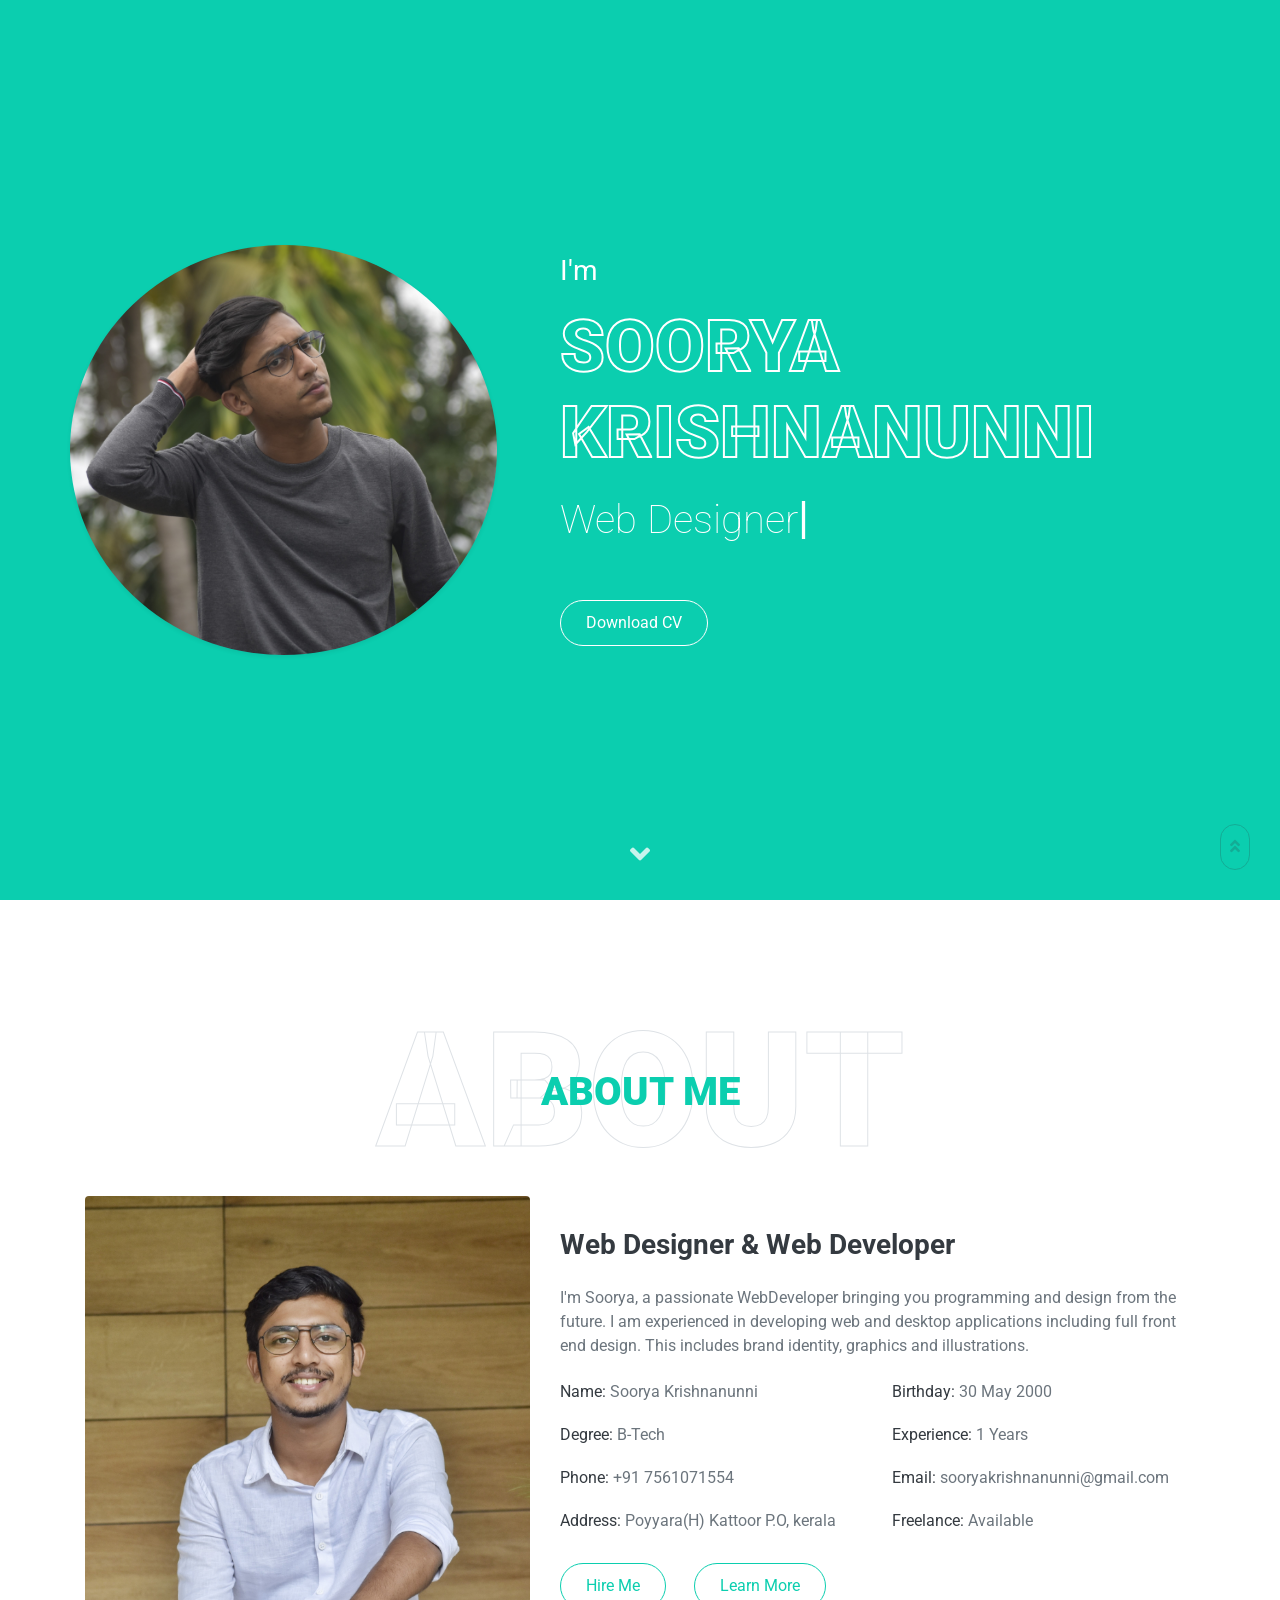
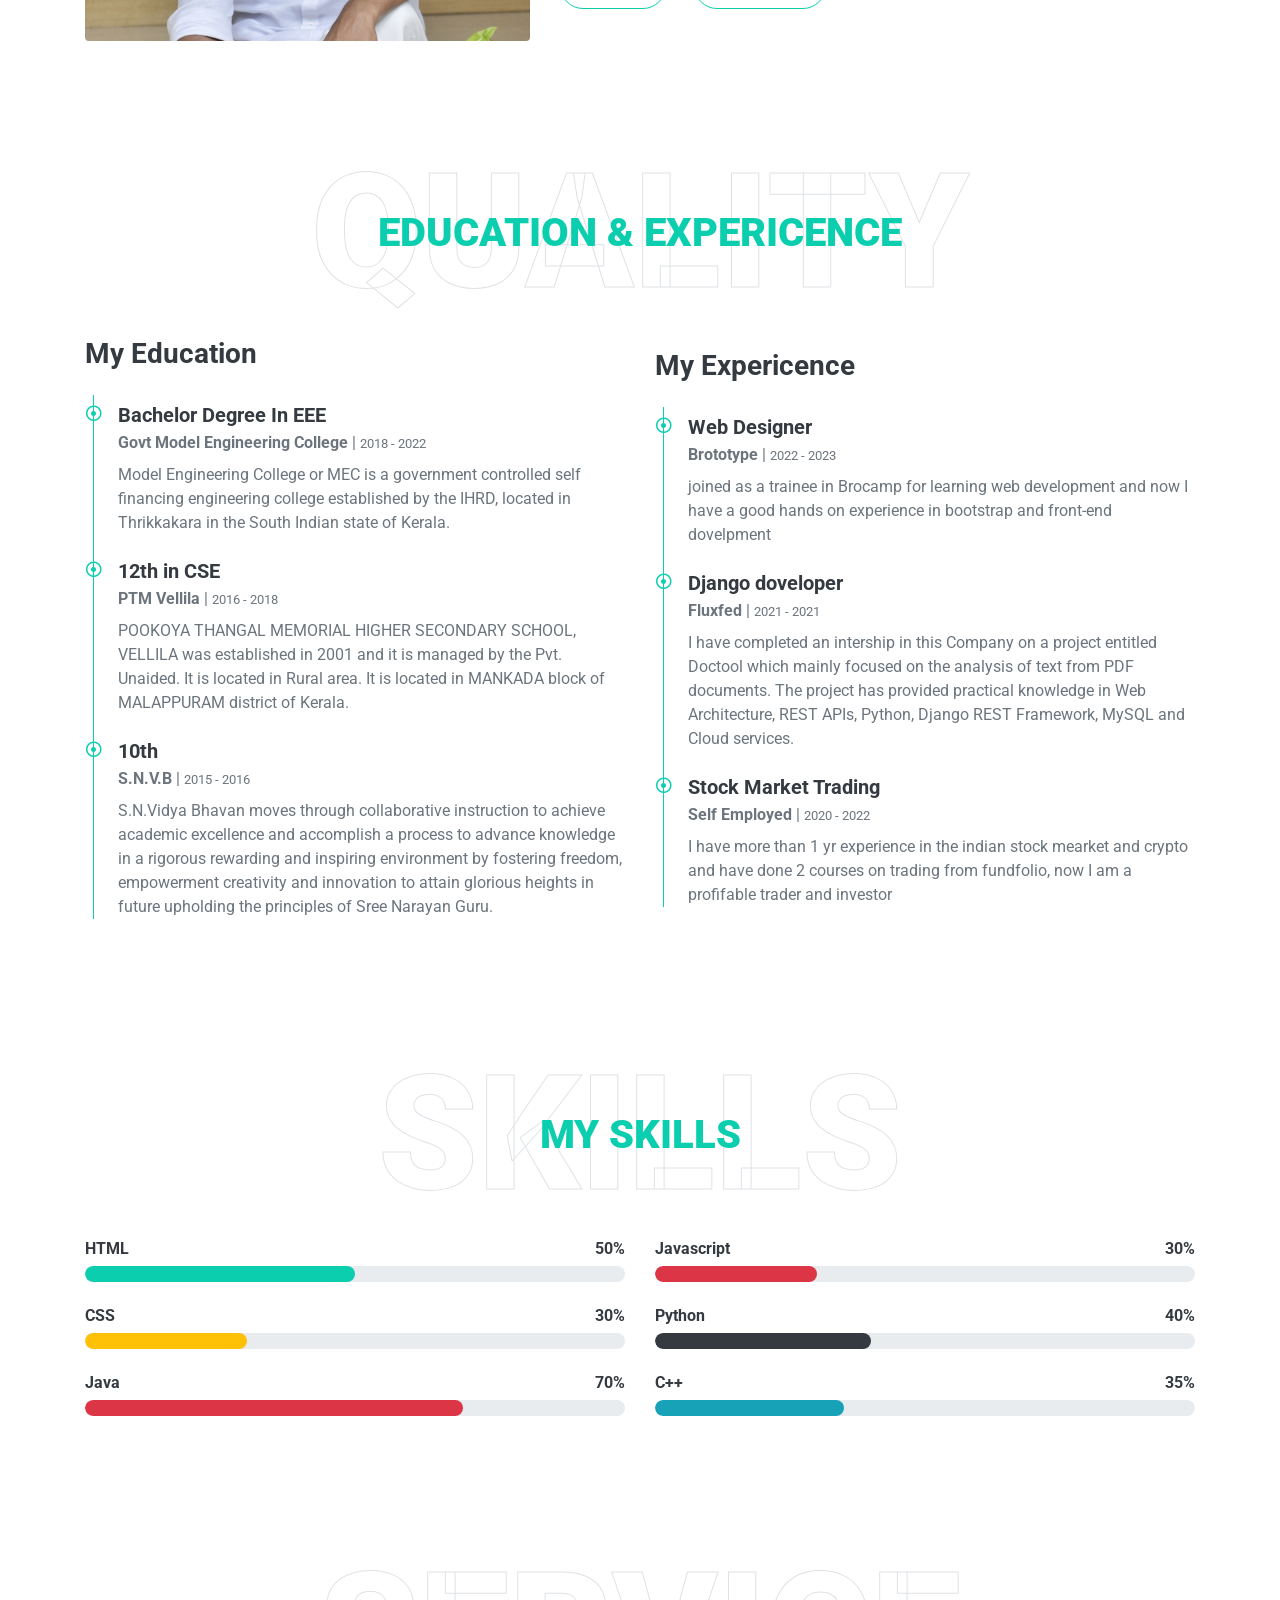
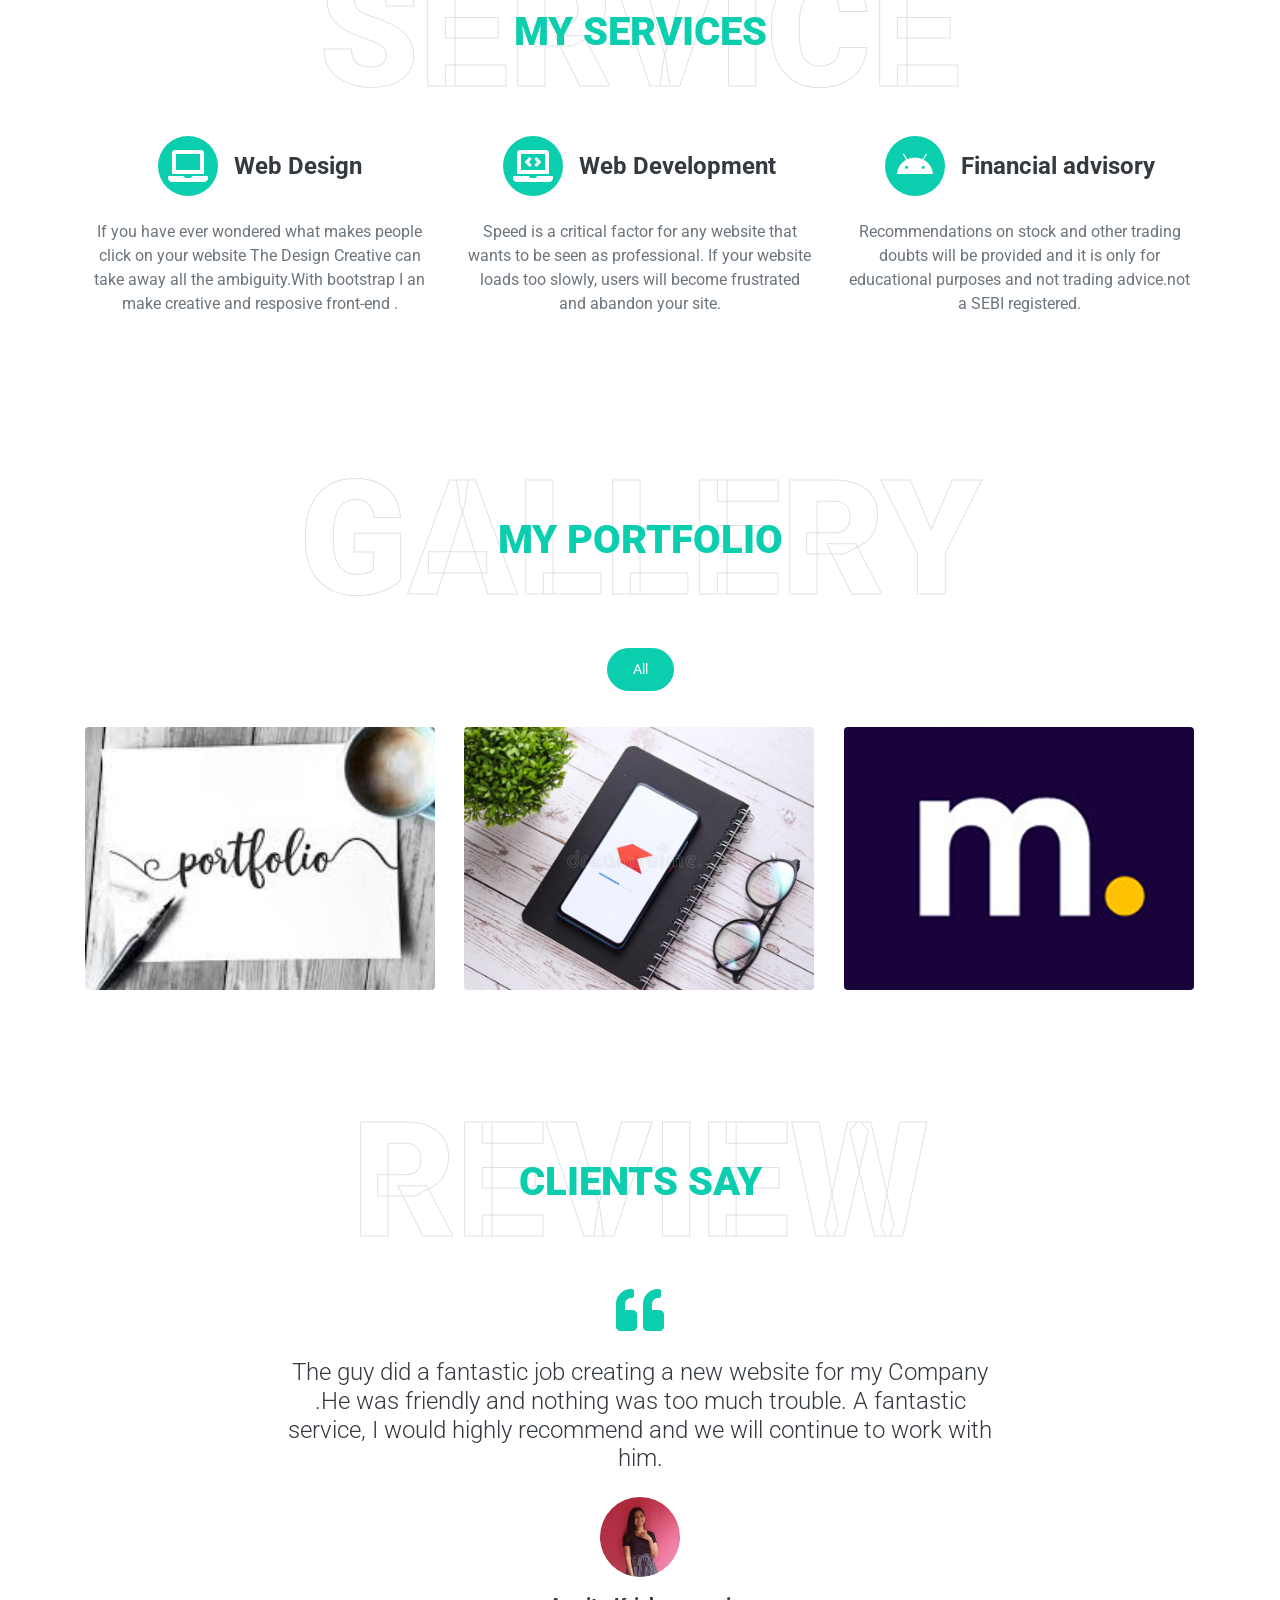
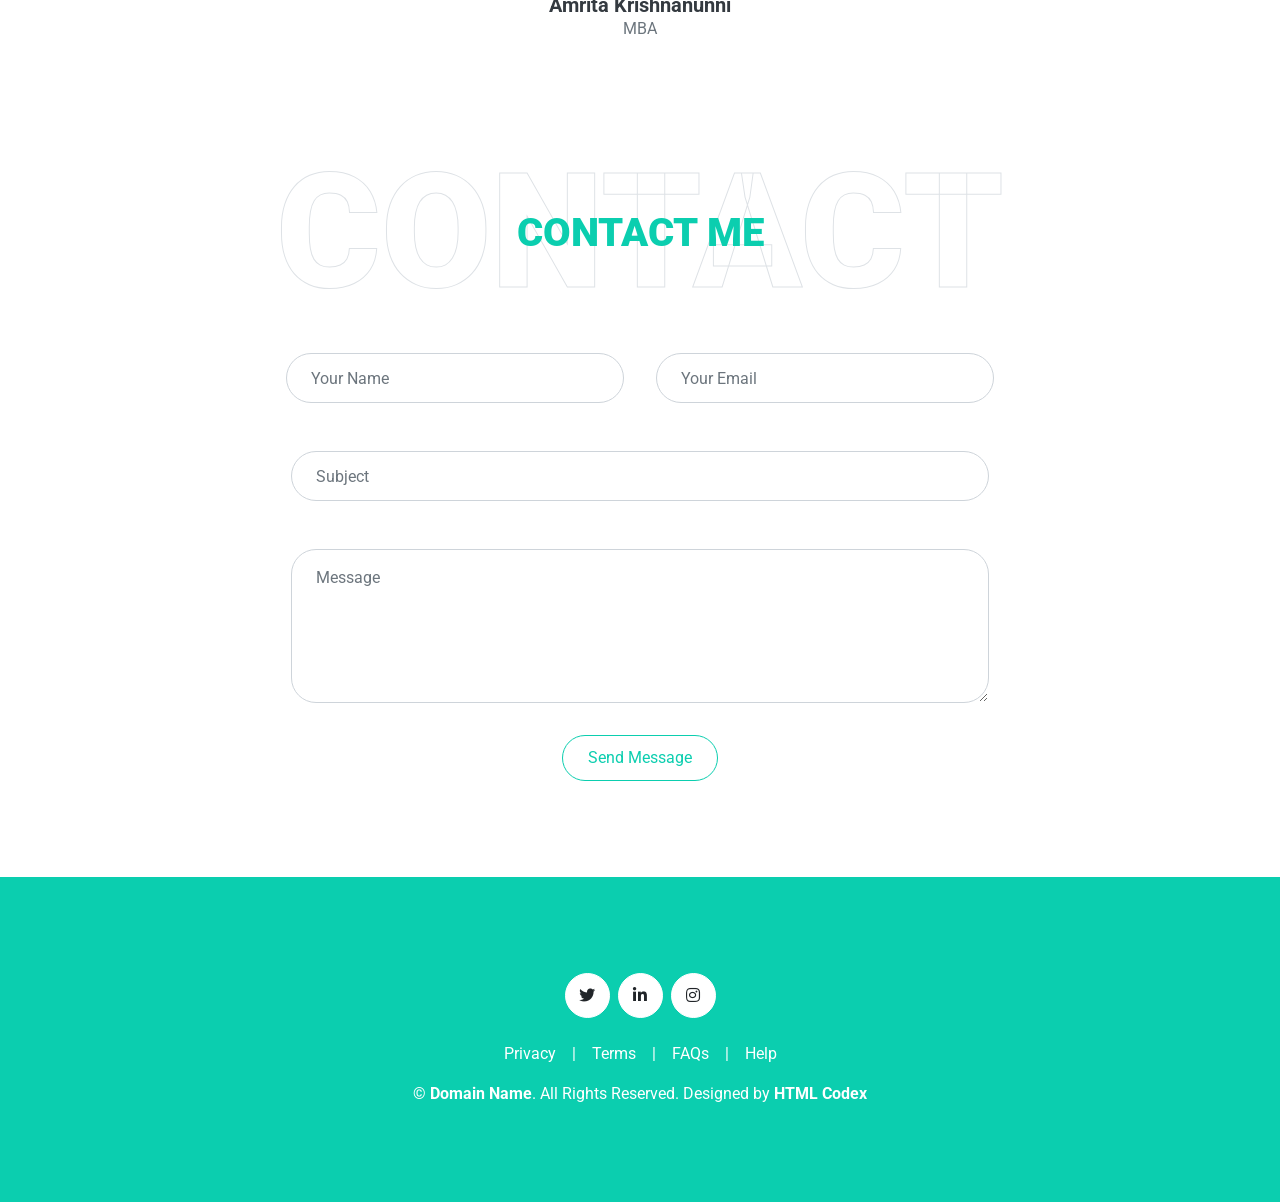
<file: index.html>
<!DOCTYPE html>
<html lang="en">

<head>
    <meta charset="utf-8">
    <title>SooryaDev</title>
    <meta content="width=device-width, initial-scale=1.0" name="viewport">
    <meta content="Free HTML Templates" name="keywords">
    <meta content="Free HTML Templates" name="description">
    <meta name="keywords" content="soorya,Krishnanunni,sooryakrishnanunni,portfolio,webdesigner">

    <!-- Favicon -->
    <link href="img/edited1.png" alt="favicon" rel="icon">

    <!-- Google Web Fonts -->
    <link rel="preconnect" href="https://fonts.gstatic.com">
    <link href="https://fonts.googleapis.com/css2?family=Roboto:wght@300;400;500;700;900&display=swap" rel="stylesheet">

    <!-- Font Awesome -->
    <link href="https://cdnjs.cloudflare.com/ajax/libs/font-awesome/5.10.0/css/all.min.css" rel="stylesheet">

    <!-- Libraries Stylesheet -->
    <link href="lib/owlcarousel/assets/owl.carousel.min.css" rel="stylesheet">
    <link href="lib/lightbox/css/lightbox.min.css" rel="stylesheet">

    <!-- Customized Bootstrap Stylesheet -->
    <link href="css/style.css" rel="stylesheet">
</head>

<body data-spy="scroll" data-target=".navbar" data-offset="51">
    <!-- Navbar Start -->
    <nav class="navbar fixed-top shadow-sm navbar-expand-lg bg-light navbar-light py-3 py-lg-0 px-lg-5">
        <a href="index.html" class="navbar-brand ml-lg-3">
            <h1 class="m-0 display-5"><span class="text-primary">SOO</span>RYA :)</h1>
        </a>
        <button type="button" class="navbar-toggler" data-toggle="collapse" data-target="#navbarCollapse">
            <span class="navbar-toggler-icon"></span>
        </button>
        <div class="collapse navbar-collapse px-lg-3" id="navbarCollapse">
            <div class="navbar-nav m-auto py-0">
                <a href="#home" class="nav-item nav-link active">Home</a>
                <a href="#about" class="nav-item nav-link">About</a>
                <a href="#qualification" class="nav-item nav-link">Quality</a>
                <a href="#skill" class="nav-item nav-link">Skill</a>
                <a href="#service" class="nav-item nav-link">Service</a>
                <a href="#portfolio" class="nav-item nav-link">Portfolio</a>
                <a href="#testimonial" class="nav-item nav-link">Review</a>
                <!-- <a href="#blog" class="nav-item nav-link">Blogs</a> -->
                <a href="#contact" class="nav-item nav-link">Contact</a>
            </div>
            <a href="mailto: sooryakrishnanunni@gmail.com" class="btn btn-outline-primary d-none d-lg-block">Hire Me</a>
        </div>
    </nav>
    <!-- Navbar End -->


    <!-- Video Modal Start -->
    <div class="modal fade" id="videoModal" tabindex="-1" role="dialog" aria-labelledby="exampleModalLabel"
        aria-hidden="true">
        <div class="modal-dialog" role="document">
            <div class="modal-content">
                <div class="modal-body">
                    <button type="button" class="close" data-dismiss="modal" aria-label="Close">
                        <span aria-hidden="true">&times;</span>
                    </button>
                    <!-- 16:9 aspect ratio -->
                    <div class="embed-responsive embed-responsive-16by9">
                        <iframe class="embed-responsive-item" src="" id="video" allowscriptaccess="always"
                            allow="autoplay"></iframe>
                    </div>
                </div>
            </div>
        </div>
    </div>
    <!-- Video Modal End -->


    <!-- Header Start -->
    <div class="container-fluid bg-primary d-flex align-items-center mb-5 py-5" id="home" style="min-height: 100vh;">
        <div class="container">
            <div class="row align-items-center">
                <div class="col-lg-5 px-5 pl-lg-0 pb-5 pb-lg-0">
                    <img class="img-fluid w-100 rounded-circle shadow-sm" src="img/soorya1.JPG" loading="eager" alt="circle">
                </div>
                <div class="col-lg-7 text-center text-lg-left">
                    <h3 class="text-white font-weight-normal mb-3">I'm</h3>
                    <h1 class="display-3 text-uppercase text-primary mb-2" style="-webkit-text-stroke: 2px #ffffff;">
                        Soorya Krishnanunni</h1>
                    <h1 class="typed-text-output d-inline font-weight-lighter text-white"></h1>
                    <div class="typed-text d-none">Web Designer, Front End Developer, Crypto Trader</div>
                    <div class="d-flex align-items-center justify-content-center justify-content-lg-start pt-5">
                        <a href="https://drive.google.com/file/d/1exJxfmnPm7lg7tX9aGxD-AEwdYjph_81/view?usp=sharing"  class="btn btn-outline-light  " target="_blank">Download CV</a>
                        <!-- <button  type="button" class="btn-play" data-toggle="modal"
                            data-src="https://youtu.be/W-lJtG7hSDo" data-target="#videoModal">
                            <span></span>
                        </button> -->
                        <!-- <h5 class="font-weight-normal text-white m-0 ml-4 d-none d-sm-block">Play Video</h5> -->
                    </div>
                </div>
            </div>
        </div>
    </div>
    <!-- Header End -->


    <!-- About Start -->
    <div class="container-fluid py-5" id="about">
        <div class="container">
            <div class="position-relative d-flex align-items-center justify-content-center">
                <h1 class="display-1 text-uppercase text-white" style="-webkit-text-stroke: 1px #dee2e6;">About</h1>
                <h1 class="position-absolute text-uppercase text-primary">About Me</h1>
            </div>
            <div class="row align-items-center">
                <div class="col-lg-5 pb-4 pb-lg-0">
                    <img class="img-fluid rounded w-100" src="img/soorya3.jpeg" alt="fds" >
                </div>
                <div class="col-lg-7">
                    <h3 class="mb-4">Web Designer & Web Developer</h3>
                    <p>I'm Soorya, a passionate WebDeveloper bringing you programming and design from the future. I am experienced in developing web and desktop applications including full front end design. This includes brand identity, graphics and illustrations.</p>
                    <div class="row mb-3">
                        <div class="col-sm-6 py-2">
                            <h6>Name:<span class="text-secondary"> Soorya Krishnanunni</span></h6>
                        </div>
                        <div class="col-sm-6 py-2">
                            <h6>Birthday: <span class="text-secondary"> 30 May 2000</span></h6>
                        </div>
                        <div class="col-sm-6 py-2">
                            <h6>Degree: <span class="text-secondary">B-Tech</span></h6>
                        </div>
                        <div class="col-sm-6 py-2">
                            <h6>Experience: <span class="text-secondary">1 Years</span></h6>
                        </div>
                        <div class="col-sm-6 py-2">
                            <h6>Phone: <span class="text-secondary">+91 7561071554</span></h6>
                        </div>
                        <div class="col-sm-6 py-2">
                            <h6>Email: <span class="text-secondary">sooryakrishnanunni@gmail.com</span></h6>
                        </div>
                        <div class="col-sm-6 py-2">
                            <h6>Address: <span class="text-secondary">Poyyara(H) Kattoor P.O, kerala</span></h6>
                        </div>
                        <div class="col-sm-6 py-2">
                            <h6>Freelance: <span class="text-secondary">Available</span></h6>
                        </div>
                    </div>
                    <a href="mailto: sooryakrishnanunni@gmail.com" class="btn btn-outline-primary mr-4">Hire Me</a>
                    <a href="#footer" class="btn btn-outline-primary">Learn More</a>
                </div>
            </div>
        </div>
    </div>
    <!-- About End -->


    <!-- Qualification Start -->
    <div class="container-fluid py-5" id="qualification">
        <div class="container">
            <div class="position-relative d-flex align-items-center justify-content-center">
                <h1 class="display-1 text-uppercase text-white" style="-webkit-text-stroke: 1px #dee2e6;">Quality</h1>
                <h1 class="position-absolute text-uppercase text-primary">Education & Expericence</h1>
            </div>
            <div class="row align-items-center">
                <div class="col-lg-6">
                    <h3 class="mb-4">My Education</h3>
                    <div class="border-left border-primary pt-2 pl-4 ml-2">
                        <div class="position-relative mb-4">
                            <i class="far fa-dot-circle text-primary position-absolute"
                                style="top: 2px; left: -32px;"></i>
                            <h5 class="font-weight-bold mb-1">Bachelor Degree In EEE</h5>
                            <p class="mb-2"><strong>Govt Model Engineering College</strong> | <small>2018 - 2022</small>
                            </p>
                            <p>Model Engineering College or MEC is a government controlled self financing engineering college established by the IHRD, located in Thrikkakara in the South Indian state of Kerala. </p>
                        </div>
                        <div class="position-relative mb-4">
                            <i class="far fa-dot-circle text-primary position-absolute"
                                style="top: 2px; left: -32px;"></i>
                            <h5 class="font-weight-bold mb-1">12th in CSE</h5>
                            <p class="mb-2"><strong>PTM Vellila</strong> | <small>2016 - 2018</small></p>
                            <p>POOKOYA THANGAL MEMORIAL HIGHER SECONDARY SCHOOL, VELLILA was established in 2001 and it is managed by the Pvt. Unaided. It is located in Rural area. It is located in MANKADA block of MALAPPURAM district of Kerala. </p>
                        </div>
                        <div class="position-relative mb-4">
                            <i class="far fa-dot-circle text-primary position-absolute"
                                style="top: 2px; left: -32px;"></i>
                            <h5 class="font-weight-bold mb-1">10th </h5>
                            <p class="mb-2"><strong>S.N.V.B</strong> | <small>2015 - 2016</small></p>
                            <p>S.N.Vidya Bhavan moves through collaborative instruction to achieve academic excellence and accomplish a process to advance knowledge in a rigorous rewarding and inspiring environment by fostering freedom, empowerment creativity and innovation to attain glorious heights in future upholding the principles of Sree Narayan Guru.</p>
                        </div>
                    </div>
                </div>
                <div class="col-lg-6">
                    <h3 class="mb-4">My Expericence</h3>
                    <div class="border-left border-primary pt-2 pl-4 ml-2">
                        <div class="position-relative mb-4">
                            <i class="far fa-dot-circle text-primary position-absolute"
                                style="top: 2px; left: -32px;"></i>
                            <h5 class="font-weight-bold mb-1">Web Designer</h5>
                            <p class="mb-2"><strong>Brototype</strong> | <small>2022 - 2023</small></p>
                            <p> joined as a trainee in Brocamp for learning web development and now I have a good hands on experience in bootstrap and front-end dovelpment</p>
                        </div>
                        <div class="position-relative mb-4">
                            <i class="far fa-dot-circle text-primary position-absolute"
                                style="top: 2px; left: -32px;"></i>
                            <h5 class="font-weight-bold mb-1">Django doveloper</h5>
                            <p class="mb-2"><strong>Fluxfed</strong> | <small>2021 - 2021</small></p>
                            <p>I have completed an intership in this Company on a project entitled Doctool which mainly focused on the analysis of text
                                from PDF documents. The project has provided practical knowledge in Web Architecture,
                                REST APIs, Python, Django REST Framework, MySQL and Cloud services.</p>
                        </div>
                        <div class="position-relative mb-4">
                            <i class="far fa-dot-circle text-primary position-absolute"
                                style="top: 2px; left: -32px;"></i>
                            <h5 class="font-weight-bold mb-1">Stock Market Trading</h5>
                            <p class="mb-2"><strong>Self Employed</strong> | <small>2020 - 2022</small></p>
                            <p>I have more than 1 yr experience in the indian stock mearket and crypto and have done 2 courses on trading from fundfolio, now I am a profifable trader and investor</p>
                        </div>
                    </div>
                </div>
            </div>
        </div>
    </div>
    <!-- Qualification End -->


    <!-- Skill Start -->
    <div class="container-fluid py-5" id="skill">
        <div class="container">
            <div class="position-relative d-flex align-items-center justify-content-center">
                <h1 class="display-1 text-uppercase text-white" style="-webkit-text-stroke: 1px #dee2e6;">Skills</h1>
                <h1 class="position-absolute text-uppercase text-primary">My Skills</h1>
            </div>
            <div class="row align-items-center">
                <div class="col-md-6">
                    <div class="skill mb-4">
                        <div class="d-flex justify-content-between">
                            <h6 class="font-weight-bold">HTML</h6>
                            <h6 class="font-weight-bold">50%</h6>
                        </div>
                        <div class="progress">
                            <div class="progress-bar bg-primary" role="progressbar" aria-valuenow="50" aria-valuemin="0"
                                aria-valuemax="100"></div>
                        </div>
                    </div>
                    <div class="skill mb-4">
                        <div class="d-flex justify-content-between">
                            <h6 class="font-weight-bold">CSS</h6>
                            <h6 class="font-weight-bold">30%</h6>
                        </div>
                        <div class="progress">
                            <div class="progress-bar bg-warning" role="progressbar" aria-valuenow="30" aria-valuemin="0"
                                aria-valuemax="100"></div>
                        </div>
                    </div>
                    <div class="skill mb-4">
                        <div class="d-flex justify-content-between">
                            <h6 class="font-weight-bold">Java</h6>
                            <h6 class="font-weight-bold">70%</h6>
                        </div>
                        <div class="progress">
                            <div class="progress-bar bg-danger" role="progressbar" aria-valuenow="70" aria-valuemin="0"
                                aria-valuemax="100"></div>
                        </div>
                    </div>
                </div>
                <div class="col-md-6">
                    <div class="skill mb-4">
                        <div class="d-flex justify-content-between">
                            <h6 class="font-weight-bold">Javascript</h6>
                            <h6 class="font-weight-bold">30%</h6>
                        </div>
                        <div class="progress">
                            <div class="progress-bar bg-danger" role="progressbar" aria-valuenow="30" aria-valuemin="0"
                                aria-valuemax="100"></div>
                        </div>
                    </div>
                    <div class="skill mb-4">
                        <div class="d-flex justify-content-between">
                            <h6 class="font-weight-bold">Python</h6>
                            <h6 class="font-weight-bold">40%</h6>
                        </div>
                        <div class="progress">
                            <div class="progress-bar bg-dark" role="progressbar" aria-valuenow="40" aria-valuemin="0"
                                aria-valuemax="100"></div>
                        </div>
                    </div>
                    <div class="skill mb-4">
                        <div class="d-flex justify-content-between">
                            <h6 class="font-weight-bold">C++</h6>
                            <h6 class="font-weight-bold">35%</h6>
                        </div>
                        <div class="progress">
                            <div class="progress-bar bg-info" role="progressbar" aria-valuenow="35" aria-valuemin="0"
                                aria-valuemax="100"></div>
                        </div>
                    </div>
                </div>
            </div>
        </div>
    </div>
    <!-- Skill End -->


    <!-- Services Start -->
    <div class="container-fluid pt-5" id="service">
        <div class="container">
            <div class="position-relative d-flex align-items-center justify-content-center">
                <h1 class="display-1 text-uppercase text-white" style="-webkit-text-stroke: 1px #dee2e6;">Service</h1>
                <h1 class="position-absolute text-uppercase text-primary">My Services</h1>
            </div>
            <div class="row pb-3">
                <div class="col-lg-4 col-md-6 text-center mb-5">
                    <div class="d-flex align-items-center justify-content-center mb-4">
                        <i class="fa fa-2x fa-laptop service-icon bg-primary text-white mr-3"></i>
                        <h4 class="font-weight-bold m-0">Web Design</h4>
                    </div>
                    <p>If you have ever wondered what makes people click on your website The Design Creative can take away all the ambiguity.With bootstrap I an make creative and resposive front-end .</p>
                    <a class="border-bottom border-primary text-decoration-none" href=""></a>
                </div>
                <div class="col-lg-4 col-md-6 text-center mb-5">
                    <div class="d-flex align-items-center justify-content-center mb-4">
                        <i class="fa fa-2x fa-laptop-code service-icon bg-primary text-white mr-3"></i>
                        <h4 class="font-weight-bold m-0">Web Development</h4>
                    </div>
                    <p>Speed is a critical factor for any website that wants to be seen as professional. If your website loads too slowly, users will become frustrated and abandon your site.</p>
                    <a class="border-bottom border-primary text-decoration-none" href=""></a>
                </div>
                <div class="col-lg-4 col-md-6 text-center mb-5">
                    <div class="d-flex align-items-center justify-content-center mb-4">
                        <i class="fab fa-2x fa-android service-icon bg-primary text-white mr-3"></i>
                        <h4 class="font-weight-bold m-0">Financial advisory</h4>
                    </div>
                    <p> Recommendations on stock and other trading doubts will be provided  and it is only for  educational purposes and not trading advice.not a SEBI registered. </p>
                    <a class="border-bottom border-primary text-decoration-none" href=""></a>
                </div>
                <!-- <div class="col-lg-4 col-md-6 text-center mb-5">
                    <div class="d-flex align-items-center justify-content-center mb-4">
                        <i class="fab fa-2x fa-apple service-icon bg-primary text-white mr-3"></i>
                        <h4 class="font-weight-bold m-0">Apps Development</h4>
                    </div>
                    <p>Justo sit justo eos amet tempor amet clita amet ipsum eos elitr. Amet lorem lorem lorem est amet
                        labore eirmod erat clita</p>
                    <a class="border-bottom border-primary text-decoration-none" href=""></a>
                </div>
                <div class="col-lg-4 col-md-6 text-center mb-5">
                    <div class="d-flex align-items-center justify-content-center mb-4">
                        <i class="fa fa-2x fa-search service-icon bg-primary text-white mr-3"></i>
                        <h4 class="font-weight-bold m-0">SEO</h4>
                    </div>
                    <p>Justo sit justo eos amet tempor amet clita amet ipsum eos elitr. Amet lorem lorem lorem est amet
                        labore eirmod erat clita</p>
                    <a class="border-bottom border-primary text-decoration-none" href=""></a>
                </div>
                <div class="col-lg-4 col-md-6 text-center mb-5">
                    <div class="d-flex align-items-center justify-content-center mb-4">
                        <i class="fa fa-2x fa-edit service-icon bg-primary text-white mr-3"></i>
                        <h4 class="font-weight-bold m-0">Content Creating</h4>
                    </div>
                    <p>Justo sit justo eos amet tempor amet clita amet ipsum eos elitr. Amet lorem lorem lorem est amet
                        labore eirmod erat clita</p>
                    <a class="border-bottom border-primary text-decoration-none" href=""></a>
                </div> -->
            </div>
        </div>
    </div>
    <!-- Services End -->


    <!-- Portfolio Start -->
    <div class="container-fluid pt-5 pb-3" id="portfolio">
        <div class="container">
            <div class="position-relative d-flex align-items-center justify-content-center">
                <h1 class="display-1 text-uppercase text-white" style="-webkit-text-stroke: 1px #dee2e6;">Gallery</h1>
                <h1 class="position-absolute text-uppercase text-primary">My Portfolio</h1>
            </div>
            <div class="row">
                <div class="col-12 text-center mb-2">
                    <ul class="list-inline mb-4" id="portfolio-flters">
                        <li class="btn btn-sm btn-outline-primary m-1 active" data-filter="*">All</li>
                        <!-- <li class="btn btn-sm btn-outline-primary m-1" data-filter=".first">Design</li> -->
                        <!-- <li class="btn btn-sm btn-outline-primary m-1" data-filter=".second">Development</li> -->
                        <!-- <li class="btn btn-sm btn-outline-primary m-1" data-filter=".third">Marketing</li> -->
                    </ul>
                </div>
            </div>
            <div class="row portfolio-container">
                <div class="col-lg-4 col-md-6 mb-4 portfolio-item first">
                    <div class="position-relative overflow-hidden mb-2 ">
                        <a href="https://soorya2020.github.io/soorya-portfolio/" target="_blank"> <img class="img-fluid rounded w-100" src="img/images (1).jpg" alt="site1"></a>
                        <!-- <div class="portfolio-btn bg-primary d-flex align-items-center justify-content-center">
                            <a href="img/portfolio-1.jpg" data-lightbox="portfolio">
                                <i class="fa fa-plus text-white" style="font-size: 60px;"></i>
                            </a>
                        </div> -->
                    </div>
                </div>
                <div class="col-lg-4 col-md-6 mb-4 portfolio-item second">
                    <div class="position-relative overflow-hidden mb-2">
                        <a href="https://soorya2020.github.io/zerodha-responsive/" target="_blank"><img class="img-fluid rounded w-100" src="img/zerodha thunpnail.jpg" alt="fds"></a>
                        <!-- <div class="portfolio-btn bg-primary d-flex align-items-center justify-content-center">
                            <a href="img/portfolio-2.jpg" data-lightbox="portfolio">
                                <i class="fa fa-plus text-white" style="font-size: 60px;"></i>
                            </a>
                        </div> -->
                    </div>
                </div>
                <div class="col-lg-4 col-md-6 mb-4 portfolio-item third">
                    <div class="position-relative overflow-hidden mb-2">
                       <a href="https://soorya2020.github.io/marketfeed/" target="_blank"> <img class="img-fluid rounded w-100" src="img/marketfeed (1).jpg" alt="dsf"></a>
                        <!-- <div class="portfolio-btn bg-primary d-flex align-items-center justify-content-center">
                            <a href="img/portfolio-3.jpg" data-lightbox="portfolio">
                                <i class="fa fa-plus text-white" style="font-size: 60px;"></i>
                            </a>
                        </div> -->
                    </div>
                </div>
                <!-- <div class="col-lg-4 col-md-6 mb-4 portfolio-item first">
                    <div class="position-relative overflow-hidden mb-2">
                        <img class="img-fluid rounded w-100" src="img/portfolio-4.jpg" alt="fs">
                        <div class="portfolio-btn bg-primary d-flex align-items-center justify-content-center">
                            <a href="img/portfolio-4.jpg" data-lightbox="portfolio">
                                <i class="fa fa-plus text-white" style="font-size: 60px;"></i>
                            </a>
                        </div>
                    </div>
                </div>
                <div class="col-lg-4 col-md-6 mb-4 portfolio-item second">
                    <div class="position-relative overflow-hidden mb-2">
                        <img class="img-fluid rounded w-100" src="img/portfolio-5.jpg" alt="">
                        <div class="portfolio-btn bg-primary d-flex align-items-center justify-content-center">
                            <a href="img/portfolio-5.jpg" data-lightbox="portfolio">
                                <i class="fa fa-plus text-white" style="font-size: 60px;"></i>
                            </a>
                        </div>
                    </div>
                </div>
                <div class="col-lg-4 col-md-6 mb-4 portfolio-item third">
                    <div class="position-relative overflow-hidden mb-2">
                        <img class="img-fluid rounded w-100" src="img/portfolio-6.jpg" alt="">
                        <div class="portfolio-btn bg-primary d-flex align-items-center justify-content-center">
                            <a href="img/portfolio-6.jpg" data-lightbox="portfolio">
                                <i class="fa fa-plus text-white" style="font-size: 60px;"></i>
                            </a>
                        </div>
                    </div>
                </div> -->
            </div>
        </div>
    </div>
    <!-- Portfolio End -->


    <!-- Testimonial Start -->
    <div class="container-fluid py-5" id="testimonial">
        <div class="container">
            <div class="position-relative d-flex align-items-center justify-content-center">
                <h1 class="display-1 text-uppercase text-white" style="-webkit-text-stroke: 1px #dee2e6;">Review</h1>
                <h1 class="position-absolute text-uppercase text-primary">Clients Say</h1>
            </div>
            <div class="row justify-content-center">
                <div class="col-lg-8">
                    <div class="owl-carousel testimonial-carousel">
                        <div class="text-center">
                            <i class="fa fa-3x fa-quote-left text-primary mb-4"></i>
                            <h4 class="font-weight-light mb-4">The guy did a fantastic job creating a new website for my Company .He was friendly and nothing was too much trouble. A fantastic service, I would highly recommend and we will continue to work with him.</h4>
                            <img class="img-fluid rounded-circle mx-auto mb-3" src="img/amrita.jpeg"
                                style="width: 80px; height: 80px;">
                            <h5 class="font-weight-bold m-0">Amrita Krishnanunni</h5>
                            <span>MBA</span>
                        </div>
                        <!-- <div class="text-center">
                            <i class="fa fa-3x fa-quote-left text-primary mb-4"></i>
                            <h4 class="font-weight-light mb-4">Dolor eirmod diam stet kasd sed. Aliqu rebum est eos.
                                Rebum elitr dolore et eos labore, stet justo sed est sed. Diam sed sed dolor stet
                                accusam amet eirmod eos, labore diam clita</h4>
                            <img class="img-fluid rounded-circle mx-auto mb-3" src="img/testimonial-2.jpg"
                                style="width: 80px; height: 80px;">
                            <h5 class="font-weight-bold m-0">Client Name</h5>
                            <span>Profession</span>
                        </div>
                        <div class="text-center">
                            <i class="fa fa-3x fa-quote-left text-primary mb-4"></i>
                            <h4 class="font-weight-light mb-4">Dolor eirmod diam stet kasd sed. Aliqu rebum est eos.
                                Rebum elitr dolore et eos labore, stet justo sed est sed. Diam sed sed dolor stet
                                accusam amet eirmod eos, labore diam clita</h4>
                            <img class="img-fluid rounded-circle mx-auto mb-3" src="img/testimonial-3.jpg"
                                style="width: 80px; height: 80px;">
                            <h5 class="font-weight-bold m-0">Client Name</h5>
                            <span>Profession</span>
                        </div> -->
                    </div>
                </div>
            </div>
        </div>
    </div>
    <!-- Testimonial End -->


    <!-- Blog Start -->
    <!-- <div class="container-fluid pt-5" id="blog">
        <div class="container">
            <div class="position-relative d-flex align-items-center justify-content-center">
                <h1 class="display-1 text-uppercase text-white" style="-webkit-text-stroke: 1px #dee2e6;">Blog</h1>
                <h1 class="position-absolute text-uppercase text-primary">Latest Blog</h1>
            </div>
            <div class="row">
                <div class="col-lg-4 mb-5">
                    <div class="position-relative mb-4">
                        <img class="img-fluid rounded w-100" src="img/blog-1.jpg" alt="">
                        <div class="blog-date">
                            <h4 class="font-weight-bold mb-n1">01</h4>
                            <small class="text-white text-uppercase">Jan</small>
                        </div>
                    </div>
                    <h5 class="font-weight-medium mb-4">Rebum lorem no eos ut ipsum diam tempor sed rebum elitr ipsum
                    </h5>
                    <a class="btn btn-sm btn-outline-primary py-2" href="">Read More</a>
                </div>
                <div class="col-lg-4 mb-5">
                    <div class="position-relative mb-4">
                        <img class="img-fluid rounded w-100" src="img/blog-2.jpg" alt="">
                        <div class="blog-date">
                            <h4 class="font-weight-bold mb-n1">01</h4>
                            <small class="text-white text-uppercase">Jan</small>
                        </div>
                    </div>
                    <h5 class="font-weight-medium mb-4">Rebum lorem no eos ut ipsum diam tempor sed rebum elitr ipsum
                    </h5>
                    <a class="btn btn-sm btn-outline-primary py-2" href="">Read More</a>
                </div>
                <div class="col-lg-4 mb-5">
                    <div class="position-relative mb-4">
                        <img class="img-fluid rounded w-100" src="img/blog-3.jpg" alt="">
                        <div class="blog-date">
                            <h4 class="font-weight-bold mb-n1">01</h4>
                            <small class="text-white text-uppercase">Jan</small>
                        </div>
                    </div>
                    <h5 class="font-weight-medium mb-4">Rebum lorem no eos ut ipsum diam tempor sed rebum elitr ipsum
                    </h5>
                    <a class="btn btn-sm btn-outline-primary py-2" href="">Read More</a>
                </div>
            </div>
        </div>
    </div> -->
    <!-- Blog End -->


    <!-- Contact Start -->

    <div class="container-fluid py-5" id="contact">
        <div class="container">
            <div class="position-relative d-flex align-items-center justify-content-center">
                <h1 class="display-1 text-uppercase text-white" style="-webkit-text-stroke: 1px #dee2e6;">Contact</h1>
                <h1 class="position-absolute text-uppercase text-primary">Contact Me</h1>
            </div>
            <div class="row justify-content-center">
                <div class="col-lg-8">
                    <div class="contact-form text-center">
                        <div id="success"></div>

                        <!-- form  -->
                        <form name="sentMessage" id="gform"
                            action="https://script.google.com/macros/s/AKfycbyAIbs9nMwUDZZ_0umbAPSdgjEheqdsi78GzFPfZdwCTD4OQvdLImPWXpyedxjKAgQ_IA/exec"
                            method="post" target="_blank">
                            <div class="form-row ">
                                <div class="control-group col-sm-6 p-3">
                                    <input type="text" name="Name" class="form-control p-4 " id="name"
                                        placeholder="Your Name" />
                                    <p class="help-block " id=""></p>
                                </div>
                                <div class="control-group col-sm-6 p-3">
                                    <input type="email" name="Email" class="form-control p-4 " id="email"
                                        placeholder="Your Email" />
                                    <p class="help-block "></p>
                                </div>
                            </div>
                            <div class="control-group p-3">
                                <input type="text" name="Subject" class="form-control p-4" id="subject"
                                    placeholder="Subject" />
                                <p class="help-block "></p>
                            </div>
                            <div class="control-group p-3">
                                <textarea name="Message" class="form-control py-3 px-4" rows="5" id="message"
                                    placeholder="Message"></textarea>
                                <p class="help-block"></p>
                            </div>
                            <div>
                                <button class="btn btn-outline-primary" type="button" id="sendMessageButton"
                                    onclick="validate()">Send
                                    Message</button>
                                <button type="submit" id="submit-btn-form" hidden></button>
                            </div>
                        </form>
                        <!-- form end -->



                    </div>
                </div>
            </div>
        </div>
    </div>
    <!-- Contact End -->


    <!-- Footer Start -->
    <div class="container-fluid bg-primary text-white mt-5 py-5 px-sm-3 px-md-5">
        <div class="container text-center py-5">
            <div class="d-flex justify-content-center mb-4">
                <a id="footer" class="btn btn-light btn-social mr-2" href="https://twitter.com/sooryakrishna17"
                    target="_blank"><i class="fab fa-twitter"></i></a>
                <a class="btn btn-light btn-social mr-2" href="https://www.linkedin.com/in/soorya-krishnanunni/"
                    target="_blank"><i class="fab fa-linkedin-in"></i></a>
                <a class="btn btn-light btn-social" href="https://www.instagram.com/so0rya_krishnanunni/"
                    target="_blank"><i class="fab fa-instagram"></i></a>
            </div>
            <div class="d-flex justify-content-center mb-3">
                <a class="text-white" href="#">Privacy</a>
                <span class="px-3">|</span>
                <a class="text-white" href="#">Terms</a>
                <span class="px-3">|</span>
                <a class="text-white" href="#">FAQs</a>
                <span class="px-3">|</span>
                <a class="text-white" href="#">Help</a>
            </div>
            <p class="m-0">&copy; <a class="text-white font-weight-bold" href="#">Domain Name</a>. All Rights Reserved.
                Designed by <a class="text-white font-weight-bold" href="https://htmlcodex.com">HTML Codex</a>
            </p>
        </div>
    </div>
    <!-- Footer End -->

    <!-- Scroll to Bottom -->
    <i class="fa fa-2x fa-angle-down text-white scroll-to-bottom"></i>

    <!-- Back to Top -->
    <a href="#" class="btn btn-outline-dark px-0 back-to-top"><i class="fa fa-angle-double-up"></i></a>


    <!-- JavaScript Libraries -->
    <script src="https://code.jquery.com/jquery-3.4.1.min.js"></script>
    <script src="https://stackpath.bootstrapcdn.com/bootstrap/4.4.1/js/bootstrap.bundle.min.js"></script>
    <script src="lib/typed/typed.min.js"></script>
    <script src="lib/easing/easing.min.js"></script>
    <script src="lib/waypoints/waypoints.min.js"></script>
    <script src="lib/owlcarousel/owl.carousel.min.js"></script>
    <script src="lib/isotope/isotope.pkgd.min.js"></script>
    <script src="lib/lightbox/js/lightbox.min.js"></script>

    <!-- Contact Javascript File -->
    <!-- <script src="mail/jqBootstrapValidation.min.js"></script> -->
    <!-- <script src="mail/contact.js"></script> -->


    <!-- Template Javascript -->
    <script src="js/main.js"></script>
    <script async src="script.js"></script>
</body>

</html>
</file>
<file: css/style.css>
/******* Bootstrap Theming ********/
/*!
 * Bootstrap v4.5.3 (https://getbootstrap.com/)
 * Copyright 2011-2020 The Bootstrap Authors
 * Copyright 2011-2020 Twitter, Inc.
 * Licensed under MIT (https://github.com/twbs/bootstrap/blob/main/LICENSE)
 */
:root {
  --blue: #007bff;
  --indigo: #6610f2;
  --purple: #6f42c1;
  --pink: #e83e8c;
  --red: #dc3545;
  --orange: #fd7e14;
  --yellow: #ffc107;
  --green: #28a745;
  --teal: #20c997;
  --cyan: #17a2b8;
  --white: #fff;
  --gray: #6c757d;
  --gray-dark: #343a40;
  --primary: #0BCEAF;
  --secondary: #6c757d;
  --success: #28a745;
  --info: #17a2b8;
  --warning: #ffc107;
  --danger: #dc3545;
  --light: #ffffff;
  --dark: #343a40;
  --breakpoint-xs: 0;
  --breakpoint-sm: 576px;
  --breakpoint-md: 768px;
  --breakpoint-lg: 992px;
  --breakpoint-xl: 1200px;
  --font-family-sans-serif: "Roboto", sans-serif;
  --font-family-monospace: SFMono-Regular, Menlo, Monaco, Consolas, "Liberation Mono", "Courier New", monospace;
}

*,
*::before,
*::after {
  box-sizing: border-box;
}

html {
  font-family: sans-serif;
  line-height: 1.15;
  -webkit-text-size-adjust: 100%;
  -webkit-tap-highlight-color: rgba(0, 0, 0, 0);
}

article, aside, figcaption, figure, footer, header, hgroup, main, nav, section {
  display: block;
}

body {
  margin: 0;
  font-family: "Roboto", sans-serif;
  font-size: 1rem;
  font-weight: 400;
  line-height: 1.5;
  color: #6c757d;
  text-align: left;
  background-color: #ffffff;
}

[tabindex="-1"]:focus:not(:focus-visible) {
  outline: 0 !important;
}

hr {
  box-sizing: content-box;
  height: 0;
  overflow: visible;
}

h1, h2, h3, h4, h5, h6 {
  margin-top: 0;
  margin-bottom: 0.5rem;
}

p {
  margin-top: 0;
  margin-bottom: 1rem;
}

abbr[title],
abbr[data-original-title] {
  text-decoration: underline;
  text-decoration: underline dotted;
  cursor: help;
  border-bottom: 0;
  text-decoration-skip-ink: none;
}

address {
  margin-bottom: 1rem;
  font-style: normal;
  line-height: inherit;
}

ol,
ul,
dl {
  margin-top: 0;
  margin-bottom: 1rem;
}

ol ol,
ul ul,
ol ul,
ul ol {
  margin-bottom: 0;
}

dt {
  font-weight: 700;
}

dd {
  margin-bottom: .5rem;
  margin-left: 0;
}

blockquote {
  margin: 0 0 1rem;
}

b,
strong {
  font-weight: bolder;
}

small {
  font-size: 80%;
}

sub,
sup {
  position: relative;
  font-size: 75%;
  line-height: 0;
  vertical-align: baseline;
}

sub {
  bottom: -.25em;
}

sup {
  top: -.5em;
}

a {
  color: #0BCEAF;
  text-decoration: none;
  background-color: transparent;
}

a:hover {
  color: #078571;
  text-decoration: underline;
}

a:not([href]):not([class]) {
  color: inherit;
  text-decoration: none;
}

a:not([href]):not([class]):hover {
  color: inherit;
  text-decoration: none;
}

pre,
code,
kbd,
samp {
  font-family: SFMono-Regular, Menlo, Monaco, Consolas, "Liberation Mono", "Courier New", monospace;
  font-size: 1em;
}

pre {
  margin-top: 0;
  margin-bottom: 1rem;
  overflow: auto;
  -ms-overflow-style: scrollbar;
}

figure {
  margin: 0 0 1rem;
}

img {
  vertical-align: middle;
  border-style: none;
}

svg {
  overflow: hidden;
  vertical-align: middle;
}

table {
  border-collapse: collapse;
}

caption {
  padding-top: 0.75rem;
  padding-bottom: 0.75rem;
  color: #6c757d;
  text-align: left;
  caption-side: bottom;
}

th {
  text-align: inherit;
  text-align: -webkit-match-parent;
}

label {
  display: inline-block;
  margin-bottom: 0.5rem;
}

button {
  border-radius: 0;
}

button:focus {
  outline: 1px dotted;
  outline: 5px auto -webkit-focus-ring-color;
}

input,
button,
select,
optgroup,
textarea {
  margin: 0;
  font-family: inherit;
  font-size: inherit;
  line-height: inherit;
}

button,
input {
  overflow: visible;
}

button,
select {
  text-transform: none;
}

[role="button"] {
  cursor: pointer;
}

select {
  word-wrap: normal;
}

button,
[type="button"],
[type="reset"],
[type="submit"] {
  -webkit-appearance: button;
}

button:not(:disabled),
[type="button"]:not(:disabled),
[type="reset"]:not(:disabled),
[type="submit"]:not(:disabled) {
  cursor: pointer;
}

button::-moz-focus-inner,
[type="button"]::-moz-focus-inner,
[type="reset"]::-moz-focus-inner,
[type="submit"]::-moz-focus-inner {
  padding: 0;
  border-style: none;
}

input[type="radio"],
input[type="checkbox"] {
  box-sizing: border-box;
  padding: 0;
}

textarea {
  overflow: auto;
  resize: vertical;
}

fieldset {
  min-width: 0;
  padding: 0;
  margin: 0;
  border: 0;
}

legend {
  display: block;
  width: 100%;
  max-width: 100%;
  padding: 0;
  margin-bottom: .5rem;
  font-size: 1.5rem;
  line-height: inherit;
  color: inherit;
  white-space: normal;
}

@media (max-width: 1200px) {
  legend {
    font-size: calc(1.275rem + 0.3vw) ;
  }
}

progress {
  vertical-align: baseline;
}

[type="number"]::-webkit-inner-spin-button,
[type="number"]::-webkit-outer-spin-button {
  height: auto;
}

[type="search"] {
  outline-offset: -2px;
  -webkit-appearance: none;
}

[type="search"]::-webkit-search-decoration {
  -webkit-appearance: none;
}

::-webkit-file-upload-button {
  font: inherit;
  -webkit-appearance: button;
}

output {
  display: inline-block;
}

summary {
  display: list-item;
  cursor: pointer;
}

template {
  display: none;
}

[hidden] {
  display: none !important;
}

h1, h2, h3, h4, h5, h6,
.h1, .h2, .h3, .h4, .h5, .h6 {
  margin-bottom: 0.5rem;
  font-weight: 500;
  line-height: 1.2;
  color: #343a40;
}

h1, .h1 {
  font-size: 2.5rem;
}

@media (max-width: 1200px) {
  h1, .h1 {
    font-size: calc(1.375rem + 1.5vw) ;
  }
}

h2, .h2 {
  font-size: 2rem;
}

@media (max-width: 1200px) {
  h2, .h2 {
    font-size: calc(1.325rem + 0.9vw) ;
  }
}

h3, .h3 {
  font-size: 1.75rem;
}

@media (max-width: 1200px) {
  h3, .h3 {
    font-size: calc(1.3rem + 0.6vw) ;
  }
}

h4, .h4 {
  font-size: 1.5rem;
}

@media (max-width: 1200px) {
  h4, .h4 {
    font-size: calc(1.275rem + 0.3vw) ;
  }
}

h5, .h5 {
  font-size: 1.25rem;
}

h6, .h6 {
  font-size: 1rem;
}

.lead {
  font-size: 1.25rem;
  font-weight: 300;
}

.display-1 {
  font-size: 10rem;
  font-weight: 300;
  line-height: 1.2;
}

@media (max-width: 1200px) {
  .display-1 {
    font-size: calc(2.125rem + 10.5vw) ;
  }
}

.display-2 {
  font-size: 5.5rem;
  font-weight: 300;
  line-height: 1.2;
}

@media (max-width: 1200px) {
  .display-2 {
    font-size: calc(1.675rem + 5.1vw) ;
  }
}

.display-3 {
  font-size: 4.5rem;
  font-weight: 300;
  line-height: 1.2;
}

@media (max-width: 1200px) {
  .display-3 {
    font-size: calc(1.575rem + 3.9vw) ;
  }
}

.display-4 {
  font-size: 3.5rem;
  font-weight: 300;
  line-height: 1.2;
}

@media (max-width: 1200px) {
  .display-4 {
    font-size: calc(1.475rem + 2.7vw) ;
  }
}

hr {
  margin-top: 1rem;
  margin-bottom: 1rem;
  border: 0;
  border-top: 1px solid rgba(0, 0, 0, 0.1);
}

small,
.small {
  font-size: 80%;
  font-weight: 400;
}

mark,
.mark {
  padding: 0.2em;
  background-color: #fcf8e3;
}

.list-unstyled {
  padding-left: 0;
  list-style: none;
}

.list-inline {
  padding-left: 0;
  list-style: none;
}

.list-inline-item {
  display: inline-block;
}

.list-inline-item:not(:last-child) {
  margin-right: 0.5rem;
}

.initialism {
  font-size: 90%;
  text-transform: uppercase;
}

.blockquote {
  margin-bottom: 1rem;
  font-size: 1.25rem;
}

.blockquote-footer {
  display: block;
  font-size: 80%;
  color: #6c757d;
}

.blockquote-footer::before {
  content: "\2014\00A0";
}

.img-fluid {
  max-width: 100%;
  height: auto;
}

.img-thumbnail {
  padding: 0.25rem;
  background-color: #ffffff;
  border: 1px solid #dee2e6;
  border-radius: 0.25rem;
  max-width: 100%;
  height: auto;
}

.figure {
  display: inline-block;
}

.figure-img {
  margin-bottom: 0.5rem;
  line-height: 1;
}

.figure-caption {
  font-size: 90%;
  color: #6c757d;
}

code {
  font-size: 87.5%;
  color: #e83e8c;
  word-wrap: break-word;
}

a > code {
  color: inherit;
}

kbd {
  padding: 0.2rem 0.4rem;
  font-size: 87.5%;
  color: #fff;
  background-color: #212529;
  border-radius: 0.2rem;
}

kbd kbd {
  padding: 0;
  font-size: 100%;
  font-weight: 700;
}

pre {
  display: block;
  font-size: 87.5%;
  color: #212529;
}

pre code {
  font-size: inherit;
  color: inherit;
  word-break: normal;
}

.pre-scrollable {
  max-height: 340px;
  overflow-y: scroll;
}

.container,
.container-fluid,
.container-sm,
.container-md,
.container-lg,
.container-xl {
  width: 100%;
  padding-right: 15px;
  padding-left: 15px;
  margin-right: auto;
  margin-left: auto;
}

@media (min-width: 576px) {
  .container, .container-sm {
    max-width: 540px;
  }
}

@media (min-width: 768px) {
  .container, .container-sm, .container-md {
    max-width: 720px;
  }
}

@media (min-width: 992px) {
  .container, .container-sm, .container-md, .container-lg {
    max-width: 960px;
  }
}

@media (min-width: 1200px) {
  .container, .container-sm, .container-md, .container-lg, .container-xl {
    max-width: 1140px;
  }
}

.row {
  display: flex;
  flex-wrap: wrap;
  margin-right: -15px;
  margin-left: -15px;
}

.no-gutters {
  margin-right: 0;
  margin-left: 0;
}

.no-gutters > .col,
.no-gutters > [class*="col-"] {
  padding-right: 0;
  padding-left: 0;
}

.col-1, .col-2, .col-3, .col-4, .col-5, .col-6, .col-7, .col-8, .col-9, .col-10, .col-11, .col-12, .col,
.col-auto, .col-sm-1, .col-sm-2, .col-sm-3, .col-sm-4, .col-sm-5, .col-sm-6, .col-sm-7, .col-sm-8, .col-sm-9, .col-sm-10, .col-sm-11, .col-sm-12, .col-sm,
.col-sm-auto, .col-md-1, .col-md-2, .col-md-3, .col-md-4, .col-md-5, .col-md-6, .col-md-7, .col-md-8, .col-md-9, .col-md-10, .col-md-11, .col-md-12, .col-md,
.col-md-auto, .col-lg-1, .col-lg-2, .col-lg-3, .col-lg-4, .col-lg-5, .col-lg-6, .col-lg-7, .col-lg-8, .col-lg-9, .col-lg-10, .col-lg-11, .col-lg-12, .col-lg,
.col-lg-auto, .col-xl-1, .col-xl-2, .col-xl-3, .col-xl-4, .col-xl-5, .col-xl-6, .col-xl-7, .col-xl-8, .col-xl-9, .col-xl-10, .col-xl-11, .col-xl-12, .col-xl,
.col-xl-auto {
  position: relative;
  width: 100%;
  padding-right: 15px;
  padding-left: 15px;
}

.col {
  flex-basis: 0;
  flex-grow: 1;
  max-width: 100%;
}

.row-cols-1 > * {
  flex: 0 0 100%;
  max-width: 100%;
}

.row-cols-2 > * {
  flex: 0 0 50%;
  max-width: 50%;
}

.row-cols-3 > * {
  flex: 0 0 33.33333%;
  max-width: 33.33333%;
}

.row-cols-4 > * {
  flex: 0 0 25%;
  max-width: 25%;
}

.row-cols-5 > * {
  flex: 0 0 20%;
  max-width: 20%;
}

.row-cols-6 > * {
  flex: 0 0 16.66667%;
  max-width: 16.66667%;
}

.col-auto {
  flex: 0 0 auto;
  width: auto;
  max-width: 100%;
}

.col-1 {
  flex: 0 0 8.33333%;
  max-width: 8.33333%;
}

.col-2 {
  flex: 0 0 16.66667%;
  max-width: 16.66667%;
}

.col-3 {
  flex: 0 0 25%;
  max-width: 25%;
}

.col-4 {
  flex: 0 0 33.33333%;
  max-width: 33.33333%;
}

.col-5 {
  flex: 0 0 41.66667%;
  max-width: 41.66667%;
}

.col-6 {
  flex: 0 0 50%;
  max-width: 50%;
}

.col-7 {
  flex: 0 0 58.33333%;
  max-width: 58.33333%;
}

.col-8 {
  flex: 0 0 66.66667%;
  max-width: 66.66667%;
}

.col-9 {
  flex: 0 0 75%;
  max-width: 75%;
}

.col-10 {
  flex: 0 0 83.33333%;
  max-width: 83.33333%;
}

.col-11 {
  flex: 0 0 91.66667%;
  max-width: 91.66667%;
}

.col-12 {
  flex: 0 0 100%;
  max-width: 100%;
}

.order-first {
  order: -1;
}

.order-last {
  order: 13;
}

.order-0 {
  order: 0;
}

.order-1 {
  order: 1;
}

.order-2 {
  order: 2;
}

.order-3 {
  order: 3;
}

.order-4 {
  order: 4;
}

.order-5 {
  order: 5;
}

.order-6 {
  order: 6;
}

.order-7 {
  order: 7;
}

.order-8 {
  order: 8;
}

.order-9 {
  order: 9;
}

.order-10 {
  order: 10;
}

.order-11 {
  order: 11;
}

.order-12 {
  order: 12;
}

.offset-1 {
  margin-left: 8.33333%;
}

.offset-2 {
  margin-left: 16.66667%;
}

.offset-3 {
  margin-left: 25%;
}

.offset-4 {
  margin-left: 33.33333%;
}

.offset-5 {
  margin-left: 41.66667%;
}

.offset-6 {
  margin-left: 50%;
}

.offset-7 {
  margin-left: 58.33333%;
}

.offset-8 {
  margin-left: 66.66667%;
}

.offset-9 {
  margin-left: 75%;
}

.offset-10 {
  margin-left: 83.33333%;
}

.offset-11 {
  margin-left: 91.66667%;
}

@media (min-width: 576px) {
  .col-sm {
    flex-basis: 0;
    flex-grow: 1;
    max-width: 100%;
  }
  .row-cols-sm-1 > * {
    flex: 0 0 100%;
    max-width: 100%;
  }
  .row-cols-sm-2 > * {
    flex: 0 0 50%;
    max-width: 50%;
  }
  .row-cols-sm-3 > * {
    flex: 0 0 33.33333%;
    max-width: 33.33333%;
  }
  .row-cols-sm-4 > * {
    flex: 0 0 25%;
    max-width: 25%;
  }
  .row-cols-sm-5 > * {
    flex: 0 0 20%;
    max-width: 20%;
  }
  .row-cols-sm-6 > * {
    flex: 0 0 16.66667%;
    max-width: 16.66667%;
  }
  .col-sm-auto {
    flex: 0 0 auto;
    width: auto;
    max-width: 100%;
  }
  .col-sm-1 {
    flex: 0 0 8.33333%;
    max-width: 8.33333%;
  }
  .col-sm-2 {
    flex: 0 0 16.66667%;
    max-width: 16.66667%;
  }
  .col-sm-3 {
    flex: 0 0 25%;
    max-width: 25%;
  }
  .col-sm-4 {
    flex: 0 0 33.33333%;
    max-width: 33.33333%;
  }
  .col-sm-5 {
    flex: 0 0 41.66667%;
    max-width: 41.66667%;
  }
  .col-sm-6 {
    flex: 0 0 50%;
    max-width: 50%;
  }
  .col-sm-7 {
    flex: 0 0 58.33333%;
    max-width: 58.33333%;
  }
  .col-sm-8 {
    flex: 0 0 66.66667%;
    max-width: 66.66667%;
  }
  .col-sm-9 {
    flex: 0 0 75%;
    max-width: 75%;
  }
  .col-sm-10 {
    flex: 0 0 83.33333%;
    max-width: 83.33333%;
  }
  .col-sm-11 {
    flex: 0 0 91.66667%;
    max-width: 91.66667%;
  }
  .col-sm-12 {
    flex: 0 0 100%;
    max-width: 100%;
  }
  .order-sm-first {
    order: -1;
  }
  .order-sm-last {
    order: 13;
  }
  .order-sm-0 {
    order: 0;
  }
  .order-sm-1 {
    order: 1;
  }
  .order-sm-2 {
    order: 2;
  }
  .order-sm-3 {
    order: 3;
  }
  .order-sm-4 {
    order: 4;
  }
  .order-sm-5 {
    order: 5;
  }
  .order-sm-6 {
    order: 6;
  }
  .order-sm-7 {
    order: 7;
  }
  .order-sm-8 {
    order: 8;
  }
  .order-sm-9 {
    order: 9;
  }
  .order-sm-10 {
    order: 10;
  }
  .order-sm-11 {
    order: 11;
  }
  .order-sm-12 {
    order: 12;
  }
  .offset-sm-0 {
    margin-left: 0;
  }
  .offset-sm-1 {
    margin-left: 8.33333%;
  }
  .offset-sm-2 {
    margin-left: 16.66667%;
  }
  .offset-sm-3 {
    margin-left: 25%;
  }
  .offset-sm-4 {
    margin-left: 33.33333%;
  }
  .offset-sm-5 {
    margin-left: 41.66667%;
  }
  .offset-sm-6 {
    margin-left: 50%;
  }
  .offset-sm-7 {
    margin-left: 58.33333%;
  }
  .offset-sm-8 {
    margin-left: 66.66667%;
  }
  .offset-sm-9 {
    margin-left: 75%;
  }
  .offset-sm-10 {
    margin-left: 83.33333%;
  }
  .offset-sm-11 {
    margin-left: 91.66667%;
  }
}

@media (min-width: 768px) {
  .col-md {
    flex-basis: 0;
    flex-grow: 1;
    max-width: 100%;
  }
  .row-cols-md-1 > * {
    flex: 0 0 100%;
    max-width: 100%;
  }
  .row-cols-md-2 > * {
    flex: 0 0 50%;
    max-width: 50%;
  }
  .row-cols-md-3 > * {
    flex: 0 0 33.33333%;
    max-width: 33.33333%;
  }
  .row-cols-md-4 > * {
    flex: 0 0 25%;
    max-width: 25%;
  }
  .row-cols-md-5 > * {
    flex: 0 0 20%;
    max-width: 20%;
  }
  .row-cols-md-6 > * {
    flex: 0 0 16.66667%;
    max-width: 16.66667%;
  }
  .col-md-auto {
    flex: 0 0 auto;
    width: auto;
    max-width: 100%;
  }
  .col-md-1 {
    flex: 0 0 8.33333%;
    max-width: 8.33333%;
  }
  .col-md-2 {
    flex: 0 0 16.66667%;
    max-width: 16.66667%;
  }
  .col-md-3 {
    flex: 0 0 25%;
    max-width: 25%;
  }
  .col-md-4 {
    flex: 0 0 33.33333%;
    max-width: 33.33333%;
  }
  .col-md-5 {
    flex: 0 0 41.66667%;
    max-width: 41.66667%;
  }
  .col-md-6 {
    flex: 0 0 50%;
    max-width: 50%;
  }
  .col-md-7 {
    flex: 0 0 58.33333%;
    max-width: 58.33333%;
  }
  .col-md-8 {
    flex: 0 0 66.66667%;
    max-width: 66.66667%;
  }
  .col-md-9 {
    flex: 0 0 75%;
    max-width: 75%;
  }
  .col-md-10 {
    flex: 0 0 83.33333%;
    max-width: 83.33333%;
  }
  .col-md-11 {
    flex: 0 0 91.66667%;
    max-width: 91.66667%;
  }
  .col-md-12 {
    flex: 0 0 100%;
    max-width: 100%;
  }
  .order-md-first {
    order: -1;
  }
  .order-md-last {
    order: 13;
  }
  .order-md-0 {
    order: 0;
  }
  .order-md-1 {
    order: 1;
  }
  .order-md-2 {
    order: 2;
  }
  .order-md-3 {
    order: 3;
  }
  .order-md-4 {
    order: 4;
  }
  .order-md-5 {
    order: 5;
  }
  .order-md-6 {
    order: 6;
  }
  .order-md-7 {
    order: 7;
  }
  .order-md-8 {
    order: 8;
  }
  .order-md-9 {
    order: 9;
  }
  .order-md-10 {
    order: 10;
  }
  .order-md-11 {
    order: 11;
  }
  .order-md-12 {
    order: 12;
  }
  .offset-md-0 {
    margin-left: 0;
  }
  .offset-md-1 {
    margin-left: 8.33333%;
  }
  .offset-md-2 {
    margin-left: 16.66667%;
  }
  .offset-md-3 {
    margin-left: 25%;
  }
  .offset-md-4 {
    margin-left: 33.33333%;
  }
  .offset-md-5 {
    margin-left: 41.66667%;
  }
  .offset-md-6 {
    margin-left: 50%;
  }
  .offset-md-7 {
    margin-left: 58.33333%;
  }
  .offset-md-8 {
    margin-left: 66.66667%;
  }
  .offset-md-9 {
    margin-left: 75%;
  }
  .offset-md-10 {
    margin-left: 83.33333%;
  }
  .offset-md-11 {
    margin-left: 91.66667%;
  }
}

@media (min-width: 992px) {
  .col-lg {
    flex-basis: 0;
    flex-grow: 1;
    max-width: 100%;
  }
  .row-cols-lg-1 > * {
    flex: 0 0 100%;
    max-width: 100%;
  }
  .row-cols-lg-2 > * {
    flex: 0 0 50%;
    max-width: 50%;
  }
  .row-cols-lg-3 > * {
    flex: 0 0 33.33333%;
    max-width: 33.33333%;
  }
  .row-cols-lg-4 > * {
    flex: 0 0 25%;
    max-width: 25%;
  }
  .row-cols-lg-5 > * {
    flex: 0 0 20%;
    max-width: 20%;
  }
  .row-cols-lg-6 > * {
    flex: 0 0 16.66667%;
    max-width: 16.66667%;
  }
  .col-lg-auto {
    flex: 0 0 auto;
    width: auto;
    max-width: 100%;
  }
  .col-lg-1 {
    flex: 0 0 8.33333%;
    max-width: 8.33333%;
  }
  .col-lg-2 {
    flex: 0 0 16.66667%;
    max-width: 16.66667%;
  }
  .col-lg-3 {
    flex: 0 0 25%;
    max-width: 25%;
  }
  .col-lg-4 {
    flex: 0 0 33.33333%;
    max-width: 33.33333%;
  }
  .col-lg-5 {
    flex: 0 0 41.66667%;
    max-width: 41.66667%;
  }
  .col-lg-6 {
    flex: 0 0 50%;
    max-width: 50%;
  }
  .col-lg-7 {
    flex: 0 0 58.33333%;
    max-width: 58.33333%;
  }
  .col-lg-8 {
    flex: 0 0 66.66667%;
    max-width: 66.66667%;
  }
  .col-lg-9 {
    flex: 0 0 75%;
    max-width: 75%;
  }
  .col-lg-10 {
    flex: 0 0 83.33333%;
    max-width: 83.33333%;
  }
  .col-lg-11 {
    flex: 0 0 91.66667%;
    max-width: 91.66667%;
  }
  .col-lg-12 {
    flex: 0 0 100%;
    max-width: 100%;
  }
  .order-lg-first {
    order: -1;
  }
  .order-lg-last {
    order: 13;
  }
  .order-lg-0 {
    order: 0;
  }
  .order-lg-1 {
    order: 1;
  }
  .order-lg-2 {
    order: 2;
  }
  .order-lg-3 {
    order: 3;
  }
  .order-lg-4 {
    order: 4;
  }
  .order-lg-5 {
    order: 5;
  }
  .order-lg-6 {
    order: 6;
  }
  .order-lg-7 {
    order: 7;
  }
  .order-lg-8 {
    order: 8;
  }
  .order-lg-9 {
    order: 9;
  }
  .order-lg-10 {
    order: 10;
  }
  .order-lg-11 {
    order: 11;
  }
  .order-lg-12 {
    order: 12;
  }
  .offset-lg-0 {
    margin-left: 0;
  }
  .offset-lg-1 {
    margin-left: 8.33333%;
  }
  .offset-lg-2 {
    margin-left: 16.66667%;
  }
  .offset-lg-3 {
    margin-left: 25%;
  }
  .offset-lg-4 {
    margin-left: 33.33333%;
  }
  .offset-lg-5 {
    margin-left: 41.66667%;
  }
  .offset-lg-6 {
    margin-left: 50%;
  }
  .offset-lg-7 {
    margin-left: 58.33333%;
  }
  .offset-lg-8 {
    margin-left: 66.66667%;
  }
  .offset-lg-9 {
    margin-left: 75%;
  }
  .offset-lg-10 {
    margin-left: 83.33333%;
  }
  .offset-lg-11 {
    margin-left: 91.66667%;
  }
}

@media (min-width: 1200px) {
  .col-xl {
    flex-basis: 0;
    flex-grow: 1;
    max-width: 100%;
  }
  .row-cols-xl-1 > * {
    flex: 0 0 100%;
    max-width: 100%;
  }
  .row-cols-xl-2 > * {
    flex: 0 0 50%;
    max-width: 50%;
  }
  .row-cols-xl-3 > * {
    flex: 0 0 33.33333%;
    max-width: 33.33333%;
  }
  .row-cols-xl-4 > * {
    flex: 0 0 25%;
    max-width: 25%;
  }
  .row-cols-xl-5 > * {
    flex: 0 0 20%;
    max-width: 20%;
  }
  .row-cols-xl-6 > * {
    flex: 0 0 16.66667%;
    max-width: 16.66667%;
  }
  .col-xl-auto {
    flex: 0 0 auto;
    width: auto;
    max-width: 100%;
  }
  .col-xl-1 {
    flex: 0 0 8.33333%;
    max-width: 8.33333%;
  }
  .col-xl-2 {
    flex: 0 0 16.66667%;
    max-width: 16.66667%;
  }
  .col-xl-3 {
    flex: 0 0 25%;
    max-width: 25%;
  }
  .col-xl-4 {
    flex: 0 0 33.33333%;
    max-width: 33.33333%;
  }
  .col-xl-5 {
    flex: 0 0 41.66667%;
    max-width: 41.66667%;
  }
  .col-xl-6 {
    flex: 0 0 50%;
    max-width: 50%;
  }
  .col-xl-7 {
    flex: 0 0 58.33333%;
    max-width: 58.33333%;
  }
  .col-xl-8 {
    flex: 0 0 66.66667%;
    max-width: 66.66667%;
  }
  .col-xl-9 {
    flex: 0 0 75%;
    max-width: 75%;
  }
  .col-xl-10 {
    flex: 0 0 83.33333%;
    max-width: 83.33333%;
  }
  .col-xl-11 {
    flex: 0 0 91.66667%;
    max-width: 91.66667%;
  }
  .col-xl-12 {
    flex: 0 0 100%;
    max-width: 100%;
  }
  .order-xl-first {
    order: -1;
  }
  .order-xl-last {
    order: 13;
  }
  .order-xl-0 {
    order: 0;
  }
  .order-xl-1 {
    order: 1;
  }
  .order-xl-2 {
    order: 2;
  }
  .order-xl-3 {
    order: 3;
  }
  .order-xl-4 {
    order: 4;
  }
  .order-xl-5 {
    order: 5;
  }
  .order-xl-6 {
    order: 6;
  }
  .order-xl-7 {
    order: 7;
  }
  .order-xl-8 {
    order: 8;
  }
  .order-xl-9 {
    order: 9;
  }
  .order-xl-10 {
    order: 10;
  }
  .order-xl-11 {
    order: 11;
  }
  .order-xl-12 {
    order: 12;
  }
  .offset-xl-0 {
    margin-left: 0;
  }
  .offset-xl-1 {
    margin-left: 8.33333%;
  }
  .offset-xl-2 {
    margin-left: 16.66667%;
  }
  .offset-xl-3 {
    margin-left: 25%;
  }
  .offset-xl-4 {
    margin-left: 33.33333%;
  }
  .offset-xl-5 {
    margin-left: 41.66667%;
  }
  .offset-xl-6 {
    margin-left: 50%;
  }
  .offset-xl-7 {
    margin-left: 58.33333%;
  }
  .offset-xl-8 {
    margin-left: 66.66667%;
  }
  .offset-xl-9 {
    margin-left: 75%;
  }
  .offset-xl-10 {
    margin-left: 83.33333%;
  }
  .offset-xl-11 {
    margin-left: 91.66667%;
  }
}

.table {
  width: 100%;
  margin-bottom: 1rem;
  color: #6c757d;
}

.table th,
.table td {
  padding: 0.75rem;
  vertical-align: top;
  border-top: 1px solid #dee2e6;
}

.table thead th {
  vertical-align: bottom;
  border-bottom: 2px solid #dee2e6;
}

.table tbody + tbody {
  border-top: 2px solid #dee2e6;
}

.table-sm th,
.table-sm td {
  padding: 0.3rem;
}

.table-bordered {
  border: 1px solid #dee2e6;
}

.table-bordered th,
.table-bordered td {
  border: 1px solid #dee2e6;
}

.table-bordered thead th,
.table-bordered thead td {
  border-bottom-width: 2px;
}

.table-borderless th,
.table-borderless td,
.table-borderless thead th,
.table-borderless tbody + tbody {
  border: 0;
}

.table-striped tbody tr:nth-of-type(odd) {
  background-color: rgba(0, 0, 0, 0.05);
}

.table-hover tbody tr:hover {
  color: #6c757d;
  background-color: rgba(0, 0, 0, 0.075);
}

.table-primary,
.table-primary > th,
.table-primary > td {
  background-color: #bbf1e9;
}

.table-primary th,
.table-primary td,
.table-primary thead th,
.table-primary tbody + tbody {
  border-color: #80e6d5;
}

.table-hover .table-primary:hover {
  background-color: #a6ede2;
}

.table-hover .table-primary:hover > td,
.table-hover .table-primary:hover > th {
  background-color: #a6ede2;
}

.table-secondary,
.table-secondary > th,
.table-secondary > td {
  background-color: #d6d8db;
}

.table-secondary th,
.table-secondary td,
.table-secondary thead th,
.table-secondary tbody + tbody {
  border-color: #b3b7bb;
}

.table-hover .table-secondary:hover {
  background-color: #c8cbcf;
}

.table-hover .table-secondary:hover > td,
.table-hover .table-secondary:hover > th {
  background-color: #c8cbcf;
}

.table-success,
.table-success > th,
.table-success > td {
  background-color: #c3e6cb;
}

.table-success th,
.table-success td,
.table-success thead th,
.table-success tbody + tbody {
  border-color: #8fd19e;
}

.table-hover .table-success:hover {
  background-color: #b1dfbb;
}

.table-hover .table-success:hover > td,
.table-hover .table-success:hover > th {
  background-color: #b1dfbb;
}

.table-info,
.table-info > th,
.table-info > td {
  background-color: #bee5eb;
}

.table-info th,
.table-info td,
.table-info thead th,
.table-info tbody + tbody {
  border-color: #86cfda;
}

.table-hover .table-info:hover {
  background-color: #abdde5;
}

.table-hover .table-info:hover > td,
.table-hover .table-info:hover > th {
  background-color: #abdde5;
}

.table-warning,
.table-warning > th,
.table-warning > td {
  background-color: #ffeeba;
}

.table-warning th,
.table-warning td,
.table-warning thead th,
.table-warning tbody + tbody {
  border-color: #ffdf7e;
}

.table-hover .table-warning:hover {
  background-color: #ffe8a1;
}

.table-hover .table-warning:hover > td,
.table-hover .table-warning:hover > th {
  background-color: #ffe8a1;
}

.table-danger,
.table-danger > th,
.table-danger > td {
  background-color: #f5c6cb;
}

.table-danger th,
.table-danger td,
.table-danger thead th,
.table-danger tbody + tbody {
  border-color: #ed969e;
}

.table-hover .table-danger:hover {
  background-color: #f1b0b7;
}

.table-hover .table-danger:hover > td,
.table-hover .table-danger:hover > th {
  background-color: #f1b0b7;
}

.table-light,
.table-light > th,
.table-light > td {
  background-color: white;
}

.table-light th,
.table-light td,
.table-light thead th,
.table-light tbody + tbody {
  border-color: white;
}

.table-hover .table-light:hover {
  background-color: #f2f2f2;
}

.table-hover .table-light:hover > td,
.table-hover .table-light:hover > th {
  background-color: #f2f2f2;
}

.table-dark,
.table-dark > th,
.table-dark > td {
  background-color: #c6c8ca;
}

.table-dark th,
.table-dark td,
.table-dark thead th,
.table-dark tbody + tbody {
  border-color: #95999c;
}

.table-hover .table-dark:hover {
  background-color: #b9bbbe;
}

.table-hover .table-dark:hover > td,
.table-hover .table-dark:hover > th {
  background-color: #b9bbbe;
}

.table-active,
.table-active > th,
.table-active > td {
  background-color: rgba(0, 0, 0, 0.075);
}

.table-hover .table-active:hover {
  background-color: rgba(0, 0, 0, 0.075);
}

.table-hover .table-active:hover > td,
.table-hover .table-active:hover > th {
  background-color: rgba(0, 0, 0, 0.075);
}

.table .thead-dark th {
  color: #fff;
  background-color: #343a40;
  border-color: #454d55;
}

.table .thead-light th {
  color: #495057;
  background-color: #e9ecef;
  border-color: #dee2e6;
}

.table-dark {
  color: #fff;
  background-color: #343a40;
}

.table-dark th,
.table-dark td,
.table-dark thead th {
  border-color: #454d55;
}

.table-dark.table-bordered {
  border: 0;
}

.table-dark.table-striped tbody tr:nth-of-type(odd) {
  background-color: rgba(255, 255, 255, 0.05);
}

.table-dark.table-hover tbody tr:hover {
  color: #fff;
  background-color: rgba(255, 255, 255, 0.075);
}

@media (max-width: 575.98px) {
  .table-responsive-sm {
    display: block;
    width: 100%;
    overflow-x: auto;
    -webkit-overflow-scrolling: touch;
  }
  .table-responsive-sm > .table-bordered {
    border: 0;
  }
}

@media (max-width: 767.98px) {
  .table-responsive-md {
    display: block;
    width: 100%;
    overflow-x: auto;
    -webkit-overflow-scrolling: touch;
  }
  .table-responsive-md > .table-bordered {
    border: 0;
  }
}

@media (max-width: 991.98px) {
  .table-responsive-lg {
    display: block;
    width: 100%;
    overflow-x: auto;
    -webkit-overflow-scrolling: touch;
  }
  .table-responsive-lg > .table-bordered {
    border: 0;
  }
}

@media (max-width: 1199.98px) {
  .table-responsive-xl {
    display: block;
    width: 100%;
    overflow-x: auto;
    -webkit-overflow-scrolling: touch;
  }
  .table-responsive-xl > .table-bordered {
    border: 0;
  }
}

.table-responsive {
  display: block;
  width: 100%;
  overflow-x: auto;
  -webkit-overflow-scrolling: touch;
}

.table-responsive > .table-bordered {
  border: 0;
}

.form-control {
  display: block;
  width: 100%;
  height: calc(1.5em + 0.75rem + 2px);
  padding: 0.375rem 0.75rem;
  font-size: 1rem;
  font-weight: 400;
  line-height: 1.5;
  color: #495057;
  background-color: #fff;
  background-clip: padding-box;
  border: 1px solid #ced4da;
  border-radius: 0.25rem;
  transition: border-color 0.15s ease-in-out, box-shadow 0.15s ease-in-out;
}

@media (prefers-reduced-motion: reduce) {
  .form-control {
    transition: none;
  }
}

.form-control::-ms-expand {
  background-color: transparent;
  border: 0;
}

.form-control:-moz-focusring {
  color: transparent;
  text-shadow: 0 0 0 #495057;
}

.form-control:focus {
  color: #495057;
  background-color: #fff;
  border-color: #62f7df;
  outline: 0;
  box-shadow: 0 0 0 0.2rem rgba(11, 206, 175, 0.25);
}

.form-control::placeholder {
  color: #6c757d;
  opacity: 1;
}

.form-control:disabled, .form-control[readonly] {
  background-color: #e9ecef;
  opacity: 1;
}

input[type="date"].form-control,
input[type="time"].form-control,
input[type="datetime-local"].form-control,
input[type="month"].form-control {
  appearance: none;
}

select.form-control:focus::-ms-value {
  color: #495057;
  background-color: #fff;
}

.form-control-file,
.form-control-range {
  display: block;
  width: 100%;
}

.col-form-label {
  padding-top: calc(0.375rem + 1px);
  padding-bottom: calc(0.375rem + 1px);
  margin-bottom: 0;
  font-size: inherit;
  line-height: 1.5;
}

.col-form-label-lg {
  padding-top: calc(0.5rem + 1px);
  padding-bottom: calc(0.5rem + 1px);
  font-size: 1.25rem;
  line-height: 1.5;
}

.col-form-label-sm {
  padding-top: calc(0.25rem + 1px);
  padding-bottom: calc(0.25rem + 1px);
  font-size: 0.875rem;
  line-height: 1.5;
}

.form-control-plaintext {
  display: block;
  width: 100%;
  padding: 0.375rem 0;
  margin-bottom: 0;
  font-size: 1rem;
  line-height: 1.5;
  color: #6c757d;
  background-color: transparent;
  border: solid transparent;
  border-width: 1px 0;
}

.form-control-plaintext.form-control-sm, .form-control-plaintext.form-control-lg {
  padding-right: 0;
  padding-left: 0;
}

.form-control-sm {
  height: calc(1.5em + 0.5rem + 2px);
  padding: 0.25rem 0.5rem;
  font-size: 0.875rem;
  line-height: 1.5;
  border-radius: 0.2rem;
}

.form-control-lg {
  height: calc(1.5em + 1rem + 2px);
  padding: 0.5rem 1rem;
  font-size: 1.25rem;
  line-height: 1.5;
  border-radius: 0.3rem;
}

select.form-control[size], select.form-control[multiple] {
  height: auto;
}

textarea.form-control {
  height: auto;
}

.form-group {
  margin-bottom: 1rem;
}

.form-text {
  display: block;
  margin-top: 0.25rem;
}

.form-row {
  display: flex;
  flex-wrap: wrap;
  margin-right: -5px;
  margin-left: -5px;
}

.form-row > .col,
.form-row > [class*="col-"] {
  padding-right: 5px;
  padding-left: 5px;
}

.form-check {
  position: relative;
  display: block;
  padding-left: 1.25rem;
}

.form-check-input {
  position: absolute;
  margin-top: 0.3rem;
  margin-left: -1.25rem;
}

.form-check-input[disabled] ~ .form-check-label,
.form-check-input:disabled ~ .form-check-label {
  color: #6c757d;
}

.form-check-label {
  margin-bottom: 0;
}

.form-check-inline {
  display: inline-flex;
  align-items: center;
  padding-left: 0;
  margin-right: 0.75rem;
}

.form-check-inline .form-check-input {
  position: static;
  margin-top: 0;
  margin-right: 0.3125rem;
  margin-left: 0;
}

.valid-feedback {
  display: none;
  width: 100%;
  margin-top: 0.25rem;
  font-size: 80%;
  color: #28a745;
}

.valid-tooltip {
  position: absolute;
  top: 100%;
  left: 0;
  z-index: 5;
  display: none;
  max-width: 100%;
  padding: 0.25rem 0.5rem;
  margin-top: .1rem;
  font-size: 0.875rem;
  line-height: 1.5;
  color: #fff;
  background-color: rgba(40, 167, 69, 0.9);
  border-radius: 0.25rem;
}

.was-validated :valid ~ .valid-feedback,
.was-validated :valid ~ .valid-tooltip,
.is-valid ~ .valid-feedback,
.is-valid ~ .valid-tooltip {
  display: block;
}

.was-validated .form-control:valid, .form-control.is-valid {
  border-color: #28a745;
  padding-right: calc(1.5em + 0.75rem);
  background-image: url("data:image/svg+xml,%3csvg xmlns='http://www.w3.org/2000/svg' width='8' height='8' viewBox='0 0 8 8'%3e%3cpath fill='%2328a745' d='M2.3 6.73L.6 4.53c-.4-1.04.46-1.4 1.1-.8l1.1 1.4 3.4-3.8c.6-.63 1.6-.27 1.2.7l-4 4.6c-.43.5-.8.4-1.1.1z'/%3e%3c/svg%3e");
  background-repeat: no-repeat;
  background-position: right calc(0.375em + 0.1875rem) center;
  background-size: calc(0.75em + 0.375rem) calc(0.75em + 0.375rem);
}

.was-validated .form-control:valid:focus, .form-control.is-valid:focus {
  border-color: #28a745;
  box-shadow: 0 0 0 0.2rem rgba(40, 167, 69, 0.25);
}

.was-validated textarea.form-control:valid, textarea.form-control.is-valid {
  padding-right: calc(1.5em + 0.75rem);
  background-position: top calc(0.375em + 0.1875rem) right calc(0.375em + 0.1875rem);
}

.was-validated .custom-select:valid, .custom-select.is-valid {
  border-color: #28a745;
  padding-right: calc(0.75em + 2.3125rem);
  background: url("data:image/svg+xml,%3csvg xmlns='http://www.w3.org/2000/svg' width='4' height='5' viewBox='0 0 4 5'%3e%3cpath fill='%23343a40' d='M2 0L0 2h4zm0 5L0 3h4z'/%3e%3c/svg%3e") no-repeat right 0.75rem center/8px 10px, url("data:image/svg+xml,%3csvg xmlns='http://www.w3.org/2000/svg' width='8' height='8' viewBox='0 0 8 8'%3e%3cpath fill='%2328a745' d='M2.3 6.73L.6 4.53c-.4-1.04.46-1.4 1.1-.8l1.1 1.4 3.4-3.8c.6-.63 1.6-.27 1.2.7l-4 4.6c-.43.5-.8.4-1.1.1z'/%3e%3c/svg%3e") #fff no-repeat center right 1.75rem/calc(0.75em + 0.375rem) calc(0.75em + 0.375rem);
}

.was-validated .custom-select:valid:focus, .custom-select.is-valid:focus {
  border-color: #28a745;
  box-shadow: 0 0 0 0.2rem rgba(40, 167, 69, 0.25);
}

.was-validated .form-check-input:valid ~ .form-check-label, .form-check-input.is-valid ~ .form-check-label {
  color: #28a745;
}

.was-validated .form-check-input:valid ~ .valid-feedback,
.was-validated .form-check-input:valid ~ .valid-tooltip, .form-check-input.is-valid ~ .valid-feedback,
.form-check-input.is-valid ~ .valid-tooltip {
  display: block;
}

.was-validated .custom-control-input:valid ~ .custom-control-label, .custom-control-input.is-valid ~ .custom-control-label {
  color: #28a745;
}

.was-validated .custom-control-input:valid ~ .custom-control-label::before, .custom-control-input.is-valid ~ .custom-control-label::before {
  border-color: #28a745;
}

.was-validated .custom-control-input:valid:checked ~ .custom-control-label::before, .custom-control-input.is-valid:checked ~ .custom-control-label::before {
  border-color: #34ce57;
  background-color: #34ce57;
}

.was-validated .custom-control-input:valid:focus ~ .custom-control-label::before, .custom-control-input.is-valid:focus ~ .custom-control-label::before {
  box-shadow: 0 0 0 0.2rem rgba(40, 167, 69, 0.25);
}

.was-validated .custom-control-input:valid:focus:not(:checked) ~ .custom-control-label::before, .custom-control-input.is-valid:focus:not(:checked) ~ .custom-control-label::before {
  border-color: #28a745;
}

.was-validated .custom-file-input:valid ~ .custom-file-label, .custom-file-input.is-valid ~ .custom-file-label {
  border-color: #28a745;
}

.was-validated .custom-file-input:valid:focus ~ .custom-file-label, .custom-file-input.is-valid:focus ~ .custom-file-label {
  border-color: #28a745;
  box-shadow: 0 0 0 0.2rem rgba(40, 167, 69, 0.25);
}

.invalid-feedback {
  display: none;
  width: 100%;
  margin-top: 0.25rem;
  font-size: 80%;
  color: #dc3545;
}

.invalid-tooltip {
  position: absolute;
  top: 100%;
  left: 0;
  z-index: 5;
  display: none;
  max-width: 100%;
  padding: 0.25rem 0.5rem;
  margin-top: .1rem;
  font-size: 0.875rem;
  line-height: 1.5;
  color: #fff;
  background-color: rgba(220, 53, 69, 0.9);
  border-radius: 0.25rem;
}

.was-validated :invalid ~ .invalid-feedback,
.was-validated :invalid ~ .invalid-tooltip,
.is-invalid ~ .invalid-feedback,
.is-invalid ~ .invalid-tooltip {
  display: block;
}

.was-validated .form-control:invalid, .form-control.is-invalid {
  border-color: #dc3545;
  padding-right: calc(1.5em + 0.75rem);
  background-image: url("data:image/svg+xml,%3csvg xmlns='http://www.w3.org/2000/svg' width='12' height='12' fill='none' stroke='%23dc3545' viewBox='0 0 12 12'%3e%3ccircle cx='6' cy='6' r='4.5'/%3e%3cpath stroke-linejoin='round' d='M5.8 3.6h.4L6 6.5z'/%3e%3ccircle cx='6' cy='8.2' r='.6' fill='%23dc3545' stroke='none'/%3e%3c/svg%3e");
  background-repeat: no-repeat;
  background-position: right calc(0.375em + 0.1875rem) center;
  background-size: calc(0.75em + 0.375rem) calc(0.75em + 0.375rem);
}

.was-validated .form-control:invalid:focus, .form-control.is-invalid:focus {
  border-color: #dc3545;
  box-shadow: 0 0 0 0.2rem rgba(220, 53, 69, 0.25);
}

.was-validated textarea.form-control:invalid, textarea.form-control.is-invalid {
  padding-right: calc(1.5em + 0.75rem);
  background-position: top calc(0.375em + 0.1875rem) right calc(0.375em + 0.1875rem);
}

.was-validated .custom-select:invalid, .custom-select.is-invalid {
  border-color: #dc3545;
  padding-right: calc(0.75em + 2.3125rem);
  background: url("data:image/svg+xml,%3csvg xmlns='http://www.w3.org/2000/svg' width='4' height='5' viewBox='0 0 4 5'%3e%3cpath fill='%23343a40' d='M2 0L0 2h4zm0 5L0 3h4z'/%3e%3c/svg%3e") no-repeat right 0.75rem center/8px 10px, url("data:image/svg+xml,%3csvg xmlns='http://www.w3.org/2000/svg' width='12' height='12' fill='none' stroke='%23dc3545' viewBox='0 0 12 12'%3e%3ccircle cx='6' cy='6' r='4.5'/%3e%3cpath stroke-linejoin='round' d='M5.8 3.6h.4L6 6.5z'/%3e%3ccircle cx='6' cy='8.2' r='.6' fill='%23dc3545' stroke='none'/%3e%3c/svg%3e") #fff no-repeat center right 1.75rem/calc(0.75em + 0.375rem) calc(0.75em + 0.375rem);
}

.was-validated .custom-select:invalid:focus, .custom-select.is-invalid:focus {
  border-color: #dc3545;
  box-shadow: 0 0 0 0.2rem rgba(220, 53, 69, 0.25);
}

.was-validated .form-check-input:invalid ~ .form-check-label, .form-check-input.is-invalid ~ .form-check-label {
  color: #dc3545;
}

.was-validated .form-check-input:invalid ~ .invalid-feedback,
.was-validated .form-check-input:invalid ~ .invalid-tooltip, .form-check-input.is-invalid ~ .invalid-feedback,
.form-check-input.is-invalid ~ .invalid-tooltip {
  display: block;
}

.was-validated .custom-control-input:invalid ~ .custom-control-label, .custom-control-input.is-invalid ~ .custom-control-label {
  color: #dc3545;
}

.was-validated .custom-control-input:invalid ~ .custom-control-label::before, .custom-control-input.is-invalid ~ .custom-control-label::before {
  border-color: #dc3545;
}

.was-validated .custom-control-input:invalid:checked ~ .custom-control-label::before, .custom-control-input.is-invalid:checked ~ .custom-control-label::before {
  border-color: #e4606d;
  background-color: #e4606d;
}

.was-validated .custom-control-input:invalid:focus ~ .custom-control-label::before, .custom-control-input.is-invalid:focus ~ .custom-control-label::before {
  box-shadow: 0 0 0 0.2rem rgba(220, 53, 69, 0.25);
}

.was-validated .custom-control-input:invalid:focus:not(:checked) ~ .custom-control-label::before, .custom-control-input.is-invalid:focus:not(:checked) ~ .custom-control-label::before {
  border-color: #dc3545;
}

.was-validated .custom-file-input:invalid ~ .custom-file-label, .custom-file-input.is-invalid ~ .custom-file-label {
  border-color: #dc3545;
}

.was-validated .custom-file-input:invalid:focus ~ .custom-file-label, .custom-file-input.is-invalid:focus ~ .custom-file-label {
  border-color: #dc3545;
  box-shadow: 0 0 0 0.2rem rgba(220, 53, 69, 0.25);
}

.form-inline {
  display: flex;
  flex-flow: row wrap;
  align-items: center;
}

.form-inline .form-check {
  width: 100%;
}

@media (min-width: 576px) {
  .form-inline label {
    display: flex;
    align-items: center;
    justify-content: center;
    margin-bottom: 0;
  }
  .form-inline .form-group {
    display: flex;
    flex: 0 0 auto;
    flex-flow: row wrap;
    align-items: center;
    margin-bottom: 0;
  }
  .form-inline .form-control {
    display: inline-block;
    width: auto;
    vertical-align: middle;
  }
  .form-inline .form-control-plaintext {
    display: inline-block;
  }
  .form-inline .input-group,
  .form-inline .custom-select {
    width: auto;
  }
  .form-inline .form-check {
    display: flex;
    align-items: center;
    justify-content: center;
    width: auto;
    padding-left: 0;
  }
  .form-inline .form-check-input {
    position: relative;
    flex-shrink: 0;
    margin-top: 0;
    margin-right: 0.25rem;
    margin-left: 0;
  }
  .form-inline .custom-control {
    align-items: center;
    justify-content: center;
  }
  .form-inline .custom-control-label {
    margin-bottom: 0;
  }
}

.btn {
  display: inline-block;
  font-weight: 400;
  color: #6c757d;
  text-align: center;
  vertical-align: middle;
  user-select: none;
  background-color: transparent;
  border: 1px solid transparent;
  padding: 0.375rem 0.75rem;
  font-size: 1rem;
  line-height: 1.5;
  border-radius: 0.25rem;
  transition: color 0.15s ease-in-out, background-color 0.15s ease-in-out, border-color 0.15s ease-in-out, box-shadow 0.15s ease-in-out;
}

@media (prefers-reduced-motion: reduce) {
  .btn {
    transition: none;
  }
}

.btn:hover {
  color: #6c757d;
  text-decoration: none;
}

.btn:focus, .btn.focus {
  outline: 0;
  box-shadow: 0 0 0 0.2rem rgba(11, 206, 175, 0.25);
}

.btn.disabled, .btn:disabled {
  opacity: 0.65;
}

.btn:not(:disabled):not(.disabled) {
  cursor: pointer;
}

a.btn.disabled,
fieldset:disabled a.btn {
  pointer-events: none;
}

.btn-primary {
  color: #fff;
  background-color: #0BCEAF;
  border-color: #0BCEAF;
}

.btn-primary:hover {
  color: #fff;
  background-color: #09aa90;
  border-color: #089e86;
}

.btn-primary:focus, .btn-primary.focus {
  color: #fff;
  background-color: #09aa90;
  border-color: #089e86;
  box-shadow: 0 0 0 0.2rem rgba(48, 213, 187, 0.5);
}

.btn-primary.disabled, .btn-primary:disabled {
  color: #fff;
  background-color: #0BCEAF;
  border-color: #0BCEAF;
}

.btn-primary:not(:disabled):not(.disabled):active, .btn-primary:not(:disabled):not(.disabled).active,
.show > .btn-primary.dropdown-toggle {
  color: #fff;
  background-color: #089e86;
  border-color: #08917c;
}

.btn-primary:not(:disabled):not(.disabled):active:focus, .btn-primary:not(:disabled):not(.disabled).active:focus,
.show > .btn-primary.dropdown-toggle:focus {
  box-shadow: 0 0 0 0.2rem rgba(48, 213, 187, 0.5);
}

.btn-secondary {
  color: #fff;
  background-color: #6c757d;
  border-color: #6c757d;
}

.btn-secondary:hover {
  color: #fff;
  background-color: #5a6268;
  border-color: #545b62;
}

.btn-secondary:focus, .btn-secondary.focus {
  color: #fff;
  background-color: #5a6268;
  border-color: #545b62;
  box-shadow: 0 0 0 0.2rem rgba(130, 138, 145, 0.5);
}

.btn-secondary.disabled, .btn-secondary:disabled {
  color: #fff;
  background-color: #6c757d;
  border-color: #6c757d;
}

.btn-secondary:not(:disabled):not(.disabled):active, .btn-secondary:not(:disabled):not(.disabled).active,
.show > .btn-secondary.dropdown-toggle {
  color: #fff;
  background-color: #545b62;
  border-color: #4e555b;
}

.btn-secondary:not(:disabled):not(.disabled):active:focus, .btn-secondary:not(:disabled):not(.disabled).active:focus,
.show > .btn-secondary.dropdown-toggle:focus {
  box-shadow: 0 0 0 0.2rem rgba(130, 138, 145, 0.5);
}

.btn-success {
  color: #fff;
  background-color: #28a745;
  border-color: #28a745;
}

.btn-success:hover {
  color: #fff;
  background-color: #218838;
  border-color: #1e7e34;
}

.btn-success:focus, .btn-success.focus {
  color: #fff;
  background-color: #218838;
  border-color: #1e7e34;
  box-shadow: 0 0 0 0.2rem rgba(72, 180, 97, 0.5);
}

.btn-success.disabled, .btn-success:disabled {
  color: #fff;
  background-color: #28a745;
  border-color: #28a745;
}

.btn-success:not(:disabled):not(.disabled):active, .btn-success:not(:disabled):not(.disabled).active,
.show > .btn-success.dropdown-toggle {
  color: #fff;
  background-color: #1e7e34;
  border-color: #1c7430;
}

.btn-success:not(:disabled):not(.disabled):active:focus, .btn-success:not(:disabled):not(.disabled).active:focus,
.show > .btn-success.dropdown-toggle:focus {
  box-shadow: 0 0 0 0.2rem rgba(72, 180, 97, 0.5);
}

.btn-info {
  color: #fff;
  background-color: #17a2b8;
  border-color: #17a2b8;
}

.btn-info:hover {
  color: #fff;
  background-color: #138496;
  border-color: #117a8b;
}

.btn-info:focus, .btn-info.focus {
  color: #fff;
  background-color: #138496;
  border-color: #117a8b;
  box-shadow: 0 0 0 0.2rem rgba(58, 176, 195, 0.5);
}

.btn-info.disabled, .btn-info:disabled {
  color: #fff;
  background-color: #17a2b8;
  border-color: #17a2b8;
}

.btn-info:not(:disabled):not(.disabled):active, .btn-info:not(:disabled):not(.disabled).active,
.show > .btn-info.dropdown-toggle {
  color: #fff;
  background-color: #117a8b;
  border-color: #10707f;
}

.btn-info:not(:disabled):not(.disabled):active:focus, .btn-info:not(:disabled):not(.disabled).active:focus,
.show > .btn-info.dropdown-toggle:focus {
  box-shadow: 0 0 0 0.2rem rgba(58, 176, 195, 0.5);
}

.btn-warning {
  color: #212529;
  background-color: #ffc107;
  border-color: #ffc107;
}

.btn-warning:hover {
  color: #212529;
  background-color: #e0a800;
  border-color: #d39e00;
}

.btn-warning:focus, .btn-warning.focus {
  color: #212529;
  background-color: #e0a800;
  border-color: #d39e00;
  box-shadow: 0 0 0 0.2rem rgba(222, 170, 12, 0.5);
}

.btn-warning.disabled, .btn-warning:disabled {
  color: #212529;
  background-color: #ffc107;
  border-color: #ffc107;
}

.btn-warning:not(:disabled):not(.disabled):active, .btn-warning:not(:disabled):not(.disabled).active,
.show > .btn-warning.dropdown-toggle {
  color: #212529;
  background-color: #d39e00;
  border-color: #c69500;
}

.btn-warning:not(:disabled):not(.disabled):active:focus, .btn-warning:not(:disabled):not(.disabled).active:focus,
.show > .btn-warning.dropdown-toggle:focus {
  box-shadow: 0 0 0 0.2rem rgba(222, 170, 12, 0.5);
}

.btn-danger {
  color: #fff;
  background-color: #dc3545;
  border-color: #dc3545;
}

.btn-danger:hover {
  color: #fff;
  background-color: #c82333;
  border-color: #bd2130;
}

.btn-danger:focus, .btn-danger.focus {
  color: #fff;
  background-color: #c82333;
  border-color: #bd2130;
  box-shadow: 0 0 0 0.2rem rgba(225, 83, 97, 0.5);
}

.btn-danger.disabled, .btn-danger:disabled {
  color: #fff;
  background-color: #dc3545;
  border-color: #dc3545;
}

.btn-danger:not(:disabled):not(.disabled):active, .btn-danger:not(:disabled):not(.disabled).active,
.show > .btn-danger.dropdown-toggle {
  color: #fff;
  background-color: #bd2130;
  border-color: #b21f2d;
}

.btn-danger:not(:disabled):not(.disabled):active:focus, .btn-danger:not(:disabled):not(.disabled).active:focus,
.show > .btn-danger.dropdown-toggle:focus {
  box-shadow: 0 0 0 0.2rem rgba(225, 83, 97, 0.5);
}

.btn-light {
  color: #212529;
  background-color: #ffffff;
  border-color: #ffffff;
}

.btn-light:hover {
  color: #212529;
  background-color: #ececec;
  border-color: #e6e6e6;
}

.btn-light:focus, .btn-light.focus {
  color: #212529;
  background-color: #ececec;
  border-color: #e6e6e6;
  box-shadow: 0 0 0 0.2rem rgba(222, 222, 223, 0.5);
}

.btn-light.disabled, .btn-light:disabled {
  color: #212529;
  background-color: #ffffff;
  border-color: #ffffff;
}

.btn-light:not(:disabled):not(.disabled):active, .btn-light:not(:disabled):not(.disabled).active,
.show > .btn-light.dropdown-toggle {
  color: #212529;
  background-color: #e6e6e6;
  border-color: #dfdfdf;
}

.btn-light:not(:disabled):not(.disabled):active:focus, .btn-light:not(:disabled):not(.disabled).active:focus,
.show > .btn-light.dropdown-toggle:focus {
  box-shadow: 0 0 0 0.2rem rgba(222, 222, 223, 0.5);
}

.btn-dark {
  color: #fff;
  background-color: #343a40;
  border-color: #343a40;
}

.btn-dark:hover {
  color: #fff;
  background-color: #23272b;
  border-color: #1d2124;
}

.btn-dark:focus, .btn-dark.focus {
  color: #fff;
  background-color: #23272b;
  border-color: #1d2124;
  box-shadow: 0 0 0 0.2rem rgba(82, 88, 93, 0.5);
}

.btn-dark.disabled, .btn-dark:disabled {
  color: #fff;
  background-color: #343a40;
  border-color: #343a40;
}

.btn-dark:not(:disabled):not(.disabled):active, .btn-dark:not(:disabled):not(.disabled).active,
.show > .btn-dark.dropdown-toggle {
  color: #fff;
  background-color: #1d2124;
  border-color: #171a1d;
}

.btn-dark:not(:disabled):not(.disabled):active:focus, .btn-dark:not(:disabled):not(.disabled).active:focus,
.show > .btn-dark.dropdown-toggle:focus {
  box-shadow: 0 0 0 0.2rem rgba(82, 88, 93, 0.5);
}

.btn-outline-primary {
  color: #0BCEAF;
  border-color: #0BCEAF;
}

.btn-outline-primary:hover {
  color: #fff;
  background-color: #0BCEAF;
  border-color: #0BCEAF;
}

.btn-outline-primary:focus, .btn-outline-primary.focus {
  box-shadow: 0 0 0 0.2rem rgba(11, 206, 175, 0.5);
}

.btn-outline-primary.disabled, .btn-outline-primary:disabled {
  color: #0BCEAF;
  background-color: transparent;
}

.btn-outline-primary:not(:disabled):not(.disabled):active, .btn-outline-primary:not(:disabled):not(.disabled).active,
.show > .btn-outline-primary.dropdown-toggle {
  color: #fff;
  background-color: #0BCEAF;
  border-color: #0BCEAF;
}

.btn-outline-primary:not(:disabled):not(.disabled):active:focus, .btn-outline-primary:not(:disabled):not(.disabled).active:focus,
.show > .btn-outline-primary.dropdown-toggle:focus {
  box-shadow: 0 0 0 0.2rem rgba(11, 206, 175, 0.5);
}

.btn-outline-secondary {
  color: #6c757d;
  border-color: #6c757d;
}

.btn-outline-secondary:hover {
  color: #fff;
  background-color: #6c757d;
  border-color: #6c757d;
}

.btn-outline-secondary:focus, .btn-outline-secondary.focus {
  box-shadow: 0 0 0 0.2rem rgba(108, 117, 125, 0.5);
}

.btn-outline-secondary.disabled, .btn-outline-secondary:disabled {
  color: #6c757d;
  background-color: transparent;
}

.btn-outline-secondary:not(:disabled):not(.disabled):active, .btn-outline-secondary:not(:disabled):not(.disabled).active,
.show > .btn-outline-secondary.dropdown-toggle {
  color: #fff;
  background-color: #6c757d;
  border-color: #6c757d;
}

.btn-outline-secondary:not(:disabled):not(.disabled):active:focus, .btn-outline-secondary:not(:disabled):not(.disabled).active:focus,
.show > .btn-outline-secondary.dropdown-toggle:focus {
  box-shadow: 0 0 0 0.2rem rgba(108, 117, 125, 0.5);
}

.btn-outline-success {
  color: #28a745;
  border-color: #28a745;
}

.btn-outline-success:hover {
  color: #fff;
  background-color: #28a745;
  border-color: #28a745;
}

.btn-outline-success:focus, .btn-outline-success.focus {
  box-shadow: 0 0 0 0.2rem rgba(40, 167, 69, 0.5);
}

.btn-outline-success.disabled, .btn-outline-success:disabled {
  color: #28a745;
  background-color: transparent;
}

.btn-outline-success:not(:disabled):not(.disabled):active, .btn-outline-success:not(:disabled):not(.disabled).active,
.show > .btn-outline-success.dropdown-toggle {
  color: #fff;
  background-color: #28a745;
  border-color: #28a745;
}

.btn-outline-success:not(:disabled):not(.disabled):active:focus, .btn-outline-success:not(:disabled):not(.disabled).active:focus,
.show > .btn-outline-success.dropdown-toggle:focus {
  box-shadow: 0 0 0 0.2rem rgba(40, 167, 69, 0.5);
}

.btn-outline-info {
  color: #17a2b8;
  border-color: #17a2b8;
}

.btn-outline-info:hover {
  color: #fff;
  background-color: #17a2b8;
  border-color: #17a2b8;
}

.btn-outline-info:focus, .btn-outline-info.focus {
  box-shadow: 0 0 0 0.2rem rgba(23, 162, 184, 0.5);
}

.btn-outline-info.disabled, .btn-outline-info:disabled {
  color: #17a2b8;
  background-color: transparent;
}

.btn-outline-info:not(:disabled):not(.disabled):active, .btn-outline-info:not(:disabled):not(.disabled).active,
.show > .btn-outline-info.dropdown-toggle {
  color: #fff;
  background-color: #17a2b8;
  border-color: #17a2b8;
}

.btn-outline-info:not(:disabled):not(.disabled):active:focus, .btn-outline-info:not(:disabled):not(.disabled).active:focus,
.show > .btn-outline-info.dropdown-toggle:focus {
  box-shadow: 0 0 0 0.2rem rgba(23, 162, 184, 0.5);
}

.btn-outline-warning {
  color: #ffc107;
  border-color: #ffc107;
}

.btn-outline-warning:hover {
  color: #212529;
  background-color: #ffc107;
  border-color: #ffc107;
}

.btn-outline-warning:focus, .btn-outline-warning.focus {
  box-shadow: 0 0 0 0.2rem rgba(255, 193, 7, 0.5);
}

.btn-outline-warning.disabled, .btn-outline-warning:disabled {
  color: #ffc107;
  background-color: transparent;
}

.btn-outline-warning:not(:disabled):not(.disabled):active, .btn-outline-warning:not(:disabled):not(.disabled).active,
.show > .btn-outline-warning.dropdown-toggle {
  color: #212529;
  background-color: #ffc107;
  border-color: #ffc107;
}

.btn-outline-warning:not(:disabled):not(.disabled):active:focus, .btn-outline-warning:not(:disabled):not(.disabled).active:focus,
.show > .btn-outline-warning.dropdown-toggle:focus {
  box-shadow: 0 0 0 0.2rem rgba(255, 193, 7, 0.5);
}

.btn-outline-danger {
  color: #dc3545;
  border-color: #dc3545;
}

.btn-outline-danger:hover {
  color: #fff;
  background-color: #dc3545;
  border-color: #dc3545;
}

.btn-outline-danger:focus, .btn-outline-danger.focus {
  box-shadow: 0 0 0 0.2rem rgba(220, 53, 69, 0.5);
}

.btn-outline-danger.disabled, .btn-outline-danger:disabled {
  color: #dc3545;
  background-color: transparent;
}

.btn-outline-danger:not(:disabled):not(.disabled):active, .btn-outline-danger:not(:disabled):not(.disabled).active,
.show > .btn-outline-danger.dropdown-toggle {
  color: #fff;
  background-color: #dc3545;
  border-color: #dc3545;
}

.btn-outline-danger:not(:disabled):not(.disabled):active:focus, .btn-outline-danger:not(:disabled):not(.disabled).active:focus,
.show > .btn-outline-danger.dropdown-toggle:focus {
  box-shadow: 0 0 0 0.2rem rgba(220, 53, 69, 0.5);
}

.btn-outline-light {
  color: #ffffff;
  border-color: #ffffff;
}

.btn-outline-light:hover {
  color: #212529;
  background-color: #ffffff;
  border-color: #ffffff;
}

.btn-outline-light:focus, .btn-outline-light.focus {
  box-shadow: 0 0 0 0.2rem rgba(255, 255, 255, 0.5);
}

.btn-outline-light.disabled, .btn-outline-light:disabled {
  color: #ffffff;
  background-color: transparent;
}

.btn-outline-light:not(:disabled):not(.disabled):active, .btn-outline-light:not(:disabled):not(.disabled).active,
.show > .btn-outline-light.dropdown-toggle {
  color: #212529;
  background-color: #ffffff;
  border-color: #ffffff;
}

.btn-outline-light:not(:disabled):not(.disabled):active:focus, .btn-outline-light:not(:disabled):not(.disabled).active:focus,
.show > .btn-outline-light.dropdown-toggle:focus {
  box-shadow: 0 0 0 0.2rem rgba(255, 255, 255, 0.5);
}

.btn-outline-dark {
  color: #343a40;
  border-color: #343a40;
}

.btn-outline-dark:hover {
  color: #fff;
  background-color: #343a40;
  border-color: #343a40;
}

.btn-outline-dark:focus, .btn-outline-dark.focus {
  box-shadow: 0 0 0 0.2rem rgba(52, 58, 64, 0.5);
}

.btn-outline-dark.disabled, .btn-outline-dark:disabled {
  color: #343a40;
  background-color: transparent;
}

.btn-outline-dark:not(:disabled):not(.disabled):active, .btn-outline-dark:not(:disabled):not(.disabled).active,
.show > .btn-outline-dark.dropdown-toggle {
  color: #fff;
  background-color: #343a40;
  border-color: #343a40;
}

.btn-outline-dark:not(:disabled):not(.disabled):active:focus, .btn-outline-dark:not(:disabled):not(.disabled).active:focus,
.show > .btn-outline-dark.dropdown-toggle:focus {
  box-shadow: 0 0 0 0.2rem rgba(52, 58, 64, 0.5);
}

.btn-link {
  font-weight: 400;
  color: #0BCEAF;
  text-decoration: none;
}

.btn-link:hover {
  color: #078571;
  text-decoration: underline;
}

.btn-link:focus, .btn-link.focus {
  text-decoration: underline;
}

.btn-link:disabled, .btn-link.disabled {
  color: #6c757d;
  pointer-events: none;
}

.btn-lg, .btn-group-lg > .btn {
  padding: 0.5rem 1rem;
  font-size: 1.25rem;
  line-height: 1.5;
  border-radius: 0.3rem;
}

.btn-sm, .btn-group-sm > .btn {
  padding: 0.25rem 0.5rem;
  font-size: 0.875rem;
  line-height: 1.5;
  border-radius: 0.2rem;
}

.btn-block {
  display: block;
  width: 100%;
}

.btn-block + .btn-block {
  margin-top: 0.5rem;
}

input[type="submit"].btn-block,
input[type="reset"].btn-block,
input[type="button"].btn-block {
  width: 100%;
}

.fade {
  transition: opacity 0.15s linear;
}

@media (prefers-reduced-motion: reduce) {
  .fade {
    transition: none;
  }
}

.fade:not(.show) {
  opacity: 0;
}

.collapse:not(.show) {
  display: none;
}

.collapsing {
  position: relative;
  height: 0;
  overflow: hidden;
  transition: height 0.35s ease;
}

@media (prefers-reduced-motion: reduce) {
  .collapsing {
    transition: none;
  }
}

.dropup,
.dropright,
.dropdown,
.dropleft {
  position: relative;
}

.dropdown-toggle {
  white-space: nowrap;
}

.dropdown-toggle::after {
  display: inline-block;
  margin-left: 0.255em;
  vertical-align: 0.255em;
  content: "";
  border-top: 0.3em solid;
  border-right: 0.3em solid transparent;
  border-bottom: 0;
  border-left: 0.3em solid transparent;
}

.dropdown-toggle:empty::after {
  margin-left: 0;
}

.dropdown-menu {
  position: absolute;
  top: 100%;
  left: 0;
  z-index: 1000;
  display: none;
  float: left;
  min-width: 10rem;
  padding: 0.5rem 0;
  margin: 0.125rem 0 0;
  font-size: 1rem;
  color: #6c757d;
  text-align: left;
  list-style: none;
  background-color: #fff;
  background-clip: padding-box;
  border: 1px solid rgba(0, 0, 0, 0.15);
  border-radius: 0.25rem;
}

.dropdown-menu-left {
  right: auto;
  left: 0;
}

.dropdown-menu-right {
  right: 0;
  left: auto;
}

@media (min-width: 576px) {
  .dropdown-menu-sm-left {
    right: auto;
    left: 0;
  }
  .dropdown-menu-sm-right {
    right: 0;
    left: auto;
  }
}

@media (min-width: 768px) {
  .dropdown-menu-md-left {
    right: auto;
    left: 0;
  }
  .dropdown-menu-md-right {
    right: 0;
    left: auto;
  }
}

@media (min-width: 992px) {
  .dropdown-menu-lg-left {
    right: auto;
    left: 0;
  }
  .dropdown-menu-lg-right {
    right: 0;
    left: auto;
  }
}

@media (min-width: 1200px) {
  .dropdown-menu-xl-left {
    right: auto;
    left: 0;
  }
  .dropdown-menu-xl-right {
    right: 0;
    left: auto;
  }
}

.dropup .dropdown-menu {
  top: auto;
  bottom: 100%;
  margin-top: 0;
  margin-bottom: 0.125rem;
}

.dropup .dropdown-toggle::after {
  display: inline-block;
  margin-left: 0.255em;
  vertical-align: 0.255em;
  content: "";
  border-top: 0;
  border-right: 0.3em solid transparent;
  border-bottom: 0.3em solid;
  border-left: 0.3em solid transparent;
}

.dropup .dropdown-toggle:empty::after {
  margin-left: 0;
}

.dropright .dropdown-menu {
  top: 0;
  right: auto;
  left: 100%;
  margin-top: 0;
  margin-left: 0.125rem;
}

.dropright .dropdown-toggle::after {
  display: inline-block;
  margin-left: 0.255em;
  vertical-align: 0.255em;
  content: "";
  border-top: 0.3em solid transparent;
  border-right: 0;
  border-bottom: 0.3em solid transparent;
  border-left: 0.3em solid;
}

.dropright .dropdown-toggle:empty::after {
  margin-left: 0;
}

.dropright .dropdown-toggle::after {
  vertical-align: 0;
}

.dropleft .dropdown-menu {
  top: 0;
  right: 100%;
  left: auto;
  margin-top: 0;
  margin-right: 0.125rem;
}

.dropleft .dropdown-toggle::after {
  display: inline-block;
  margin-left: 0.255em;
  vertical-align: 0.255em;
  content: "";
}

.dropleft .dropdown-toggle::after {
  display: none;
}

.dropleft .dropdown-toggle::before {
  display: inline-block;
  margin-right: 0.255em;
  vertical-align: 0.255em;
  content: "";
  border-top: 0.3em solid transparent;
  border-right: 0.3em solid;
  border-bottom: 0.3em solid transparent;
}

.dropleft .dropdown-toggle:empty::after {
  margin-left: 0;
}

.dropleft .dropdown-toggle::before {
  vertical-align: 0;
}

.dropdown-menu[x-placement^="top"], .dropdown-menu[x-placement^="right"], .dropdown-menu[x-placement^="bottom"], .dropdown-menu[x-placement^="left"] {
  right: auto;
  bottom: auto;
}

.dropdown-divider {
  height: 0;
  margin: 0.5rem 0;
  overflow: hidden;
  border-top: 1px solid #e9ecef;
}

.dropdown-item {
  display: block;
  width: 100%;
  padding: 0.25rem 1.5rem;
  clear: both;
  font-weight: 400;
  color: #212529;
  text-align: inherit;
  white-space: nowrap;
  background-color: transparent;
  border: 0;
}

.dropdown-item:hover, .dropdown-item:focus {
  color: #16181b;
  text-decoration: none;
  background-color: #f8f9fa;
}

.dropdown-item.active, .dropdown-item:active {
  color: #fff;
  text-decoration: none;
  background-color: #0BCEAF;
}

.dropdown-item.disabled, .dropdown-item:disabled {
  color: #6c757d;
  pointer-events: none;
  background-color: transparent;
}

.dropdown-menu.show {
  display: block;
}

.dropdown-header {
  display: block;
  padding: 0.5rem 1.5rem;
  margin-bottom: 0;
  font-size: 0.875rem;
  color: #6c757d;
  white-space: nowrap;
}

.dropdown-item-text {
  display: block;
  padding: 0.25rem 1.5rem;
  color: #212529;
}

.btn-group,
.btn-group-vertical {
  position: relative;
  display: inline-flex;
  vertical-align: middle;
}

.btn-group > .btn,
.btn-group-vertical > .btn {
  position: relative;
  flex: 1 1 auto;
}

.btn-group > .btn:hover,
.btn-group-vertical > .btn:hover {
  z-index: 1;
}

.btn-group > .btn:focus, .btn-group > .btn:active, .btn-group > .btn.active,
.btn-group-vertical > .btn:focus,
.btn-group-vertical > .btn:active,
.btn-group-vertical > .btn.active {
  z-index: 1;
}

.btn-toolbar {
  display: flex;
  flex-wrap: wrap;
  justify-content: flex-start;
}

.btn-toolbar .input-group {
  width: auto;
}

.btn-group > .btn:not(:first-child),
.btn-group > .btn-group:not(:first-child) {
  margin-left: -1px;
}

.btn-group > .btn:not(:last-child):not(.dropdown-toggle),
.btn-group > .btn-group:not(:last-child) > .btn {
  border-top-right-radius: 0;
  border-bottom-right-radius: 0;
}

.btn-group > .btn:not(:first-child),
.btn-group > .btn-group:not(:first-child) > .btn {
  border-top-left-radius: 0;
  border-bottom-left-radius: 0;
}

.dropdown-toggle-split {
  padding-right: 0.5625rem;
  padding-left: 0.5625rem;
}

.dropdown-toggle-split::after,
.dropup .dropdown-toggle-split::after,
.dropright .dropdown-toggle-split::after {
  margin-left: 0;
}

.dropleft .dropdown-toggle-split::before {
  margin-right: 0;
}

.btn-sm + .dropdown-toggle-split, .btn-group-sm > .btn + .dropdown-toggle-split {
  padding-right: 0.375rem;
  padding-left: 0.375rem;
}

.btn-lg + .dropdown-toggle-split, .btn-group-lg > .btn + .dropdown-toggle-split {
  padding-right: 0.75rem;
  padding-left: 0.75rem;
}

.btn-group-vertical {
  flex-direction: column;
  align-items: flex-start;
  justify-content: center;
}

.btn-group-vertical > .btn,
.btn-group-vertical > .btn-group {
  width: 100%;
}

.btn-group-vertical > .btn:not(:first-child),
.btn-group-vertical > .btn-group:not(:first-child) {
  margin-top: -1px;
}

.btn-group-vertical > .btn:not(:last-child):not(.dropdown-toggle),
.btn-group-vertical > .btn-group:not(:last-child) > .btn {
  border-bottom-right-radius: 0;
  border-bottom-left-radius: 0;
}

.btn-group-vertical > .btn:not(:first-child),
.btn-group-vertical > .btn-group:not(:first-child) > .btn {
  border-top-left-radius: 0;
  border-top-right-radius: 0;
}

.btn-group-toggle > .btn,
.btn-group-toggle > .btn-group > .btn {
  margin-bottom: 0;
}

.btn-group-toggle > .btn input[type="radio"],
.btn-group-toggle > .btn input[type="checkbox"],
.btn-group-toggle > .btn-group > .btn input[type="radio"],
.btn-group-toggle > .btn-group > .btn input[type="checkbox"] {
  position: absolute;
  clip: rect(0, 0, 0, 0);
  pointer-events: none;
}

.input-group {
  position: relative;
  display: flex;
  flex-wrap: wrap;
  align-items: stretch;
  width: 100%;
}

.input-group > .form-control,
.input-group > .form-control-plaintext,
.input-group > .custom-select,
.input-group > .custom-file {
  position: relative;
  flex: 1 1 auto;
  width: 1%;
  min-width: 0;
  margin-bottom: 0;
}

.input-group > .form-control + .form-control,
.input-group > .form-control + .custom-select,
.input-group > .form-control + .custom-file,
.input-group > .form-control-plaintext + .form-control,
.input-group > .form-control-plaintext + .custom-select,
.input-group > .form-control-plaintext + .custom-file,
.input-group > .custom-select + .form-control,
.input-group > .custom-select + .custom-select,
.input-group > .custom-select + .custom-file,
.input-group > .custom-file + .form-control,
.input-group > .custom-file + .custom-select,
.input-group > .custom-file + .custom-file {
  margin-left: -1px;
}

.input-group > .form-control:focus,
.input-group > .custom-select:focus,
.input-group > .custom-file .custom-file-input:focus ~ .custom-file-label {
  z-index: 3;
}

.input-group > .custom-file .custom-file-input:focus {
  z-index: 4;
}

.input-group > .form-control:not(:last-child),
.input-group > .custom-select:not(:last-child) {
  border-top-right-radius: 0;
  border-bottom-right-radius: 0;
}

.input-group > .form-control:not(:first-child),
.input-group > .custom-select:not(:first-child) {
  border-top-left-radius: 0;
  border-bottom-left-radius: 0;
}

.input-group > .custom-file {
  display: flex;
  align-items: center;
}

.input-group > .custom-file:not(:last-child) .custom-file-label,
.input-group > .custom-file:not(:last-child) .custom-file-label::after {
  border-top-right-radius: 0;
  border-bottom-right-radius: 0;
}

.input-group > .custom-file:not(:first-child) .custom-file-label {
  border-top-left-radius: 0;
  border-bottom-left-radius: 0;
}

.input-group-prepend,
.input-group-append {
  display: flex;
}

.input-group-prepend .btn,
.input-group-append .btn {
  position: relative;
  z-index: 2;
}

.input-group-prepend .btn:focus,
.input-group-append .btn:focus {
  z-index: 3;
}

.input-group-prepend .btn + .btn,
.input-group-prepend .btn + .input-group-text,
.input-group-prepend .input-group-text + .input-group-text,
.input-group-prepend .input-group-text + .btn,
.input-group-append .btn + .btn,
.input-group-append .btn + .input-group-text,
.input-group-append .input-group-text + .input-group-text,
.input-group-append .input-group-text + .btn {
  margin-left: -1px;
}

.input-group-prepend {
  margin-right: -1px;
}

.input-group-append {
  margin-left: -1px;
}

.input-group-text {
  display: flex;
  align-items: center;
  padding: 0.375rem 0.75rem;
  margin-bottom: 0;
  font-size: 1rem;
  font-weight: 400;
  line-height: 1.5;
  color: #495057;
  text-align: center;
  white-space: nowrap;
  background-color: #e9ecef;
  border: 1px solid #ced4da;
  border-radius: 0.25rem;
}

.input-group-text input[type="radio"],
.input-group-text input[type="checkbox"] {
  margin-top: 0;
}

.input-group-lg > .form-control:not(textarea),
.input-group-lg > .custom-select {
  height: calc(1.5em + 1rem + 2px);
}

.input-group-lg > .form-control,
.input-group-lg > .custom-select,
.input-group-lg > .input-group-prepend > .input-group-text,
.input-group-lg > .input-group-append > .input-group-text,
.input-group-lg > .input-group-prepend > .btn,
.input-group-lg > .input-group-append > .btn {
  padding: 0.5rem 1rem;
  font-size: 1.25rem;
  line-height: 1.5;
  border-radius: 0.3rem;
}

.input-group-sm > .form-control:not(textarea),
.input-group-sm > .custom-select {
  height: calc(1.5em + 0.5rem + 2px);
}

.input-group-sm > .form-control,
.input-group-sm > .custom-select,
.input-group-sm > .input-group-prepend > .input-group-text,
.input-group-sm > .input-group-append > .input-group-text,
.input-group-sm > .input-group-prepend > .btn,
.input-group-sm > .input-group-append > .btn {
  padding: 0.25rem 0.5rem;
  font-size: 0.875rem;
  line-height: 1.5;
  border-radius: 0.2rem;
}

.input-group-lg > .custom-select,
.input-group-sm > .custom-select {
  padding-right: 1.75rem;
}

.input-group > .input-group-prepend > .btn,
.input-group > .input-group-prepend > .input-group-text,
.input-group > .input-group-append:not(:last-child) > .btn,
.input-group > .input-group-append:not(:last-child) > .input-group-text,
.input-group > .input-group-append:last-child > .btn:not(:last-child):not(.dropdown-toggle),
.input-group > .input-group-append:last-child > .input-group-text:not(:last-child) {
  border-top-right-radius: 0;
  border-bottom-right-radius: 0;
}

.input-group > .input-group-append > .btn,
.input-group > .input-group-append > .input-group-text,
.input-group > .input-group-prepend:not(:first-child) > .btn,
.input-group > .input-group-prepend:not(:first-child) > .input-group-text,
.input-group > .input-group-prepend:first-child > .btn:not(:first-child),
.input-group > .input-group-prepend:first-child > .input-group-text:not(:first-child) {
  border-top-left-radius: 0;
  border-bottom-left-radius: 0;
}

.custom-control {
  position: relative;
  z-index: 1;
  display: block;
  min-height: 1.5rem;
  padding-left: 1.5rem;
  color-adjust: exact;
}

.custom-control-inline {
  display: inline-flex;
  margin-right: 1rem;
}

.custom-control-input {
  position: absolute;
  left: 0;
  z-index: -1;
  width: 1rem;
  height: 1.25rem;
  opacity: 0;
}

.custom-control-input:checked ~ .custom-control-label::before {
  color: #fff;
  border-color: #0BCEAF;
  background-color: #0BCEAF;
}

.custom-control-input:focus ~ .custom-control-label::before {
  box-shadow: 0 0 0 0.2rem rgba(11, 206, 175, 0.25);
}

.custom-control-input:focus:not(:checked) ~ .custom-control-label::before {
  border-color: #62f7df;
}

.custom-control-input:not(:disabled):active ~ .custom-control-label::before {
  color: #fff;
  background-color: #92f9e9;
  border-color: #92f9e9;
}

.custom-control-input[disabled] ~ .custom-control-label, .custom-control-input:disabled ~ .custom-control-label {
  color: #6c757d;
}

.custom-control-input[disabled] ~ .custom-control-label::before, .custom-control-input:disabled ~ .custom-control-label::before {
  background-color: #e9ecef;
}

.custom-control-label {
  position: relative;
  margin-bottom: 0;
  vertical-align: top;
}

.custom-control-label::before {
  position: absolute;
  top: 0.25rem;
  left: -1.5rem;
  display: block;
  width: 1rem;
  height: 1rem;
  pointer-events: none;
  content: "";
  background-color: #fff;
  border: #adb5bd solid 1px;
}

.custom-control-label::after {
  position: absolute;
  top: 0.25rem;
  left: -1.5rem;
  display: block;
  width: 1rem;
  height: 1rem;
  content: "";
  background: no-repeat 50% / 50% 50%;
}

.custom-checkbox .custom-control-label::before {
  border-radius: 0.25rem;
}

.custom-checkbox .custom-control-input:checked ~ .custom-control-label::after {
  background-image: url("data:image/svg+xml,%3csvg xmlns='http://www.w3.org/2000/svg' width='8' height='8' viewBox='0 0 8 8'%3e%3cpath fill='%23fff' d='M6.564.75l-3.59 3.612-1.538-1.55L0 4.26l2.974 2.99L8 2.193z'/%3e%3c/svg%3e");
}

.custom-checkbox .custom-control-input:indeterminate ~ .custom-control-label::before {
  border-color: #0BCEAF;
  background-color: #0BCEAF;
}

.custom-checkbox .custom-control-input:indeterminate ~ .custom-control-label::after {
  background-image: url("data:image/svg+xml,%3csvg xmlns='http://www.w3.org/2000/svg' width='4' height='4' viewBox='0 0 4 4'%3e%3cpath stroke='%23fff' d='M0 2h4'/%3e%3c/svg%3e");
}

.custom-checkbox .custom-control-input:disabled:checked ~ .custom-control-label::before {
  background-color: rgba(11, 206, 175, 0.5);
}

.custom-checkbox .custom-control-input:disabled:indeterminate ~ .custom-control-label::before {
  background-color: rgba(11, 206, 175, 0.5);
}

.custom-radio .custom-control-label::before {
  border-radius: 50%;
}

.custom-radio .custom-control-input:checked ~ .custom-control-label::after {
  background-image: url("data:image/svg+xml,%3csvg xmlns='http://www.w3.org/2000/svg' width='12' height='12' viewBox='-4 -4 8 8'%3e%3ccircle r='3' fill='%23fff'/%3e%3c/svg%3e");
}

.custom-radio .custom-control-input:disabled:checked ~ .custom-control-label::before {
  background-color: rgba(11, 206, 175, 0.5);
}

.custom-switch {
  padding-left: 2.25rem;
}

.custom-switch .custom-control-label::before {
  left: -2.25rem;
  width: 1.75rem;
  pointer-events: all;
  border-radius: 0.5rem;
}

.custom-switch .custom-control-label::after {
  top: calc(0.25rem + 2px);
  left: calc(-2.25rem + 2px);
  width: calc(1rem - 4px);
  height: calc(1rem - 4px);
  background-color: #adb5bd;
  border-radius: 0.5rem;
  transition: transform 0.15s ease-in-out, background-color 0.15s ease-in-out, border-color 0.15s ease-in-out, box-shadow 0.15s ease-in-out;
}

@media (prefers-reduced-motion: reduce) {
  .custom-switch .custom-control-label::after {
    transition: none;
  }
}

.custom-switch .custom-control-input:checked ~ .custom-control-label::after {
  background-color: #fff;
  transform: translateX(0.75rem);
}

.custom-switch .custom-control-input:disabled:checked ~ .custom-control-label::before {
  background-color: rgba(11, 206, 175, 0.5);
}

.custom-select {
  display: inline-block;
  width: 100%;
  height: calc(1.5em + 0.75rem + 2px);
  padding: 0.375rem 1.75rem 0.375rem 0.75rem;
  font-size: 1rem;
  font-weight: 400;
  line-height: 1.5;
  color: #495057;
  vertical-align: middle;
  background: #fff url("data:image/svg+xml,%3csvg xmlns='http://www.w3.org/2000/svg' width='4' height='5' viewBox='0 0 4 5'%3e%3cpath fill='%23343a40' d='M2 0L0 2h4zm0 5L0 3h4z'/%3e%3c/svg%3e") no-repeat right 0.75rem center/8px 10px;
  border: 1px solid #ced4da;
  border-radius: 0.25rem;
  appearance: none;
}

.custom-select:focus {
  border-color: #62f7df;
  outline: 0;
  box-shadow: 0 0 0 0.2rem rgba(11, 206, 175, 0.25);
}

.custom-select:focus::-ms-value {
  color: #495057;
  background-color: #fff;
}

.custom-select[multiple], .custom-select[size]:not([size="1"]) {
  height: auto;
  padding-right: 0.75rem;
  background-image: none;
}

.custom-select:disabled {
  color: #6c757d;
  background-color: #e9ecef;
}

.custom-select::-ms-expand {
  display: none;
}

.custom-select:-moz-focusring {
  color: transparent;
  text-shadow: 0 0 0 #495057;
}

.custom-select-sm {
  height: calc(1.5em + 0.5rem + 2px);
  padding-top: 0.25rem;
  padding-bottom: 0.25rem;
  padding-left: 0.5rem;
  font-size: 0.875rem;
}

.custom-select-lg {
  height: calc(1.5em + 1rem + 2px);
  padding-top: 0.5rem;
  padding-bottom: 0.5rem;
  padding-left: 1rem;
  font-size: 1.25rem;
}

.custom-file {
  position: relative;
  display: inline-block;
  width: 100%;
  height: calc(1.5em + 0.75rem + 2px);
  margin-bottom: 0;
}

.custom-file-input {
  position: relative;
  z-index: 2;
  width: 100%;
  height: calc(1.5em + 0.75rem + 2px);
  margin: 0;
  opacity: 0;
}

.custom-file-input:focus ~ .custom-file-label {
  border-color: #62f7df;
  box-shadow: 0 0 0 0.2rem rgba(11, 206, 175, 0.25);
}

.custom-file-input[disabled] ~ .custom-file-label,
.custom-file-input:disabled ~ .custom-file-label {
  background-color: #e9ecef;
}

.custom-file-input:lang(en) ~ .custom-file-label::after {
  content: "Browse";
}

.custom-file-input ~ .custom-file-label[data-browse]::after {
  content: attr(data-browse);
}

.custom-file-label {
  position: absolute;
  top: 0;
  right: 0;
  left: 0;
  z-index: 1;
  height: calc(1.5em + 0.75rem + 2px);
  padding: 0.375rem 0.75rem;
  font-weight: 400;
  line-height: 1.5;
  color: #495057;
  background-color: #fff;
  border: 1px solid #ced4da;
  border-radius: 0.25rem;
}

.custom-file-label::after {
  position: absolute;
  top: 0;
  right: 0;
  bottom: 0;
  z-index: 3;
  display: block;
  height: calc(1.5em + 0.75rem);
  padding: 0.375rem 0.75rem;
  line-height: 1.5;
  color: #495057;
  content: "Browse";
  background-color: #e9ecef;
  border-left: inherit;
  border-radius: 0 0.25rem 0.25rem 0;
}

.custom-range {
  width: 100%;
  height: 1.4rem;
  padding: 0;
  background-color: transparent;
  appearance: none;
}

.custom-range:focus {
  outline: none;
}

.custom-range:focus::-webkit-slider-thumb {
  box-shadow: 0 0 0 1px #ffffff, 0 0 0 0.2rem rgba(11, 206, 175, 0.25);
}

.custom-range:focus::-moz-range-thumb {
  box-shadow: 0 0 0 1px #ffffff, 0 0 0 0.2rem rgba(11, 206, 175, 0.25);
}

.custom-range:focus::-ms-thumb {
  box-shadow: 0 0 0 1px #ffffff, 0 0 0 0.2rem rgba(11, 206, 175, 0.25);
}

.custom-range::-moz-focus-outer {
  border: 0;
}

.custom-range::-webkit-slider-thumb {
  width: 1rem;
  height: 1rem;
  margin-top: -0.25rem;
  background-color: #0BCEAF;
  border: 0;
  border-radius: 1rem;
  transition: background-color 0.15s ease-in-out, border-color 0.15s ease-in-out, box-shadow 0.15s ease-in-out;
  appearance: none;
}

@media (prefers-reduced-motion: reduce) {
  .custom-range::-webkit-slider-thumb {
    transition: none;
  }
}

.custom-range::-webkit-slider-thumb:active {
  background-color: #92f9e9;
}

.custom-range::-webkit-slider-runnable-track {
  width: 100%;
  height: 0.5rem;
  color: transparent;
  cursor: pointer;
  background-color: #dee2e6;
  border-color: transparent;
  border-radius: 1rem;
}

.custom-range::-moz-range-thumb {
  width: 1rem;
  height: 1rem;
  background-color: #0BCEAF;
  border: 0;
  border-radius: 1rem;
  transition: background-color 0.15s ease-in-out, border-color 0.15s ease-in-out, box-shadow 0.15s ease-in-out;
  appearance: none;
}

@media (prefers-reduced-motion: reduce) {
  .custom-range::-moz-range-thumb {
    transition: none;
  }
}

.custom-range::-moz-range-thumb:active {
  background-color: #92f9e9;
}

.custom-range::-moz-range-track {
  width: 100%;
  height: 0.5rem;
  color: transparent;
  cursor: pointer;
  background-color: #dee2e6;
  border-color: transparent;
  border-radius: 1rem;
}

.custom-range::-ms-thumb {
  width: 1rem;
  height: 1rem;
  margin-top: 0;
  margin-right: 0.2rem;
  margin-left: 0.2rem;
  background-color: #0BCEAF;
  border: 0;
  border-radius: 1rem;
  transition: background-color 0.15s ease-in-out, border-color 0.15s ease-in-out, box-shadow 0.15s ease-in-out;
  appearance: none;
}

@media (prefers-reduced-motion: reduce) {
  .custom-range::-ms-thumb {
    transition: none;
  }
}

.custom-range::-ms-thumb:active {
  background-color: #92f9e9;
}

.custom-range::-ms-track {
  width: 100%;
  height: 0.5rem;
  color: transparent;
  cursor: pointer;
  background-color: transparent;
  border-color: transparent;
  border-width: 0.5rem;
}

.custom-range::-ms-fill-lower {
  background-color: #dee2e6;
  border-radius: 1rem;
}

.custom-range::-ms-fill-upper {
  margin-right: 15px;
  background-color: #dee2e6;
  border-radius: 1rem;
}

.custom-range:disabled::-webkit-slider-thumb {
  background-color: #adb5bd;
}

.custom-range:disabled::-webkit-slider-runnable-track {
  cursor: default;
}

.custom-range:disabled::-moz-range-thumb {
  background-color: #adb5bd;
}

.custom-range:disabled::-moz-range-track {
  cursor: default;
}

.custom-range:disabled::-ms-thumb {
  background-color: #adb5bd;
}

.custom-control-label::before,
.custom-file-label,
.custom-select {
  transition: background-color 0.15s ease-in-out, border-color 0.15s ease-in-out, box-shadow 0.15s ease-in-out;
}

@media (prefers-reduced-motion: reduce) {
  .custom-control-label::before,
  .custom-file-label,
  .custom-select {
    transition: none;
  }
}

.nav {
  display: flex;
  flex-wrap: wrap;
  padding-left: 0;
  margin-bottom: 0;
  list-style: none;
}

.nav-link {
  display: block;
  padding: 0.5rem 1rem;
}

.nav-link:hover, .nav-link:focus {
  text-decoration: none;
}

.nav-link.disabled {
  color: #6c757d;
  pointer-events: none;
  cursor: default;
}

.nav-tabs {
  border-bottom: 1px solid #dee2e6;
}

.nav-tabs .nav-item {
  margin-bottom: -1px;
}

.nav-tabs .nav-link {
  border: 1px solid transparent;
  border-top-left-radius: 0.25rem;
  border-top-right-radius: 0.25rem;
}

.nav-tabs .nav-link:hover, .nav-tabs .nav-link:focus {
  border-color: #e9ecef #e9ecef #dee2e6;
}

.nav-tabs .nav-link.disabled {
  color: #6c757d;
  background-color: transparent;
  border-color: transparent;
}

.nav-tabs .nav-link.active,
.nav-tabs .nav-item.show .nav-link {
  color: #495057;
  background-color: #ffffff;
  border-color: #dee2e6 #dee2e6 #ffffff;
}

.nav-tabs .dropdown-menu {
  margin-top: -1px;
  border-top-left-radius: 0;
  border-top-right-radius: 0;
}

.nav-pills .nav-link {
  border-radius: 0.25rem;
}

.nav-pills .nav-link.active,
.nav-pills .show > .nav-link {
  color: #fff;
  background-color: #0BCEAF;
}

.nav-fill > .nav-link,
.nav-fill .nav-item {
  flex: 1 1 auto;
  text-align: center;
}

.nav-justified > .nav-link,
.nav-justified .nav-item {
  flex-basis: 0;
  flex-grow: 1;
  text-align: center;
}

.tab-content > .tab-pane {
  display: none;
}

.tab-content > .active {
  display: block;
}

.navbar {
  position: relative;
  display: flex;
  flex-wrap: wrap;
  align-items: center;
  justify-content: space-between;
  padding: 0.5rem 1rem;
}

.navbar .container,
.navbar .container-fluid, .navbar .container-sm, .navbar .container-md, .navbar .container-lg, .navbar .container-xl {
  display: flex;
  flex-wrap: wrap;
  align-items: center;
  justify-content: space-between;
}

.navbar-brand {
  display: inline-block;
  padding-top: 0.3125rem;
  padding-bottom: 0.3125rem;
  margin-right: 1rem;
  font-size: 1.25rem;
  line-height: inherit;
  white-space: nowrap;
}

.navbar-brand:hover, .navbar-brand:focus {
  text-decoration: none;
}

.navbar-nav {
  display: flex;
  flex-direction: column;
  padding-left: 0;
  margin-bottom: 0;
  list-style: none;
}

.navbar-nav .nav-link {
  padding-right: 0;
  padding-left: 0;
}

.navbar-nav .dropdown-menu {
  position: static;
  float: none;
}

.navbar-text {
  display: inline-block;
  padding-top: 0.5rem;
  padding-bottom: 0.5rem;
}

.navbar-collapse {
  flex-basis: 100%;
  flex-grow: 1;
  align-items: center;
}

.navbar-toggler {
  padding: 0.25rem 0.75rem;
  font-size: 1.25rem;
  line-height: 1;
  background-color: transparent;
  border: 1px solid transparent;
  border-radius: 0.25rem;
}

.navbar-toggler:hover, .navbar-toggler:focus {
  text-decoration: none;
}

.navbar-toggler-icon {
  display: inline-block;
  width: 1.5em;
  height: 1.5em;
  vertical-align: middle;
  content: "";
  background: no-repeat center center;
  background-size: 100% 100%;
}

@media (max-width: 575.98px) {
  .navbar-expand-sm > .container,
  .navbar-expand-sm > .container-fluid, .navbar-expand-sm > .container-sm, .navbar-expand-sm > .container-md, .navbar-expand-sm > .container-lg, .navbar-expand-sm > .container-xl {
    padding-right: 0;
    padding-left: 0;
  }
}

@media (min-width: 576px) {
  .navbar-expand-sm {
    flex-flow: row nowrap;
    justify-content: flex-start;
  }
  .navbar-expand-sm .navbar-nav {
    flex-direction: row;
  }
  .navbar-expand-sm .navbar-nav .dropdown-menu {
    position: absolute;
  }
  .navbar-expand-sm .navbar-nav .nav-link {
    padding-right: 0.5rem;
    padding-left: 0.5rem;
  }
  .navbar-expand-sm > .container,
  .navbar-expand-sm > .container-fluid, .navbar-expand-sm > .container-sm, .navbar-expand-sm > .container-md, .navbar-expand-sm > .container-lg, .navbar-expand-sm > .container-xl {
    flex-wrap: nowrap;
  }
  .navbar-expand-sm .navbar-collapse {
    display: flex !important;
    flex-basis: auto;
  }
  .navbar-expand-sm .navbar-toggler {
    display: none;
  }
}

@media (max-width: 767.98px) {
  .navbar-expand-md > .container,
  .navbar-expand-md > .container-fluid, .navbar-expand-md > .container-sm, .navbar-expand-md > .container-md, .navbar-expand-md > .container-lg, .navbar-expand-md > .container-xl {
    padding-right: 0;
    padding-left: 0;
  }
}

@media (min-width: 768px) {
  .navbar-expand-md {
    flex-flow: row nowrap;
    justify-content: flex-start;
  }
  .navbar-expand-md .navbar-nav {
    flex-direction: row;
  }
  .navbar-expand-md .navbar-nav .dropdown-menu {
    position: absolute;
  }
  .navbar-expand-md .navbar-nav .nav-link {
    padding-right: 0.5rem;
    padding-left: 0.5rem;
  }
  .navbar-expand-md > .container,
  .navbar-expand-md > .container-fluid, .navbar-expand-md > .container-sm, .navbar-expand-md > .container-md, .navbar-expand-md > .container-lg, .navbar-expand-md > .container-xl {
    flex-wrap: nowrap;
  }
  .navbar-expand-md .navbar-collapse {
    display: flex !important;
    flex-basis: auto;
  }
  .navbar-expand-md .navbar-toggler {
    display: none;
  }
}

@media (max-width: 991.98px) {
  .navbar-expand-lg > .container,
  .navbar-expand-lg > .container-fluid, .navbar-expand-lg > .container-sm, .navbar-expand-lg > .container-md, .navbar-expand-lg > .container-lg, .navbar-expand-lg > .container-xl {
    padding-right: 0;
    padding-left: 0;
  }
}

@media (min-width: 992px) {
  .navbar-expand-lg {
    flex-flow: row nowrap;
    justify-content: flex-start;
  }
  .navbar-expand-lg .navbar-nav {
    flex-direction: row;
  }
  .navbar-expand-lg .navbar-nav .dropdown-menu {
    position: absolute;
  }
  .navbar-expand-lg .navbar-nav .nav-link {
    padding-right: 0.5rem;
    padding-left: 0.5rem;
  }
  .navbar-expand-lg > .container,
  .navbar-expand-lg > .container-fluid, .navbar-expand-lg > .container-sm, .navbar-expand-lg > .container-md, .navbar-expand-lg > .container-lg, .navbar-expand-lg > .container-xl {
    flex-wrap: nowrap;
  }
  .navbar-expand-lg .navbar-collapse {
    display: flex !important;
    flex-basis: auto;
  }
  .navbar-expand-lg .navbar-toggler {
    display: none;
  }
}

@media (max-width: 1199.98px) {
  .navbar-expand-xl > .container,
  .navbar-expand-xl > .container-fluid, .navbar-expand-xl > .container-sm, .navbar-expand-xl > .container-md, .navbar-expand-xl > .container-lg, .navbar-expand-xl > .container-xl {
    padding-right: 0;
    padding-left: 0;
  }
}

@media (min-width: 1200px) {
  .navbar-expand-xl {
    flex-flow: row nowrap;
    justify-content: flex-start;
  }
  .navbar-expand-xl .navbar-nav {
    flex-direction: row;
  }
  .navbar-expand-xl .navbar-nav .dropdown-menu {
    position: absolute;
  }
  .navbar-expand-xl .navbar-nav .nav-link {
    padding-right: 0.5rem;
    padding-left: 0.5rem;
  }
  .navbar-expand-xl > .container,
  .navbar-expand-xl > .container-fluid, .navbar-expand-xl > .container-sm, .navbar-expand-xl > .container-md, .navbar-expand-xl > .container-lg, .navbar-expand-xl > .container-xl {
    flex-wrap: nowrap;
  }
  .navbar-expand-xl .navbar-collapse {
    display: flex !important;
    flex-basis: auto;
  }
  .navbar-expand-xl .navbar-toggler {
    display: none;
  }
}

.navbar-expand {
  flex-flow: row nowrap;
  justify-content: flex-start;
}

.navbar-expand > .container,
.navbar-expand > .container-fluid, .navbar-expand > .container-sm, .navbar-expand > .container-md, .navbar-expand > .container-lg, .navbar-expand > .container-xl {
  padding-right: 0;
  padding-left: 0;
}

.navbar-expand .navbar-nav {
  flex-direction: row;
}

.navbar-expand .navbar-nav .dropdown-menu {
  position: absolute;
}

.navbar-expand .navbar-nav .nav-link {
  padding-right: 0.5rem;
  padding-left: 0.5rem;
}

.navbar-expand > .container,
.navbar-expand > .container-fluid, .navbar-expand > .container-sm, .navbar-expand > .container-md, .navbar-expand > .container-lg, .navbar-expand > .container-xl {
  flex-wrap: nowrap;
}

.navbar-expand .navbar-collapse {
  display: flex !important;
  flex-basis: auto;
}

.navbar-expand .navbar-toggler {
  display: none;
}

.navbar-light .navbar-brand {
  color: rgba(0, 0, 0, 0.9);
}

.navbar-light .navbar-brand:hover, .navbar-light .navbar-brand:focus {
  color: rgba(0, 0, 0, 0.9);
}

.navbar-light .navbar-nav .nav-link {
  color: rgba(0, 0, 0, 0.5);
}

.navbar-light .navbar-nav .nav-link:hover, .navbar-light .navbar-nav .nav-link:focus {
  color: rgba(0, 0, 0, 0.7);
}

.navbar-light .navbar-nav .nav-link.disabled {
  color: rgba(0, 0, 0, 0.3);
}

.navbar-light .navbar-nav .show > .nav-link,
.navbar-light .navbar-nav .active > .nav-link,
.navbar-light .navbar-nav .nav-link.show,
.navbar-light .navbar-nav .nav-link.active {
  color: rgba(0, 0, 0, 0.9);
}

.navbar-light .navbar-toggler {
  color: rgba(0, 0, 0, 0.5);
  border-color: rgba(0, 0, 0, 0.1);
}

.navbar-light .navbar-toggler-icon {
  background-image: url("data:image/svg+xml,%3csvg xmlns='http://www.w3.org/2000/svg' width='30' height='30' viewBox='0 0 30 30'%3e%3cpath stroke='rgba%280, 0, 0, 0.5%29' stroke-linecap='round' stroke-miterlimit='10' stroke-width='2' d='M4 7h22M4 15h22M4 23h22'/%3e%3c/svg%3e");
}

.navbar-light .navbar-text {
  color: rgba(0, 0, 0, 0.5);
}

.navbar-light .navbar-text a {
  color: rgba(0, 0, 0, 0.9);
}

.navbar-light .navbar-text a:hover, .navbar-light .navbar-text a:focus {
  color: rgba(0, 0, 0, 0.9);
}

.navbar-dark .navbar-brand {
  color: #fff;
}

.navbar-dark .navbar-brand:hover, .navbar-dark .navbar-brand:focus {
  color: #fff;
}

.navbar-dark .navbar-nav .nav-link {
  color: rgba(255, 255, 255, 0.5);
}

.navbar-dark .navbar-nav .nav-link:hover, .navbar-dark .navbar-nav .nav-link:focus {
  color: rgba(255, 255, 255, 0.75);
}

.navbar-dark .navbar-nav .nav-link.disabled {
  color: rgba(255, 255, 255, 0.25);
}

.navbar-dark .navbar-nav .show > .nav-link,
.navbar-dark .navbar-nav .active > .nav-link,
.navbar-dark .navbar-nav .nav-link.show,
.navbar-dark .navbar-nav .nav-link.active {
  color: #fff;
}

.navbar-dark .navbar-toggler {
  color: rgba(255, 255, 255, 0.5);
  border-color: rgba(255, 255, 255, 0.1);
}

.navbar-dark .navbar-toggler-icon {
  background-image: url("data:image/svg+xml,%3csvg xmlns='http://www.w3.org/2000/svg' width='30' height='30' viewBox='0 0 30 30'%3e%3cpath stroke='rgba%28255, 255, 255, 0.5%29' stroke-linecap='round' stroke-miterlimit='10' stroke-width='2' d='M4 7h22M4 15h22M4 23h22'/%3e%3c/svg%3e");
}

.navbar-dark .navbar-text {
  color: rgba(255, 255, 255, 0.5);
}

.navbar-dark .navbar-text a {
  color: #fff;
}

.navbar-dark .navbar-text a:hover, .navbar-dark .navbar-text a:focus {
  color: #fff;
}

.card {
  position: relative;
  display: flex;
  flex-direction: column;
  min-width: 0;
  word-wrap: break-word;
  background-color: #fff;
  background-clip: border-box;
  border: 1px solid rgba(0, 0, 0, 0.125);
  border-radius: 0.25rem;
}

.card > hr {
  margin-right: 0;
  margin-left: 0;
}

.card > .list-group {
  border-top: inherit;
  border-bottom: inherit;
}

.card > .list-group:first-child {
  border-top-width: 0;
  border-top-left-radius: calc(0.25rem - 1px);
  border-top-right-radius: calc(0.25rem - 1px);
}

.card > .list-group:last-child {
  border-bottom-width: 0;
  border-bottom-right-radius: calc(0.25rem - 1px);
  border-bottom-left-radius: calc(0.25rem - 1px);
}

.card > .card-header + .list-group,
.card > .list-group + .card-footer {
  border-top: 0;
}

.card-body {
  flex: 1 1 auto;
  min-height: 1px;
  padding: 1.25rem;
}

.card-title {
  margin-bottom: 0.75rem;
}

.card-subtitle {
  margin-top: -0.375rem;
  margin-bottom: 0;
}

.card-text:last-child {
  margin-bottom: 0;
}

.card-link:hover {
  text-decoration: none;
}

.card-link + .card-link {
  margin-left: 1.25rem;
}

.card-header {
  padding: 0.75rem 1.25rem;
  margin-bottom: 0;
  background-color: rgba(0, 0, 0, 0.03);
  border-bottom: 1px solid rgba(0, 0, 0, 0.125);
}

.card-header:first-child {
  border-radius: calc(0.25rem - 1px) calc(0.25rem - 1px) 0 0;
}

.card-footer {
  padding: 0.75rem 1.25rem;
  background-color: rgba(0, 0, 0, 0.03);
  border-top: 1px solid rgba(0, 0, 0, 0.125);
}

.card-footer:last-child {
  border-radius: 0 0 calc(0.25rem - 1px) calc(0.25rem - 1px);
}

.card-header-tabs {
  margin-right: -0.625rem;
  margin-bottom: -0.75rem;
  margin-left: -0.625rem;
  border-bottom: 0;
}

.card-header-pills {
  margin-right: -0.625rem;
  margin-left: -0.625rem;
}

.card-img-overlay {
  position: absolute;
  top: 0;
  right: 0;
  bottom: 0;
  left: 0;
  padding: 1.25rem;
  border-radius: calc(0.25rem - 1px);
}

.card-img,
.card-img-top,
.card-img-bottom {
  flex-shrink: 0;
  width: 100%;
}

.card-img,
.card-img-top {
  border-top-left-radius: calc(0.25rem - 1px);
  border-top-right-radius: calc(0.25rem - 1px);
}

.card-img,
.card-img-bottom {
  border-bottom-right-radius: calc(0.25rem - 1px);
  border-bottom-left-radius: calc(0.25rem - 1px);
}

.card-deck .card {
  margin-bottom: 15px;
}

@media (min-width: 576px) {
  .card-deck {
    display: flex;
    flex-flow: row wrap;
    margin-right: -15px;
    margin-left: -15px;
  }
  .card-deck .card {
    flex: 1 0 0%;
    margin-right: 15px;
    margin-bottom: 0;
    margin-left: 15px;
  }
}

.card-group > .card {
  margin-bottom: 15px;
}

@media (min-width: 576px) {
  .card-group {
    display: flex;
    flex-flow: row wrap;
  }
  .card-group > .card {
    flex: 1 0 0%;
    margin-bottom: 0;
  }
  .card-group > .card + .card {
    margin-left: 0;
    border-left: 0;
  }
  .card-group > .card:not(:last-child) {
    border-top-right-radius: 0;
    border-bottom-right-radius: 0;
  }
  .card-group > .card:not(:last-child) .card-img-top,
  .card-group > .card:not(:last-child) .card-header {
    border-top-right-radius: 0;
  }
  .card-group > .card:not(:last-child) .card-img-bottom,
  .card-group > .card:not(:last-child) .card-footer {
    border-bottom-right-radius: 0;
  }
  .card-group > .card:not(:first-child) {
    border-top-left-radius: 0;
    border-bottom-left-radius: 0;
  }
  .card-group > .card:not(:first-child) .card-img-top,
  .card-group > .card:not(:first-child) .card-header {
    border-top-left-radius: 0;
  }
  .card-group > .card:not(:first-child) .card-img-bottom,
  .card-group > .card:not(:first-child) .card-footer {
    border-bottom-left-radius: 0;
  }
}

.card-columns .card {
  margin-bottom: 0.75rem;
}

@media (min-width: 576px) {
  .card-columns {
    column-count: 3;
    column-gap: 1.25rem;
    orphans: 1;
    widows: 1;
  }
  .card-columns .card {
    display: inline-block;
    width: 100%;
  }
}

.accordion {
  overflow-anchor: none;
}

.accordion > .card {
  overflow: hidden;
}

.accordion > .card:not(:last-of-type) {
  border-bottom: 0;
  border-bottom-right-radius: 0;
  border-bottom-left-radius: 0;
}

.accordion > .card:not(:first-of-type) {
  border-top-left-radius: 0;
  border-top-right-radius: 0;
}

.accordion > .card > .card-header {
  border-radius: 0;
  margin-bottom: -1px;
}

.breadcrumb {
  display: flex;
  flex-wrap: wrap;
  padding: 0.75rem 1rem;
  margin-bottom: 1rem;
  list-style: none;
  background-color: #e9ecef;
  border-radius: 0.25rem;
}

.breadcrumb-item {
  display: flex;
}

.breadcrumb-item + .breadcrumb-item {
  padding-left: 0.5rem;
}

.breadcrumb-item + .breadcrumb-item::before {
  display: inline-block;
  padding-right: 0.5rem;
  color: #6c757d;
  content: "/";
}

.breadcrumb-item + .breadcrumb-item:hover::before {
  text-decoration: underline;
}

.breadcrumb-item + .breadcrumb-item:hover::before {
  text-decoration: none;
}

.breadcrumb-item.active {
  color: #6c757d;
}

.pagination {
  display: flex;
  padding-left: 0;
  list-style: none;
  border-radius: 0.25rem;
}

.page-link {
  position: relative;
  display: block;
  padding: 0.5rem 0.75rem;
  margin-left: -1px;
  line-height: 1.25;
  color: #0BCEAF;
  background-color: #fff;
  border: 1px solid #dee2e6;
}

.page-link:hover {
  z-index: 2;
  color: #078571;
  text-decoration: none;
  background-color: #e9ecef;
  border-color: #dee2e6;
}

.page-link:focus {
  z-index: 3;
  outline: 0;
  box-shadow: 0 0 0 0.2rem rgba(11, 206, 175, 0.25);
}

.page-item:first-child .page-link {
  margin-left: 0;
  border-top-left-radius: 0.25rem;
  border-bottom-left-radius: 0.25rem;
}

.page-item:last-child .page-link {
  border-top-right-radius: 0.25rem;
  border-bottom-right-radius: 0.25rem;
}

.page-item.active .page-link {
  z-index: 3;
  color: #fff;
  background-color: #0BCEAF;
  border-color: #0BCEAF;
}

.page-item.disabled .page-link {
  color: #6c757d;
  pointer-events: none;
  cursor: auto;
  background-color: #fff;
  border-color: #dee2e6;
}

.pagination-lg .page-link {
  padding: 0.75rem 1.5rem;
  font-size: 1.25rem;
  line-height: 1.5;
}

.pagination-lg .page-item:first-child .page-link {
  border-top-left-radius: 0.3rem;
  border-bottom-left-radius: 0.3rem;
}

.pagination-lg .page-item:last-child .page-link {
  border-top-right-radius: 0.3rem;
  border-bottom-right-radius: 0.3rem;
}

.pagination-sm .page-link {
  padding: 0.25rem 0.5rem;
  font-size: 0.875rem;
  line-height: 1.5;
}

.pagination-sm .page-item:first-child .page-link {
  border-top-left-radius: 0.2rem;
  border-bottom-left-radius: 0.2rem;
}

.pagination-sm .page-item:last-child .page-link {
  border-top-right-radius: 0.2rem;
  border-bottom-right-radius: 0.2rem;
}

.badge {
  display: inline-block;
  padding: 0.25em 0.4em;
  font-size: 75%;
  font-weight: 700;
  line-height: 1;
  text-align: center;
  white-space: nowrap;
  vertical-align: baseline;
  border-radius: 0.25rem;
  transition: color 0.15s ease-in-out, background-color 0.15s ease-in-out, border-color 0.15s ease-in-out, box-shadow 0.15s ease-in-out;
}

@media (prefers-reduced-motion: reduce) {
  .badge {
    transition: none;
  }
}

a.badge:hover, a.badge:focus {
  text-decoration: none;
}

.badge:empty {
  display: none;
}

.btn .badge {
  position: relative;
  top: -1px;
}

.badge-pill {
  padding-right: 0.6em;
  padding-left: 0.6em;
  border-radius: 10rem;
}

.badge-primary {
  color: #fff;
  background-color: #0BCEAF;
}

a.badge-primary:hover, a.badge-primary:focus {
  color: #fff;
  background-color: #089e86;
}

a.badge-primary:focus, a.badge-primary.focus {
  outline: 0;
  box-shadow: 0 0 0 0.2rem rgba(11, 206, 175, 0.5);
}

.badge-secondary {
  color: #fff;
  background-color: #6c757d;
}

a.badge-secondary:hover, a.badge-secondary:focus {
  color: #fff;
  background-color: #545b62;
}

a.badge-secondary:focus, a.badge-secondary.focus {
  outline: 0;
  box-shadow: 0 0 0 0.2rem rgba(108, 117, 125, 0.5);
}

.badge-success {
  color: #fff;
  background-color: #28a745;
}

a.badge-success:hover, a.badge-success:focus {
  color: #fff;
  background-color: #1e7e34;
}

a.badge-success:focus, a.badge-success.focus {
  outline: 0;
  box-shadow: 0 0 0 0.2rem rgba(40, 167, 69, 0.5);
}

.badge-info {
  color: #fff;
  background-color: #17a2b8;
}

a.badge-info:hover, a.badge-info:focus {
  color: #fff;
  background-color: #117a8b;
}

a.badge-info:focus, a.badge-info.focus {
  outline: 0;
  box-shadow: 0 0 0 0.2rem rgba(23, 162, 184, 0.5);
}

.badge-warning {
  color: #212529;
  background-color: #ffc107;
}

a.badge-warning:hover, a.badge-warning:focus {
  color: #212529;
  background-color: #d39e00;
}

a.badge-warning:focus, a.badge-warning.focus {
  outline: 0;
  box-shadow: 0 0 0 0.2rem rgba(255, 193, 7, 0.5);
}

.badge-danger {
  color: #fff;
  background-color: #dc3545;
}

a.badge-danger:hover, a.badge-danger:focus {
  color: #fff;
  background-color: #bd2130;
}

a.badge-danger:focus, a.badge-danger.focus {
  outline: 0;
  box-shadow: 0 0 0 0.2rem rgba(220, 53, 69, 0.5);
}

.badge-light {
  color: #212529;
  background-color: #ffffff;
}

a.badge-light:hover, a.badge-light:focus {
  color: #212529;
  background-color: #e6e6e6;
}

a.badge-light:focus, a.badge-light.focus {
  outline: 0;
  box-shadow: 0 0 0 0.2rem rgba(255, 255, 255, 0.5);
}

.badge-dark {
  color: #fff;
  background-color: #343a40;
}

a.badge-dark:hover, a.badge-dark:focus {
  color: #fff;
  background-color: #1d2124;
}

a.badge-dark:focus, a.badge-dark.focus {
  outline: 0;
  box-shadow: 0 0 0 0.2rem rgba(52, 58, 64, 0.5);
}

.jumbotron {
  padding: 2rem 1rem;
  margin-bottom: 2rem;
  background-color: #e9ecef;
  border-radius: 0.3rem;
}

@media (min-width: 576px) {
  .jumbotron {
    padding: 4rem 2rem;
  }
}

.jumbotron-fluid {
  padding-right: 0;
  padding-left: 0;
  border-radius: 0;
}

.alert {
  position: relative;
  padding: 0.75rem 1.25rem;
  margin-bottom: 1rem;
  border: 1px solid transparent;
  border-radius: 0.25rem;
}

.alert-heading {
  color: inherit;
}

.alert-link {
  font-weight: 700;
}

.alert-dismissible {
  padding-right: 4rem;
}

.alert-dismissible .close {
  position: absolute;
  top: 0;
  right: 0;
  z-index: 2;
  padding: 0.75rem 1.25rem;
  color: inherit;
}

.alert-primary {
  color: #066b5b;
  background-color: #cef5ef;
  border-color: #bbf1e9;
}

.alert-primary hr {
  border-top-color: #a6ede2;
}

.alert-primary .alert-link {
  color: #033b32;
}

.alert-secondary {
  color: #383d41;
  background-color: #e2e3e5;
  border-color: #d6d8db;
}

.alert-secondary hr {
  border-top-color: #c8cbcf;
}

.alert-secondary .alert-link {
  color: #202326;
}

.alert-success {
  color: #155724;
  background-color: #d4edda;
  border-color: #c3e6cb;
}

.alert-success hr {
  border-top-color: #b1dfbb;
}

.alert-success .alert-link {
  color: #0b2e13;
}

.alert-info {
  color: #0c5460;
  background-color: #d1ecf1;
  border-color: #bee5eb;
}

.alert-info hr {
  border-top-color: #abdde5;
}

.alert-info .alert-link {
  color: #062c33;
}

.alert-warning {
  color: #856404;
  background-color: #fff3cd;
  border-color: #ffeeba;
}

.alert-warning hr {
  border-top-color: #ffe8a1;
}

.alert-warning .alert-link {
  color: #533f03;
}

.alert-danger {
  color: #721c24;
  background-color: #f8d7da;
  border-color: #f5c6cb;
}

.alert-danger hr {
  border-top-color: #f1b0b7;
}

.alert-danger .alert-link {
  color: #491217;
}

.alert-light {
  color: #858585;
  background-color: white;
  border-color: white;
}

.alert-light hr {
  border-top-color: #f2f2f2;
}

.alert-light .alert-link {
  color: #6c6c6c;
}

.alert-dark {
  color: #1b1e21;
  background-color: #d6d8d9;
  border-color: #c6c8ca;
}

.alert-dark hr {
  border-top-color: #b9bbbe;
}

.alert-dark .alert-link {
  color: #040505;
}

@keyframes progress-bar-stripes {
  from {
    background-position: 1rem 0;
  }
  to {
    background-position: 0 0;
  }
}

.progress {
  display: flex;
  height: 1rem;
  overflow: hidden;
  line-height: 0;
  font-size: 0.75rem;
  background-color: #e9ecef;
  border-radius: 0.25rem;
}

.progress-bar {
  display: flex;
  flex-direction: column;
  justify-content: center;
  overflow: hidden;
  color: #fff;
  text-align: center;
  white-space: nowrap;
  background-color: #0BCEAF;
  transition: width 0.6s ease;
}

@media (prefers-reduced-motion: reduce) {
  .progress-bar {
    transition: none;
  }
}

.progress-bar-striped {
  background-image: linear-gradient(45deg, rgba(255, 255, 255, 0.15) 25%, transparent 25%, transparent 50%, rgba(255, 255, 255, 0.15) 50%, rgba(255, 255, 255, 0.15) 75%, transparent 75%, transparent);
  background-size: 1rem 1rem;
}

.progress-bar-animated {
  animation: progress-bar-stripes 1s linear infinite;
}

@media (prefers-reduced-motion: reduce) {
  .progress-bar-animated {
    animation: none;
  }
}

.media {
  display: flex;
  align-items: flex-start;
}

.media-body {
  flex: 1;
}

.list-group {
  display: flex;
  flex-direction: column;
  padding-left: 0;
  margin-bottom: 0;
  border-radius: 0.25rem;
}

.list-group-item-action {
  width: 100%;
  color: #495057;
  text-align: inherit;
}

.list-group-item-action:hover, .list-group-item-action:focus {
  z-index: 1;
  color: #495057;
  text-decoration: none;
  background-color: #f8f9fa;
}

.list-group-item-action:active {
  color: #6c757d;
  background-color: #e9ecef;
}

.list-group-item {
  position: relative;
  display: block;
  padding: 0.75rem 1.25rem;
  background-color: #fff;
  border: 1px solid rgba(0, 0, 0, 0.125);
}

.list-group-item:first-child {
  border-top-left-radius: inherit;
  border-top-right-radius: inherit;
}

.list-group-item:last-child {
  border-bottom-right-radius: inherit;
  border-bottom-left-radius: inherit;
}

.list-group-item.disabled, .list-group-item:disabled {
  color: #6c757d;
  pointer-events: none;
  background-color: #fff;
}

.list-group-item.active {
  z-index: 2;
  color: #fff;
  background-color: #0BCEAF;
  border-color: #0BCEAF;
}

.list-group-item + .list-group-item {
  border-top-width: 0;
}

.list-group-item + .list-group-item.active {
  margin-top: -1px;
  border-top-width: 1px;
}

.list-group-horizontal {
  flex-direction: row;
}

.list-group-horizontal > .list-group-item:first-child {
  border-bottom-left-radius: 0.25rem;
  border-top-right-radius: 0;
}

.list-group-horizontal > .list-group-item:last-child {
  border-top-right-radius: 0.25rem;
  border-bottom-left-radius: 0;
}

.list-group-horizontal > .list-group-item.active {
  margin-top: 0;
}

.list-group-horizontal > .list-group-item + .list-group-item {
  border-top-width: 1px;
  border-left-width: 0;
}

.list-group-horizontal > .list-group-item + .list-group-item.active {
  margin-left: -1px;
  border-left-width: 1px;
}

@media (min-width: 576px) {
  .list-group-horizontal-sm {
    flex-direction: row;
  }
  .list-group-horizontal-sm > .list-group-item:first-child {
    border-bottom-left-radius: 0.25rem;
    border-top-right-radius: 0;
  }
  .list-group-horizontal-sm > .list-group-item:last-child {
    border-top-right-radius: 0.25rem;
    border-bottom-left-radius: 0;
  }
  .list-group-horizontal-sm > .list-group-item.active {
    margin-top: 0;
  }
  .list-group-horizontal-sm > .list-group-item + .list-group-item {
    border-top-width: 1px;
    border-left-width: 0;
  }
  .list-group-horizontal-sm > .list-group-item + .list-group-item.active {
    margin-left: -1px;
    border-left-width: 1px;
  }
}

@media (min-width: 768px) {
  .list-group-horizontal-md {
    flex-direction: row;
  }
  .list-group-horizontal-md > .list-group-item:first-child {
    border-bottom-left-radius: 0.25rem;
    border-top-right-radius: 0;
  }
  .list-group-horizontal-md > .list-group-item:last-child {
    border-top-right-radius: 0.25rem;
    border-bottom-left-radius: 0;
  }
  .list-group-horizontal-md > .list-group-item.active {
    margin-top: 0;
  }
  .list-group-horizontal-md > .list-group-item + .list-group-item {
    border-top-width: 1px;
    border-left-width: 0;
  }
  .list-group-horizontal-md > .list-group-item + .list-group-item.active {
    margin-left: -1px;
    border-left-width: 1px;
  }
}

@media (min-width: 992px) {
  .list-group-horizontal-lg {
    flex-direction: row;
  }
  .list-group-horizontal-lg > .list-group-item:first-child {
    border-bottom-left-radius: 0.25rem;
    border-top-right-radius: 0;
  }
  .list-group-horizontal-lg > .list-group-item:last-child {
    border-top-right-radius: 0.25rem;
    border-bottom-left-radius: 0;
  }
  .list-group-horizontal-lg > .list-group-item.active {
    margin-top: 0;
  }
  .list-group-horizontal-lg > .list-group-item + .list-group-item {
    border-top-width: 1px;
    border-left-width: 0;
  }
  .list-group-horizontal-lg > .list-group-item + .list-group-item.active {
    margin-left: -1px;
    border-left-width: 1px;
  }
}

@media (min-width: 1200px) {
  .list-group-horizontal-xl {
    flex-direction: row;
  }
  .list-group-horizontal-xl > .list-group-item:first-child {
    border-bottom-left-radius: 0.25rem;
    border-top-right-radius: 0;
  }
  .list-group-horizontal-xl > .list-group-item:last-child {
    border-top-right-radius: 0.25rem;
    border-bottom-left-radius: 0;
  }
  .list-group-horizontal-xl > .list-group-item.active {
    margin-top: 0;
  }
  .list-group-horizontal-xl > .list-group-item + .list-group-item {
    border-top-width: 1px;
    border-left-width: 0;
  }
  .list-group-horizontal-xl > .list-group-item + .list-group-item.active {
    margin-left: -1px;
    border-left-width: 1px;
  }
}

.list-group-flush {
  border-radius: 0;
}

.list-group-flush > .list-group-item {
  border-width: 0 0 1px;
}

.list-group-flush > .list-group-item:last-child {
  border-bottom-width: 0;
}

.list-group-item-primary {
  color: #066b5b;
  background-color: #bbf1e9;
}

.list-group-item-primary.list-group-item-action:hover, .list-group-item-primary.list-group-item-action:focus {
  color: #066b5b;
  background-color: #a6ede2;
}

.list-group-item-primary.list-group-item-action.active {
  color: #fff;
  background-color: #066b5b;
  border-color: #066b5b;
}

.list-group-item-secondary {
  color: #383d41;
  background-color: #d6d8db;
}

.list-group-item-secondary.list-group-item-action:hover, .list-group-item-secondary.list-group-item-action:focus {
  color: #383d41;
  background-color: #c8cbcf;
}

.list-group-item-secondary.list-group-item-action.active {
  color: #fff;
  background-color: #383d41;
  border-color: #383d41;
}

.list-group-item-success {
  color: #155724;
  background-color: #c3e6cb;
}

.list-group-item-success.list-group-item-action:hover, .list-group-item-success.list-group-item-action:focus {
  color: #155724;
  background-color: #b1dfbb;
}

.list-group-item-success.list-group-item-action.active {
  color: #fff;
  background-color: #155724;
  border-color: #155724;
}

.list-group-item-info {
  color: #0c5460;
  background-color: #bee5eb;
}

.list-group-item-info.list-group-item-action:hover, .list-group-item-info.list-group-item-action:focus {
  color: #0c5460;
  background-color: #abdde5;
}

.list-group-item-info.list-group-item-action.active {
  color: #fff;
  background-color: #0c5460;
  border-color: #0c5460;
}

.list-group-item-warning {
  color: #856404;
  background-color: #ffeeba;
}

.list-group-item-warning.list-group-item-action:hover, .list-group-item-warning.list-group-item-action:focus {
  color: #856404;
  background-color: #ffe8a1;
}

.list-group-item-warning.list-group-item-action.active {
  color: #fff;
  background-color: #856404;
  border-color: #856404;
}

.list-group-item-danger {
  color: #721c24;
  background-color: #f5c6cb;
}

.list-group-item-danger.list-group-item-action:hover, .list-group-item-danger.list-group-item-action:focus {
  color: #721c24;
  background-color: #f1b0b7;
}

.list-group-item-danger.list-group-item-action.active {
  color: #fff;
  background-color: #721c24;
  border-color: #721c24;
}

.list-group-item-light {
  color: #858585;
  background-color: white;
}

.list-group-item-light.list-group-item-action:hover, .list-group-item-light.list-group-item-action:focus {
  color: #858585;
  background-color: #f2f2f2;
}

.list-group-item-light.list-group-item-action.active {
  color: #fff;
  background-color: #858585;
  border-color: #858585;
}

.list-group-item-dark {
  color: #1b1e21;
  background-color: #c6c8ca;
}

.list-group-item-dark.list-group-item-action:hover, .list-group-item-dark.list-group-item-action:focus {
  color: #1b1e21;
  background-color: #b9bbbe;
}

.list-group-item-dark.list-group-item-action.active {
  color: #fff;
  background-color: #1b1e21;
  border-color: #1b1e21;
}

.close {
  float: right;
  font-size: 1.5rem;
  font-weight: 700;
  line-height: 1;
  color: #000;
  text-shadow: 0 1px 0 #fff;
  opacity: .5;
}

@media (max-width: 1200px) {
  .close {
    font-size: calc(1.275rem + 0.3vw) ;
  }
}

.close:hover {
  color: #000;
  text-decoration: none;
}

.close:not(:disabled):not(.disabled):hover, .close:not(:disabled):not(.disabled):focus {
  opacity: .75;
}

button.close {
  padding: 0;
  background-color: transparent;
  border: 0;
}

a.close.disabled {
  pointer-events: none;
}

.toast {
  flex-basis: 350px;
  max-width: 350px;
  font-size: 0.875rem;
  background-color: rgba(255, 255, 255, 0.85);
  background-clip: padding-box;
  border: 1px solid rgba(0, 0, 0, 0.1);
  box-shadow: 0 0.25rem 0.75rem rgba(0, 0, 0, 0.1);
  opacity: 0;
  border-radius: 0.25rem;
}

.toast:not(:last-child) {
  margin-bottom: 0.75rem;
}

.toast.showing {
  opacity: 1;
}

.toast.show {
  display: block;
  opacity: 1;
}

.toast.hide {
  display: none;
}

.toast-header {
  display: flex;
  align-items: center;
  padding: 0.25rem 0.75rem;
  color: #6c757d;
  background-color: rgba(255, 255, 255, 0.85);
  background-clip: padding-box;
  border-bottom: 1px solid rgba(0, 0, 0, 0.05);
  border-top-left-radius: calc(0.25rem - 1px);
  border-top-right-radius: calc(0.25rem - 1px);
}

.toast-body {
  padding: 0.75rem;
}

.modal-open {
  overflow: hidden;
}

.modal-open .modal {
  overflow-x: hidden;
  overflow-y: auto;
}

.modal {
  position: fixed;
  top: 0;
  left: 0;
  z-index: 1050;
  display: none;
  width: 100%;
  height: 100%;
  overflow: hidden;
  outline: 0;
}

.modal-dialog {
  position: relative;
  width: auto;
  margin: 0.5rem;
  pointer-events: none;
}

.modal.fade .modal-dialog {
  transition: transform 0.3s ease-out;
  transform: translate(0, -50px);
}

@media (prefers-reduced-motion: reduce) {
  .modal.fade .modal-dialog {
    transition: none;
  }
}

.modal.show .modal-dialog {
  transform: none;
}

.modal.modal-static .modal-dialog {
  transform: scale(1.02);
}

.modal-dialog-scrollable {
  display: flex;
  max-height: calc(100% - 1rem);
}

.modal-dialog-scrollable .modal-content {
  max-height: calc(100vh - 1rem);
  overflow: hidden;
}

.modal-dialog-scrollable .modal-header,
.modal-dialog-scrollable .modal-footer {
  flex-shrink: 0;
}

.modal-dialog-scrollable .modal-body {
  overflow-y: auto;
}

.modal-dialog-centered {
  display: flex;
  align-items: center;
  min-height: calc(100% - 1rem);
}

.modal-dialog-centered::before {
  display: block;
  height: calc(100vh - 1rem);
  height: min-content;
  content: "";
}

.modal-dialog-centered.modal-dialog-scrollable {
  flex-direction: column;
  justify-content: center;
  height: 100%;
}

.modal-dialog-centered.modal-dialog-scrollable .modal-content {
  max-height: none;
}

.modal-dialog-centered.modal-dialog-scrollable::before {
  content: none;
}

.modal-content {
  position: relative;
  display: flex;
  flex-direction: column;
  width: 100%;
  pointer-events: auto;
  background-color: #fff;
  background-clip: padding-box;
  border: 1px solid rgba(0, 0, 0, 0.2);
  border-radius: 0.3rem;
  outline: 0;
}

.modal-backdrop {
  position: fixed;
  top: 0;
  left: 0;
  z-index: 1040;
  width: 100vw;
  height: 100vh;
  background-color: #000;
}

.modal-backdrop.fade {
  opacity: 0;
}

.modal-backdrop.show {
  opacity: 0.5;
}

.modal-header {
  display: flex;
  align-items: flex-start;
  justify-content: space-between;
  padding: 1rem 1rem;
  border-bottom: 1px solid #dee2e6;
  border-top-left-radius: calc(0.3rem - 1px);
  border-top-right-radius: calc(0.3rem - 1px);
}

.modal-header .close {
  padding: 1rem 1rem;
  margin: -1rem -1rem -1rem auto;
}

.modal-title {
  margin-bottom: 0;
  line-height: 1.5;
}

.modal-body {
  position: relative;
  flex: 1 1 auto;
  padding: 1rem;
}

.modal-footer {
  display: flex;
  flex-wrap: wrap;
  align-items: center;
  justify-content: flex-end;
  padding: 0.75rem;
  border-top: 1px solid #dee2e6;
  border-bottom-right-radius: calc(0.3rem - 1px);
  border-bottom-left-radius: calc(0.3rem - 1px);
}

.modal-footer > * {
  margin: 0.25rem;
}

.modal-scrollbar-measure {
  position: absolute;
  top: -9999px;
  width: 50px;
  height: 50px;
  overflow: scroll;
}

@media (min-width: 576px) {
  .modal-dialog {
    max-width: 500px;
    margin: 1.75rem auto;
  }
  .modal-dialog-scrollable {
    max-height: calc(100% - 3.5rem);
  }
  .modal-dialog-scrollable .modal-content {
    max-height: calc(100vh - 3.5rem);
  }
  .modal-dialog-centered {
    min-height: calc(100% - 3.5rem);
  }
  .modal-dialog-centered::before {
    height: calc(100vh - 3.5rem);
    height: min-content;
  }
  .modal-sm {
    max-width: 300px;
  }
}

@media (min-width: 992px) {
  .modal-lg,
  .modal-xl {
    max-width: 800px;
  }
}

@media (min-width: 1200px) {
  .modal-xl {
    max-width: 1140px;
  }
}

.tooltip {
  position: absolute;
  z-index: 1070;
  display: block;
  margin: 0;
  font-family: "Roboto", sans-serif;
  font-style: normal;
  font-weight: 400;
  line-height: 1.5;
  text-align: left;
  text-align: start;
  text-decoration: none;
  text-shadow: none;
  text-transform: none;
  letter-spacing: normal;
  word-break: normal;
  word-spacing: normal;
  white-space: normal;
  line-break: auto;
  font-size: 0.875rem;
  word-wrap: break-word;
  opacity: 0;
}

.tooltip.show {
  opacity: 0.9;
}

.tooltip .arrow {
  position: absolute;
  display: block;
  width: 0.8rem;
  height: 0.4rem;
}

.tooltip .arrow::before {
  position: absolute;
  content: "";
  border-color: transparent;
  border-style: solid;
}

.bs-tooltip-top, .bs-tooltip-auto[x-placement^="top"] {
  padding: 0.4rem 0;
}

.bs-tooltip-top .arrow, .bs-tooltip-auto[x-placement^="top"] .arrow {
  bottom: 0;
}

.bs-tooltip-top .arrow::before, .bs-tooltip-auto[x-placement^="top"] .arrow::before {
  top: 0;
  border-width: 0.4rem 0.4rem 0;
  border-top-color: #000;
}

.bs-tooltip-right, .bs-tooltip-auto[x-placement^="right"] {
  padding: 0 0.4rem;
}

.bs-tooltip-right .arrow, .bs-tooltip-auto[x-placement^="right"] .arrow {
  left: 0;
  width: 0.4rem;
  height: 0.8rem;
}

.bs-tooltip-right .arrow::before, .bs-tooltip-auto[x-placement^="right"] .arrow::before {
  right: 0;
  border-width: 0.4rem 0.4rem 0.4rem 0;
  border-right-color: #000;
}

.bs-tooltip-bottom, .bs-tooltip-auto[x-placement^="bottom"] {
  padding: 0.4rem 0;
}

.bs-tooltip-bottom .arrow, .bs-tooltip-auto[x-placement^="bottom"] .arrow {
  top: 0;
}

.bs-tooltip-bottom .arrow::before, .bs-tooltip-auto[x-placement^="bottom"] .arrow::before {
  bottom: 0;
  border-width: 0 0.4rem 0.4rem;
  border-bottom-color: #000;
}

.bs-tooltip-left, .bs-tooltip-auto[x-placement^="left"] {
  padding: 0 0.4rem;
}

.bs-tooltip-left .arrow, .bs-tooltip-auto[x-placement^="left"] .arrow {
  right: 0;
  width: 0.4rem;
  height: 0.8rem;
}

.bs-tooltip-left .arrow::before, .bs-tooltip-auto[x-placement^="left"] .arrow::before {
  left: 0;
  border-width: 0.4rem 0 0.4rem 0.4rem;
  border-left-color: #000;
}

.tooltip-inner {
  max-width: 200px;
  padding: 0.25rem 0.5rem;
  color: #fff;
  text-align: center;
  background-color: #000;
  border-radius: 0.25rem;
}

.popover {
  position: absolute;
  top: 0;
  left: 0;
  z-index: 1060;
  display: block;
  max-width: 276px;
  font-family: "Roboto", sans-serif;
  font-style: normal;
  font-weight: 400;
  line-height: 1.5;
  text-align: left;
  text-align: start;
  text-decoration: none;
  text-shadow: none;
  text-transform: none;
  letter-spacing: normal;
  word-break: normal;
  word-spacing: normal;
  white-space: normal;
  line-break: auto;
  font-size: 0.875rem;
  word-wrap: break-word;
  background-color: #fff;
  background-clip: padding-box;
  border: 1px solid rgba(0, 0, 0, 0.2);
  border-radius: 0.3rem;
}

.popover .arrow {
  position: absolute;
  display: block;
  width: 1rem;
  height: 0.5rem;
  margin: 0 0.3rem;
}

.popover .arrow::before, .popover .arrow::after {
  position: absolute;
  display: block;
  content: "";
  border-color: transparent;
  border-style: solid;
}

.bs-popover-top, .bs-popover-auto[x-placement^="top"] {
  margin-bottom: 0.5rem;
}

.bs-popover-top > .arrow, .bs-popover-auto[x-placement^="top"] > .arrow {
  bottom: calc(-0.5rem - 1px);
}

.bs-popover-top > .arrow::before, .bs-popover-auto[x-placement^="top"] > .arrow::before {
  bottom: 0;
  border-width: 0.5rem 0.5rem 0;
  border-top-color: rgba(0, 0, 0, 0.25);
}

.bs-popover-top > .arrow::after, .bs-popover-auto[x-placement^="top"] > .arrow::after {
  bottom: 1px;
  border-width: 0.5rem 0.5rem 0;
  border-top-color: #fff;
}

.bs-popover-right, .bs-popover-auto[x-placement^="right"] {
  margin-left: 0.5rem;
}

.bs-popover-right > .arrow, .bs-popover-auto[x-placement^="right"] > .arrow {
  left: calc(-0.5rem - 1px);
  width: 0.5rem;
  height: 1rem;
  margin: 0.3rem 0;
}

.bs-popover-right > .arrow::before, .bs-popover-auto[x-placement^="right"] > .arrow::before {
  left: 0;
  border-width: 0.5rem 0.5rem 0.5rem 0;
  border-right-color: rgba(0, 0, 0, 0.25);
}

.bs-popover-right > .arrow::after, .bs-popover-auto[x-placement^="right"] > .arrow::after {
  left: 1px;
  border-width: 0.5rem 0.5rem 0.5rem 0;
  border-right-color: #fff;
}

.bs-popover-bottom, .bs-popover-auto[x-placement^="bottom"] {
  margin-top: 0.5rem;
}

.bs-popover-bottom > .arrow, .bs-popover-auto[x-placement^="bottom"] > .arrow {
  top: calc(-0.5rem - 1px);
}

.bs-popover-bottom > .arrow::before, .bs-popover-auto[x-placement^="bottom"] > .arrow::before {
  top: 0;
  border-width: 0 0.5rem 0.5rem 0.5rem;
  border-bottom-color: rgba(0, 0, 0, 0.25);
}

.bs-popover-bottom > .arrow::after, .bs-popover-auto[x-placement^="bottom"] > .arrow::after {
  top: 1px;
  border-width: 0 0.5rem 0.5rem 0.5rem;
  border-bottom-color: #fff;
}

.bs-popover-bottom .popover-header::before, .bs-popover-auto[x-placement^="bottom"] .popover-header::before {
  position: absolute;
  top: 0;
  left: 50%;
  display: block;
  width: 1rem;
  margin-left: -0.5rem;
  content: "";
  border-bottom: 1px solid #f7f7f7;
}

.bs-popover-left, .bs-popover-auto[x-placement^="left"] {
  margin-right: 0.5rem;
}

.bs-popover-left > .arrow, .bs-popover-auto[x-placement^="left"] > .arrow {
  right: calc(-0.5rem - 1px);
  width: 0.5rem;
  height: 1rem;
  margin: 0.3rem 0;
}

.bs-popover-left > .arrow::before, .bs-popover-auto[x-placement^="left"] > .arrow::before {
  right: 0;
  border-width: 0.5rem 0 0.5rem 0.5rem;
  border-left-color: rgba(0, 0, 0, 0.25);
}

.bs-popover-left > .arrow::after, .bs-popover-auto[x-placement^="left"] > .arrow::after {
  right: 1px;
  border-width: 0.5rem 0 0.5rem 0.5rem;
  border-left-color: #fff;
}

.popover-header {
  padding: 0.5rem 0.75rem;
  margin-bottom: 0;
  font-size: 1rem;
  color: #343a40;
  background-color: #f7f7f7;
  border-bottom: 1px solid #ebebeb;
  border-top-left-radius: calc(0.3rem - 1px);
  border-top-right-radius: calc(0.3rem - 1px);
}

.popover-header:empty {
  display: none;
}

.popover-body {
  padding: 0.5rem 0.75rem;
  color: #6c757d;
}

.carousel {
  position: relative;
}

.carousel.pointer-event {
  touch-action: pan-y;
}

.carousel-inner {
  position: relative;
  width: 100%;
  overflow: hidden;
}

.carousel-inner::after {
  display: block;
  clear: both;
  content: "";
}

.carousel-item {
  position: relative;
  display: none;
  float: left;
  width: 100%;
  margin-right: -100%;
  backface-visibility: hidden;
  transition: transform 0.6s ease-in-out;
}

@media (prefers-reduced-motion: reduce) {
  .carousel-item {
    transition: none;
  }
}

.carousel-item.active,
.carousel-item-next,
.carousel-item-prev {
  display: block;
}

.carousel-item-next:not(.carousel-item-left),
.active.carousel-item-right {
  transform: translateX(100%);
}

.carousel-item-prev:not(.carousel-item-right),
.active.carousel-item-left {
  transform: translateX(-100%);
}

.carousel-fade .carousel-item {
  opacity: 0;
  transition-property: opacity;
  transform: none;
}

.carousel-fade .carousel-item.active,
.carousel-fade .carousel-item-next.carousel-item-left,
.carousel-fade .carousel-item-prev.carousel-item-right {
  z-index: 1;
  opacity: 1;
}

.carousel-fade .active.carousel-item-left,
.carousel-fade .active.carousel-item-right {
  z-index: 0;
  opacity: 0;
  transition: opacity 0s 0.6s;
}

@media (prefers-reduced-motion: reduce) {
  .carousel-fade .active.carousel-item-left,
  .carousel-fade .active.carousel-item-right {
    transition: none;
  }
}

.carousel-control-prev,
.carousel-control-next {
  position: absolute;
  top: 0;
  bottom: 0;
  z-index: 1;
  display: flex;
  align-items: center;
  justify-content: center;
  width: 15%;
  color: #fff;
  text-align: center;
  opacity: 0.5;
  transition: opacity 0.15s ease;
}

@media (prefers-reduced-motion: reduce) {
  .carousel-control-prev,
  .carousel-control-next {
    transition: none;
  }
}

.carousel-control-prev:hover, .carousel-control-prev:focus,
.carousel-control-next:hover,
.carousel-control-next:focus {
  color: #fff;
  text-decoration: none;
  outline: 0;
  opacity: 0.9;
}

.carousel-control-prev {
  left: 0;
}

.carousel-control-next {
  right: 0;
}

.carousel-control-prev-icon,
.carousel-control-next-icon {
  display: inline-block;
  width: 20px;
  height: 20px;
  background: no-repeat 50% / 100% 100%;
}

.carousel-control-prev-icon {
  background-image: url("data:image/svg+xml,%3csvg xmlns='http://www.w3.org/2000/svg' fill='%23fff' width='8' height='8' viewBox='0 0 8 8'%3e%3cpath d='M5.25 0l-4 4 4 4 1.5-1.5L4.25 4l2.5-2.5L5.25 0z'/%3e%3c/svg%3e");
}

.carousel-control-next-icon {
  background-image: url("data:image/svg+xml,%3csvg xmlns='http://www.w3.org/2000/svg' fill='%23fff' width='8' height='8' viewBox='0 0 8 8'%3e%3cpath d='M2.75 0l-1.5 1.5L3.75 4l-2.5 2.5L2.75 8l4-4-4-4z'/%3e%3c/svg%3e");
}

.carousel-indicators {
  position: absolute;
  right: 0;
  bottom: 0;
  left: 0;
  z-index: 15;
  display: flex;
  justify-content: center;
  padding-left: 0;
  margin-right: 15%;
  margin-left: 15%;
  list-style: none;
}

.carousel-indicators li {
  box-sizing: content-box;
  flex: 0 1 auto;
  width: 30px;
  height: 3px;
  margin-right: 3px;
  margin-left: 3px;
  text-indent: -999px;
  cursor: pointer;
  background-color: #fff;
  background-clip: padding-box;
  border-top: 10px solid transparent;
  border-bottom: 10px solid transparent;
  opacity: .5;
  transition: opacity 0.6s ease;
}

@media (prefers-reduced-motion: reduce) {
  .carousel-indicators li {
    transition: none;
  }
}

.carousel-indicators .active {
  opacity: 1;
}

.carousel-caption {
  position: absolute;
  right: 15%;
  bottom: 20px;
  left: 15%;
  z-index: 10;
  padding-top: 20px;
  padding-bottom: 20px;
  color: #fff;
  text-align: center;
}

@keyframes spinner-border {
  to {
    transform: rotate(360deg);
  }
}

.spinner-border {
  display: inline-block;
  width: 2rem;
  height: 2rem;
  vertical-align: text-bottom;
  border: 0.25em solid currentColor;
  border-right-color: transparent;
  border-radius: 50%;
  animation: spinner-border .75s linear infinite;
}

.spinner-border-sm {
  width: 1rem;
  height: 1rem;
  border-width: 0.2em;
}

@keyframes spinner-grow {
  0% {
    transform: scale(0);
  }
  50% {
    opacity: 1;
    transform: none;
  }
}

.spinner-grow {
  display: inline-block;
  width: 2rem;
  height: 2rem;
  vertical-align: text-bottom;
  background-color: currentColor;
  border-radius: 50%;
  opacity: 0;
  animation: spinner-grow .75s linear infinite;
}

.spinner-grow-sm {
  width: 1rem;
  height: 1rem;
}

.align-baseline {
  vertical-align: baseline !important;
}

.align-top {
  vertical-align: top !important;
}

.align-middle {
  vertical-align: middle !important;
}

.align-bottom {
  vertical-align: bottom !important;
}

.align-text-bottom {
  vertical-align: text-bottom !important;
}

.align-text-top {
  vertical-align: text-top !important;
}

.bg-primary {
  background-color: #0BCEAF !important;
}

a.bg-primary:hover, a.bg-primary:focus,
button.bg-primary:hover,
button.bg-primary:focus {
  background-color: #089e86 !important;
}

.bg-secondary {
  background-color: #6c757d !important;
}

a.bg-secondary:hover, a.bg-secondary:focus,
button.bg-secondary:hover,
button.bg-secondary:focus {
  background-color: #545b62 !important;
}

.bg-success {
  background-color: #28a745 !important;
}

a.bg-success:hover, a.bg-success:focus,
button.bg-success:hover,
button.bg-success:focus {
  background-color: #1e7e34 !important;
}

.bg-info {
  background-color: #17a2b8 !important;
}

a.bg-info:hover, a.bg-info:focus,
button.bg-info:hover,
button.bg-info:focus {
  background-color: #117a8b !important;
}

.bg-warning {
  background-color: #ffc107 !important;
}

a.bg-warning:hover, a.bg-warning:focus,
button.bg-warning:hover,
button.bg-warning:focus {
  background-color: #d39e00 !important;
}

.bg-danger {
  background-color: #dc3545 !important;
}

a.bg-danger:hover, a.bg-danger:focus,
button.bg-danger:hover,
button.bg-danger:focus {
  background-color: #bd2130 !important;
}

.bg-light {
  background-color: #ffffff !important;
}

a.bg-light:hover, a.bg-light:focus,
button.bg-light:hover,
button.bg-light:focus {
  background-color: #e6e6e6 !important;
}

.bg-dark {
  background-color: #343a40 !important;
}

a.bg-dark:hover, a.bg-dark:focus,
button.bg-dark:hover,
button.bg-dark:focus {
  background-color: #1d2124 !important;
}

.bg-white {
  background-color: #fff !important;
}

.bg-transparent {
  background-color: transparent !important;
}

.border {
  border: 1px solid #dee2e6 !important;
}

.border-top {
  border-top: 1px solid #dee2e6 !important;
}

.border-right {
  border-right: 1px solid #dee2e6 !important;
}

.border-bottom {
  border-bottom: 1px solid #dee2e6 !important;
}

.border-left {
  border-left: 1px solid #dee2e6 !important;
}

.border-0 {
  border: 0 !important;
}

.border-top-0 {
  border-top: 0 !important;
}

.border-right-0 {
  border-right: 0 !important;
}

.border-bottom-0 {
  border-bottom: 0 !important;
}

.border-left-0 {
  border-left: 0 !important;
}

.border-primary {
  border-color: #0BCEAF !important;
}

.border-secondary {
  border-color: #6c757d !important;
}

.border-success {
  border-color: #28a745 !important;
}

.border-info {
  border-color: #17a2b8 !important;
}

.border-warning {
  border-color: #ffc107 !important;
}

.border-danger {
  border-color: #dc3545 !important;
}

.border-light {
  border-color: #ffffff !important;
}

.border-dark {
  border-color: #343a40 !important;
}

.border-white {
  border-color: #fff !important;
}

.rounded-sm {
  border-radius: 0.2rem !important;
}

.rounded {
  border-radius: 0.25rem !important;
}

.rounded-top {
  border-top-left-radius: 0.25rem !important;
  border-top-right-radius: 0.25rem !important;
}

.rounded-right {
  border-top-right-radius: 0.25rem !important;
  border-bottom-right-radius: 0.25rem !important;
}

.rounded-bottom {
  border-bottom-right-radius: 0.25rem !important;
  border-bottom-left-radius: 0.25rem !important;
}

.rounded-left {
  border-top-left-radius: 0.25rem !important;
  border-bottom-left-radius: 0.25rem !important;
}

.rounded-lg {
  border-radius: 0.3rem !important;
}

.rounded-circle {
  border-radius: 50% !important;
}

.rounded-pill {
  border-radius: 50rem !important;
}

.rounded-0 {
  border-radius: 0 !important;
}

.clearfix::after {
  display: block;
  clear: both;
  content: "";
}

.d-none {
  display: none !important;
}

.d-inline {
  display: inline !important;
}

.d-inline-block {
  display: inline-block !important;
}

.d-block {
  display: block !important;
}

.d-table {
  display: table !important;
}

.d-table-row {
  display: table-row !important;
}

.d-table-cell {
  display: table-cell !important;
}

.d-flex {
  display: flex !important;
}

.d-inline-flex {
  display: inline-flex !important;
}

@media (min-width: 576px) {
  .d-sm-none {
    display: none !important;
  }
  .d-sm-inline {
    display: inline !important;
  }
  .d-sm-inline-block {
    display: inline-block !important;
  }
  .d-sm-block {
    display: block !important;
  }
  .d-sm-table {
    display: table !important;
  }
  .d-sm-table-row {
    display: table-row !important;
  }
  .d-sm-table-cell {
    display: table-cell !important;
  }
  .d-sm-flex {
    display: flex !important;
  }
  .d-sm-inline-flex {
    display: inline-flex !important;
  }
}

@media (min-width: 768px) {
  .d-md-none {
    display: none !important;
  }
  .d-md-inline {
    display: inline !important;
  }
  .d-md-inline-block {
    display: inline-block !important;
  }
  .d-md-block {
    display: block !important;
  }
  .d-md-table {
    display: table !important;
  }
  .d-md-table-row {
    display: table-row !important;
  }
  .d-md-table-cell {
    display: table-cell !important;
  }
  .d-md-flex {
    display: flex !important;
  }
  .d-md-inline-flex {
    display: inline-flex !important;
  }
}

@media (min-width: 992px) {
  .d-lg-none {
    display: none !important;
  }
  .d-lg-inline {
    display: inline !important;
  }
  .d-lg-inline-block {
    display: inline-block !important;
  }
  .d-lg-block {
    display: block !important;
  }
  .d-lg-table {
    display: table !important;
  }
  .d-lg-table-row {
    display: table-row !important;
  }
  .d-lg-table-cell {
    display: table-cell !important;
  }
  .d-lg-flex {
    display: flex !important;
  }
  .d-lg-inline-flex {
    display: inline-flex !important;
  }
}

@media (min-width: 1200px) {
  .d-xl-none {
    display: none !important;
  }
  .d-xl-inline {
    display: inline !important;
  }
  .d-xl-inline-block {
    display: inline-block !important;
  }
  .d-xl-block {
    display: block !important;
  }
  .d-xl-table {
    display: table !important;
  }
  .d-xl-table-row {
    display: table-row !important;
  }
  .d-xl-table-cell {
    display: table-cell !important;
  }
  .d-xl-flex {
    display: flex !important;
  }
  .d-xl-inline-flex {
    display: inline-flex !important;
  }
}

@media print {
  .d-print-none {
    display: none !important;
  }
  .d-print-inline {
    display: inline !important;
  }
  .d-print-inline-block {
    display: inline-block !important;
  }
  .d-print-block {
    display: block !important;
  }
  .d-print-table {
    display: table !important;
  }
  .d-print-table-row {
    display: table-row !important;
  }
  .d-print-table-cell {
    display: table-cell !important;
  }
  .d-print-flex {
    display: flex !important;
  }
  .d-print-inline-flex {
    display: inline-flex !important;
  }
}

.embed-responsive {
  position: relative;
  display: block;
  width: 100%;
  padding: 0;
  overflow: hidden;
}

.embed-responsive::before {
  display: block;
  content: "";
}

.embed-responsive .embed-responsive-item,
.embed-responsive iframe,
.embed-responsive embed,
.embed-responsive object,
.embed-responsive video {
  position: absolute;
  top: 0;
  bottom: 0;
  left: 0;
  width: 100%;
  height: 100%;
  border: 0;
}

.embed-responsive-21by9::before {
  padding-top: 42.85714%;
}

.embed-responsive-16by9::before {
  padding-top: 56.25%;
}

.embed-responsive-4by3::before {
  padding-top: 75%;
}

.embed-responsive-1by1::before {
  padding-top: 100%;
}

.flex-row {
  flex-direction: row !important;
}

.flex-column {
  flex-direction: column !important;
}

.flex-row-reverse {
  flex-direction: row-reverse !important;
}

.flex-column-reverse {
  flex-direction: column-reverse !important;
}

.flex-wrap {
  flex-wrap: wrap !important;
}

.flex-nowrap {
  flex-wrap: nowrap !important;
}

.flex-wrap-reverse {
  flex-wrap: wrap-reverse !important;
}

.flex-fill {
  flex: 1 1 auto !important;
}

.flex-grow-0 {
  flex-grow: 0 !important;
}

.flex-grow-1 {
  flex-grow: 1 !important;
}

.flex-shrink-0 {
  flex-shrink: 0 !important;
}

.flex-shrink-1 {
  flex-shrink: 1 !important;
}

.justify-content-start {
  justify-content: flex-start !important;
}

.justify-content-end {
  justify-content: flex-end !important;
}

.justify-content-center {
  justify-content: center !important;
}

.justify-content-between {
  justify-content: space-between !important;
}

.justify-content-around {
  justify-content: space-around !important;
}

.align-items-start {
  align-items: flex-start !important;
}

.align-items-end {
  align-items: flex-end !important;
}

.align-items-center {
  align-items: center !important;
}

.align-items-baseline {
  align-items: baseline !important;
}

.align-items-stretch {
  align-items: stretch !important;
}

.align-content-start {
  align-content: flex-start !important;
}

.align-content-end {
  align-content: flex-end !important;
}

.align-content-center {
  align-content: center !important;
}

.align-content-between {
  align-content: space-between !important;
}

.align-content-around {
  align-content: space-around !important;
}

.align-content-stretch {
  align-content: stretch !important;
}

.align-self-auto {
  align-self: auto !important;
}

.align-self-start {
  align-self: flex-start !important;
}

.align-self-end {
  align-self: flex-end !important;
}

.align-self-center {
  align-self: center !important;
}

.align-self-baseline {
  align-self: baseline !important;
}

.align-self-stretch {
  align-self: stretch !important;
}

@media (min-width: 576px) {
  .flex-sm-row {
    flex-direction: row !important;
  }
  .flex-sm-column {
    flex-direction: column !important;
  }
  .flex-sm-row-reverse {
    flex-direction: row-reverse !important;
  }
  .flex-sm-column-reverse {
    flex-direction: column-reverse !important;
  }
  .flex-sm-wrap {
    flex-wrap: wrap !important;
  }
  .flex-sm-nowrap {
    flex-wrap: nowrap !important;
  }
  .flex-sm-wrap-reverse {
    flex-wrap: wrap-reverse !important;
  }
  .flex-sm-fill {
    flex: 1 1 auto !important;
  }
  .flex-sm-grow-0 {
    flex-grow: 0 !important;
  }
  .flex-sm-grow-1 {
    flex-grow: 1 !important;
  }
  .flex-sm-shrink-0 {
    flex-shrink: 0 !important;
  }
  .flex-sm-shrink-1 {
    flex-shrink: 1 !important;
  }
  .justify-content-sm-start {
    justify-content: flex-start !important;
  }
  .justify-content-sm-end {
    justify-content: flex-end !important;
  }
  .justify-content-sm-center {
    justify-content: center !important;
  }
  .justify-content-sm-between {
    justify-content: space-between !important;
  }
  .justify-content-sm-around {
    justify-content: space-around !important;
  }
  .align-items-sm-start {
    align-items: flex-start !important;
  }
  .align-items-sm-end {
    align-items: flex-end !important;
  }
  .align-items-sm-center {
    align-items: center !important;
  }
  .align-items-sm-baseline {
    align-items: baseline !important;
  }
  .align-items-sm-stretch {
    align-items: stretch !important;
  }
  .align-content-sm-start {
    align-content: flex-start !important;
  }
  .align-content-sm-end {
    align-content: flex-end !important;
  }
  .align-content-sm-center {
    align-content: center !important;
  }
  .align-content-sm-between {
    align-content: space-between !important;
  }
  .align-content-sm-around {
    align-content: space-around !important;
  }
  .align-content-sm-stretch {
    align-content: stretch !important;
  }
  .align-self-sm-auto {
    align-self: auto !important;
  }
  .align-self-sm-start {
    align-self: flex-start !important;
  }
  .align-self-sm-end {
    align-self: flex-end !important;
  }
  .align-self-sm-center {
    align-self: center !important;
  }
  .align-self-sm-baseline {
    align-self: baseline !important;
  }
  .align-self-sm-stretch {
    align-self: stretch !important;
  }
}

@media (min-width: 768px) {
  .flex-md-row {
    flex-direction: row !important;
  }
  .flex-md-column {
    flex-direction: column !important;
  }
  .flex-md-row-reverse {
    flex-direction: row-reverse !important;
  }
  .flex-md-column-reverse {
    flex-direction: column-reverse !important;
  }
  .flex-md-wrap {
    flex-wrap: wrap !important;
  }
  .flex-md-nowrap {
    flex-wrap: nowrap !important;
  }
  .flex-md-wrap-reverse {
    flex-wrap: wrap-reverse !important;
  }
  .flex-md-fill {
    flex: 1 1 auto !important;
  }
  .flex-md-grow-0 {
    flex-grow: 0 !important;
  }
  .flex-md-grow-1 {
    flex-grow: 1 !important;
  }
  .flex-md-shrink-0 {
    flex-shrink: 0 !important;
  }
  .flex-md-shrink-1 {
    flex-shrink: 1 !important;
  }
  .justify-content-md-start {
    justify-content: flex-start !important;
  }
  .justify-content-md-end {
    justify-content: flex-end !important;
  }
  .justify-content-md-center {
    justify-content: center !important;
  }
  .justify-content-md-between {
    justify-content: space-between !important;
  }
  .justify-content-md-around {
    justify-content: space-around !important;
  }
  .align-items-md-start {
    align-items: flex-start !important;
  }
  .align-items-md-end {
    align-items: flex-end !important;
  }
  .align-items-md-center {
    align-items: center !important;
  }
  .align-items-md-baseline {
    align-items: baseline !important;
  }
  .align-items-md-stretch {
    align-items: stretch !important;
  }
  .align-content-md-start {
    align-content: flex-start !important;
  }
  .align-content-md-end {
    align-content: flex-end !important;
  }
  .align-content-md-center {
    align-content: center !important;
  }
  .align-content-md-between {
    align-content: space-between !important;
  }
  .align-content-md-around {
    align-content: space-around !important;
  }
  .align-content-md-stretch {
    align-content: stretch !important;
  }
  .align-self-md-auto {
    align-self: auto !important;
  }
  .align-self-md-start {
    align-self: flex-start !important;
  }
  .align-self-md-end {
    align-self: flex-end !important;
  }
  .align-self-md-center {
    align-self: center !important;
  }
  .align-self-md-baseline {
    align-self: baseline !important;
  }
  .align-self-md-stretch {
    align-self: stretch !important;
  }
}

@media (min-width: 992px) {
  .flex-lg-row {
    flex-direction: row !important;
  }
  .flex-lg-column {
    flex-direction: column !important;
  }
  .flex-lg-row-reverse {
    flex-direction: row-reverse !important;
  }
  .flex-lg-column-reverse {
    flex-direction: column-reverse !important;
  }
  .flex-lg-wrap {
    flex-wrap: wrap !important;
  }
  .flex-lg-nowrap {
    flex-wrap: nowrap !important;
  }
  .flex-lg-wrap-reverse {
    flex-wrap: wrap-reverse !important;
  }
  .flex-lg-fill {
    flex: 1 1 auto !important;
  }
  .flex-lg-grow-0 {
    flex-grow: 0 !important;
  }
  .flex-lg-grow-1 {
    flex-grow: 1 !important;
  }
  .flex-lg-shrink-0 {
    flex-shrink: 0 !important;
  }
  .flex-lg-shrink-1 {
    flex-shrink: 1 !important;
  }
  .justify-content-lg-start {
    justify-content: flex-start !important;
  }
  .justify-content-lg-end {
    justify-content: flex-end !important;
  }
  .justify-content-lg-center {
    justify-content: center !important;
  }
  .justify-content-lg-between {
    justify-content: space-between !important;
  }
  .justify-content-lg-around {
    justify-content: space-around !important;
  }
  .align-items-lg-start {
    align-items: flex-start !important;
  }
  .align-items-lg-end {
    align-items: flex-end !important;
  }
  .align-items-lg-center {
    align-items: center !important;
  }
  .align-items-lg-baseline {
    align-items: baseline !important;
  }
  .align-items-lg-stretch {
    align-items: stretch !important;
  }
  .align-content-lg-start {
    align-content: flex-start !important;
  }
  .align-content-lg-end {
    align-content: flex-end !important;
  }
  .align-content-lg-center {
    align-content: center !important;
  }
  .align-content-lg-between {
    align-content: space-between !important;
  }
  .align-content-lg-around {
    align-content: space-around !important;
  }
  .align-content-lg-stretch {
    align-content: stretch !important;
  }
  .align-self-lg-auto {
    align-self: auto !important;
  }
  .align-self-lg-start {
    align-self: flex-start !important;
  }
  .align-self-lg-end {
    align-self: flex-end !important;
  }
  .align-self-lg-center {
    align-self: center !important;
  }
  .align-self-lg-baseline {
    align-self: baseline !important;
  }
  .align-self-lg-stretch {
    align-self: stretch !important;
  }
}

@media (min-width: 1200px) {
  .flex-xl-row {
    flex-direction: row !important;
  }
  .flex-xl-column {
    flex-direction: column !important;
  }
  .flex-xl-row-reverse {
    flex-direction: row-reverse !important;
  }
  .flex-xl-column-reverse {
    flex-direction: column-reverse !important;
  }
  .flex-xl-wrap {
    flex-wrap: wrap !important;
  }
  .flex-xl-nowrap {
    flex-wrap: nowrap !important;
  }
  .flex-xl-wrap-reverse {
    flex-wrap: wrap-reverse !important;
  }
  .flex-xl-fill {
    flex: 1 1 auto !important;
  }
  .flex-xl-grow-0 {
    flex-grow: 0 !important;
  }
  .flex-xl-grow-1 {
    flex-grow: 1 !important;
  }
  .flex-xl-shrink-0 {
    flex-shrink: 0 !important;
  }
  .flex-xl-shrink-1 {
    flex-shrink: 1 !important;
  }
  .justify-content-xl-start {
    justify-content: flex-start !important;
  }
  .justify-content-xl-end {
    justify-content: flex-end !important;
  }
  .justify-content-xl-center {
    justify-content: center !important;
  }
  .justify-content-xl-between {
    justify-content: space-between !important;
  }
  .justify-content-xl-around {
    justify-content: space-around !important;
  }
  .align-items-xl-start {
    align-items: flex-start !important;
  }
  .align-items-xl-end {
    align-items: flex-end !important;
  }
  .align-items-xl-center {
    align-items: center !important;
  }
  .align-items-xl-baseline {
    align-items: baseline !important;
  }
  .align-items-xl-stretch {
    align-items: stretch !important;
  }
  .align-content-xl-start {
    align-content: flex-start !important;
  }
  .align-content-xl-end {
    align-content: flex-end !important;
  }
  .align-content-xl-center {
    align-content: center !important;
  }
  .align-content-xl-between {
    align-content: space-between !important;
  }
  .align-content-xl-around {
    align-content: space-around !important;
  }
  .align-content-xl-stretch {
    align-content: stretch !important;
  }
  .align-self-xl-auto {
    align-self: auto !important;
  }
  .align-self-xl-start {
    align-self: flex-start !important;
  }
  .align-self-xl-end {
    align-self: flex-end !important;
  }
  .align-self-xl-center {
    align-self: center !important;
  }
  .align-self-xl-baseline {
    align-self: baseline !important;
  }
  .align-self-xl-stretch {
    align-self: stretch !important;
  }
}

.float-left {
  float: left !important;
}

.float-right {
  float: right !important;
}

.float-none {
  float: none !important;
}

@media (min-width: 576px) {
  .float-sm-left {
    float: left !important;
  }
  .float-sm-right {
    float: right !important;
  }
  .float-sm-none {
    float: none !important;
  }
}

@media (min-width: 768px) {
  .float-md-left {
    float: left !important;
  }
  .float-md-right {
    float: right !important;
  }
  .float-md-none {
    float: none !important;
  }
}

@media (min-width: 992px) {
  .float-lg-left {
    float: left !important;
  }
  .float-lg-right {
    float: right !important;
  }
  .float-lg-none {
    float: none !important;
  }
}

@media (min-width: 1200px) {
  .float-xl-left {
    float: left !important;
  }
  .float-xl-right {
    float: right !important;
  }
  .float-xl-none {
    float: none !important;
  }
}

.user-select-all {
  user-select: all !important;
}

.user-select-auto {
  user-select: auto !important;
}

.user-select-none {
  user-select: none !important;
}

.overflow-auto {
  overflow: auto !important;
}

.overflow-hidden {
  overflow: hidden !important;
}

.position-static {
  position: static !important;
}

.position-relative {
  position: relative !important;
}

.position-absolute {
  position: absolute !important;
}

.position-fixed {
  position: fixed !important;
}

.position-sticky {
  position: sticky !important;
}

.fixed-top {
  position: fixed;
  top: 0;
  right: 0;
  left: 0;
  z-index: 1030;
}

.fixed-bottom {
  position: fixed;
  right: 0;
  bottom: 0;
  left: 0;
  z-index: 1030;
}

@supports (position: sticky) {
  .sticky-top {
    position: sticky;
    top: 0;
    z-index: 1020;
  }
}

.sr-only {
  position: absolute;
  width: 1px;
  height: 1px;
  padding: 0;
  margin: -1px;
  overflow: hidden;
  clip: rect(0, 0, 0, 0);
  white-space: nowrap;
  border: 0;
}

.sr-only-focusable:active, .sr-only-focusable:focus {
  position: static;
  width: auto;
  height: auto;
  overflow: visible;
  clip: auto;
  white-space: normal;
}

.shadow-sm {
  box-shadow: 0 0.125rem 0.25rem rgba(0, 0, 0, 0.075) !important;
}

.shadow {
  box-shadow: 0 0.5rem 1rem rgba(0, 0, 0, 0.15) !important;
}

.shadow-lg {
  box-shadow: 0 1rem 3rem rgba(0, 0, 0, 0.175) !important;
}

.shadow-none {
  box-shadow: none !important;
}

.w-25 {
  width: 25% !important;
}

.w-50 {
  width: 50% !important;
}

.w-75 {
  width: 75% !important;
}

.w-100 {
  width: 100% !important;
}

.w-auto {
  width: auto !important;
}

.h-25 {
  height: 25% !important;
}

.h-50 {
  height: 50% !important;
}

.h-75 {
  height: 75% !important;
}

.h-100 {
  height: 100% !important;
}

.h-auto {
  height: auto !important;
}

.mw-100 {
  max-width: 100% !important;
}

.mh-100 {
  max-height: 100% !important;
}

.min-vw-100 {
  min-width: 100vw !important;
}

.min-vh-100 {
  min-height: 100vh !important;
}

.vw-100 {
  width: 100vw !important;
}

.vh-100 {
  height: 100vh !important;
}

.m-0 {
  margin: 0 !important;
}

.mt-0,
.my-0 {
  margin-top: 0 !important;
}

.mr-0,
.mx-0 {
  margin-right: 0 !important;
}

.mb-0,
.my-0 {
  margin-bottom: 0 !important;
}

.ml-0,
.mx-0 {
  margin-left: 0 !important;
}

.m-1 {
  margin: 0.25rem !important;
}

.mt-1,
.my-1 {
  margin-top: 0.25rem !important;
}

.mr-1,
.mx-1 {
  margin-right: 0.25rem !important;
}

.mb-1,
.my-1 {
  margin-bottom: 0.25rem !important;
}

.ml-1,
.mx-1 {
  margin-left: 0.25rem !important;
}

.m-2 {
  margin: 0.5rem !important;
}

.mt-2,
.my-2 {
  margin-top: 0.5rem !important;
}

.mr-2,
.mx-2 {
  margin-right: 0.5rem !important;
}

.mb-2,
.my-2 {
  margin-bottom: 0.5rem !important;
}

.ml-2,
.mx-2 {
  margin-left: 0.5rem !important;
}

.m-3 {
  margin: 1rem !important;
}

.mt-3,
.my-3 {
  margin-top: 1rem !important;
}

.mr-3,
.mx-3 {
  margin-right: 1rem !important;
}

.mb-3,
.my-3 {
  margin-bottom: 1rem !important;
}

.ml-3,
.mx-3 {
  margin-left: 1rem !important;
}

.m-4 {
  margin: 1.5rem !important;
}

.mt-4,
.my-4 {
  margin-top: 1.5rem !important;
}

.mr-4,
.mx-4 {
  margin-right: 1.5rem !important;
}

.mb-4,
.my-4 {
  margin-bottom: 1.5rem !important;
}

.ml-4,
.mx-4 {
  margin-left: 1.5rem !important;
}

.m-5 {
  margin: 3rem !important;
}

.mt-5,
.my-5 {
  margin-top: 3rem !important;
}

.mr-5,
.mx-5 {
  margin-right: 3rem !important;
}

.mb-5,
.my-5 {
  margin-bottom: 3rem !important;
}

.ml-5,
.mx-5 {
  margin-left: 3rem !important;
}

.p-0 {
  padding: 0 !important;
}

.pt-0,
.py-0 {
  padding-top: 0 !important;
}

.pr-0,
.px-0 {
  padding-right: 0 !important;
}

.pb-0,
.py-0 {
  padding-bottom: 0 !important;
}

.pl-0,
.px-0 {
  padding-left: 0 !important;
}

.p-1 {
  padding: 0.25rem !important;
}

.pt-1,
.py-1 {
  padding-top: 0.25rem !important;
}

.pr-1,
.px-1 {
  padding-right: 0.25rem !important;
}

.pb-1,
.py-1 {
  padding-bottom: 0.25rem !important;
}

.pl-1,
.px-1 {
  padding-left: 0.25rem !important;
}

.p-2 {
  padding: 0.5rem !important;
}

.pt-2,
.py-2 {
  padding-top: 0.5rem !important;
}

.pr-2,
.px-2 {
  padding-right: 0.5rem !important;
}

.pb-2,
.py-2 {
  padding-bottom: 0.5rem !important;
}

.pl-2,
.px-2 {
  padding-left: 0.5rem !important;
}

.p-3 {
  padding: 1rem !important;
}

.pt-3,
.py-3 {
  padding-top: 1rem !important;
}

.pr-3,
.px-3 {
  padding-right: 1rem !important;
}

.pb-3,
.py-3 {
  padding-bottom: 1rem !important;
}

.pl-3,
.px-3 {
  padding-left: 1rem !important;
}

.p-4 {
  padding: 1.5rem !important;
}

.pt-4,
.py-4 {
  padding-top: 1.5rem !important;
}

.pr-4,
.px-4 {
  padding-right: 1.5rem !important;
}

.pb-4,
.py-4 {
  padding-bottom: 1.5rem !important;
}

.pl-4,
.px-4 {
  padding-left: 1.5rem !important;
}

.p-5 {
  padding: 3rem !important;
}

.pt-5,
.py-5 {
  padding-top: 3rem !important;
}

.pr-5,
.px-5 {
  padding-right: 3rem !important;
}

.pb-5,
.py-5 {
  padding-bottom: 3rem !important;
}

.pl-5,
.px-5 {
  padding-left: 3rem !important;
}

.m-n1 {
  margin: -0.25rem !important;
}

.mt-n1,
.my-n1 {
  margin-top: -0.25rem !important;
}

.mr-n1,
.mx-n1 {
  margin-right: -0.25rem !important;
}

.mb-n1,
.my-n1 {
  margin-bottom: -0.25rem !important;
}

.ml-n1,
.mx-n1 {
  margin-left: -0.25rem !important;
}

.m-n2 {
  margin: -0.5rem !important;
}

.mt-n2,
.my-n2 {
  margin-top: -0.5rem !important;
}

.mr-n2,
.mx-n2 {
  margin-right: -0.5rem !important;
}

.mb-n2,
.my-n2 {
  margin-bottom: -0.5rem !important;
}

.ml-n2,
.mx-n2 {
  margin-left: -0.5rem !important;
}

.m-n3 {
  margin: -1rem !important;
}

.mt-n3,
.my-n3 {
  margin-top: -1rem !important;
}

.mr-n3,
.mx-n3 {
  margin-right: -1rem !important;
}

.mb-n3,
.my-n3 {
  margin-bottom: -1rem !important;
}

.ml-n3,
.mx-n3 {
  margin-left: -1rem !important;
}

.m-n4 {
  margin: -1.5rem !important;
}

.mt-n4,
.my-n4 {
  margin-top: -1.5rem !important;
}

.mr-n4,
.mx-n4 {
  margin-right: -1.5rem !important;
}

.mb-n4,
.my-n4 {
  margin-bottom: -1.5rem !important;
}

.ml-n4,
.mx-n4 {
  margin-left: -1.5rem !important;
}

.m-n5 {
  margin: -3rem !important;
}

.mt-n5,
.my-n5 {
  margin-top: -3rem !important;
}

.mr-n5,
.mx-n5 {
  margin-right: -3rem !important;
}

.mb-n5,
.my-n5 {
  margin-bottom: -3rem !important;
}

.ml-n5,
.mx-n5 {
  margin-left: -3rem !important;
}

.m-auto {
  margin: auto !important;
}

.mt-auto,
.my-auto {
  margin-top: auto !important;
}

.mr-auto,
.mx-auto {
  margin-right: auto !important;
}

.mb-auto,
.my-auto {
  margin-bottom: auto !important;
}

.ml-auto,
.mx-auto {
  margin-left: auto !important;
}

@media (min-width: 576px) {
  .m-sm-0 {
    margin: 0 !important;
  }
  .mt-sm-0,
  .my-sm-0 {
    margin-top: 0 !important;
  }
  .mr-sm-0,
  .mx-sm-0 {
    margin-right: 0 !important;
  }
  .mb-sm-0,
  .my-sm-0 {
    margin-bottom: 0 !important;
  }
  .ml-sm-0,
  .mx-sm-0 {
    margin-left: 0 !important;
  }
  .m-sm-1 {
    margin: 0.25rem !important;
  }
  .mt-sm-1,
  .my-sm-1 {
    margin-top: 0.25rem !important;
  }
  .mr-sm-1,
  .mx-sm-1 {
    margin-right: 0.25rem !important;
  }
  .mb-sm-1,
  .my-sm-1 {
    margin-bottom: 0.25rem !important;
  }
  .ml-sm-1,
  .mx-sm-1 {
    margin-left: 0.25rem !important;
  }
  .m-sm-2 {
    margin: 0.5rem !important;
  }
  .mt-sm-2,
  .my-sm-2 {
    margin-top: 0.5rem !important;
  }
  .mr-sm-2,
  .mx-sm-2 {
    margin-right: 0.5rem !important;
  }
  .mb-sm-2,
  .my-sm-2 {
    margin-bottom: 0.5rem !important;
  }
  .ml-sm-2,
  .mx-sm-2 {
    margin-left: 0.5rem !important;
  }
  .m-sm-3 {
    margin: 1rem !important;
  }
  .mt-sm-3,
  .my-sm-3 {
    margin-top: 1rem !important;
  }
  .mr-sm-3,
  .mx-sm-3 {
    margin-right: 1rem !important;
  }
  .mb-sm-3,
  .my-sm-3 {
    margin-bottom: 1rem !important;
  }
  .ml-sm-3,
  .mx-sm-3 {
    margin-left: 1rem !important;
  }
  .m-sm-4 {
    margin: 1.5rem !important;
  }
  .mt-sm-4,
  .my-sm-4 {
    margin-top: 1.5rem !important;
  }
  .mr-sm-4,
  .mx-sm-4 {
    margin-right: 1.5rem !important;
  }
  .mb-sm-4,
  .my-sm-4 {
    margin-bottom: 1.5rem !important;
  }
  .ml-sm-4,
  .mx-sm-4 {
    margin-left: 1.5rem !important;
  }
  .m-sm-5 {
    margin: 3rem !important;
  }
  .mt-sm-5,
  .my-sm-5 {
    margin-top: 3rem !important;
  }
  .mr-sm-5,
  .mx-sm-5 {
    margin-right: 3rem !important;
  }
  .mb-sm-5,
  .my-sm-5 {
    margin-bottom: 3rem !important;
  }
  .ml-sm-5,
  .mx-sm-5 {
    margin-left: 3rem !important;
  }
  .p-sm-0 {
    padding: 0 !important;
  }
  .pt-sm-0,
  .py-sm-0 {
    padding-top: 0 !important;
  }
  .pr-sm-0,
  .px-sm-0 {
    padding-right: 0 !important;
  }
  .pb-sm-0,
  .py-sm-0 {
    padding-bottom: 0 !important;
  }
  .pl-sm-0,
  .px-sm-0 {
    padding-left: 0 !important;
  }
  .p-sm-1 {
    padding: 0.25rem !important;
  }
  .pt-sm-1,
  .py-sm-1 {
    padding-top: 0.25rem !important;
  }
  .pr-sm-1,
  .px-sm-1 {
    padding-right: 0.25rem !important;
  }
  .pb-sm-1,
  .py-sm-1 {
    padding-bottom: 0.25rem !important;
  }
  .pl-sm-1,
  .px-sm-1 {
    padding-left: 0.25rem !important;
  }
  .p-sm-2 {
    padding: 0.5rem !important;
  }
  .pt-sm-2,
  .py-sm-2 {
    padding-top: 0.5rem !important;
  }
  .pr-sm-2,
  .px-sm-2 {
    padding-right: 0.5rem !important;
  }
  .pb-sm-2,
  .py-sm-2 {
    padding-bottom: 0.5rem !important;
  }
  .pl-sm-2,
  .px-sm-2 {
    padding-left: 0.5rem !important;
  }
  .p-sm-3 {
    padding: 1rem !important;
  }
  .pt-sm-3,
  .py-sm-3 {
    padding-top: 1rem !important;
  }
  .pr-sm-3,
  .px-sm-3 {
    padding-right: 1rem !important;
  }
  .pb-sm-3,
  .py-sm-3 {
    padding-bottom: 1rem !important;
  }
  .pl-sm-3,
  .px-sm-3 {
    padding-left: 1rem !important;
  }
  .p-sm-4 {
    padding: 1.5rem !important;
  }
  .pt-sm-4,
  .py-sm-4 {
    padding-top: 1.5rem !important;
  }
  .pr-sm-4,
  .px-sm-4 {
    padding-right: 1.5rem !important;
  }
  .pb-sm-4,
  .py-sm-4 {
    padding-bottom: 1.5rem !important;
  }
  .pl-sm-4,
  .px-sm-4 {
    padding-left: 1.5rem !important;
  }
  .p-sm-5 {
    padding: 3rem !important;
  }
  .pt-sm-5,
  .py-sm-5 {
    padding-top: 3rem !important;
  }
  .pr-sm-5,
  .px-sm-5 {
    padding-right: 3rem !important;
  }
  .pb-sm-5,
  .py-sm-5 {
    padding-bottom: 3rem !important;
  }
  .pl-sm-5,
  .px-sm-5 {
    padding-left: 3rem !important;
  }
  .m-sm-n1 {
    margin: -0.25rem !important;
  }
  .mt-sm-n1,
  .my-sm-n1 {
    margin-top: -0.25rem !important;
  }
  .mr-sm-n1,
  .mx-sm-n1 {
    margin-right: -0.25rem !important;
  }
  .mb-sm-n1,
  .my-sm-n1 {
    margin-bottom: -0.25rem !important;
  }
  .ml-sm-n1,
  .mx-sm-n1 {
    margin-left: -0.25rem !important;
  }
  .m-sm-n2 {
    margin: -0.5rem !important;
  }
  .mt-sm-n2,
  .my-sm-n2 {
    margin-top: -0.5rem !important;
  }
  .mr-sm-n2,
  .mx-sm-n2 {
    margin-right: -0.5rem !important;
  }
  .mb-sm-n2,
  .my-sm-n2 {
    margin-bottom: -0.5rem !important;
  }
  .ml-sm-n2,
  .mx-sm-n2 {
    margin-left: -0.5rem !important;
  }
  .m-sm-n3 {
    margin: -1rem !important;
  }
  .mt-sm-n3,
  .my-sm-n3 {
    margin-top: -1rem !important;
  }
  .mr-sm-n3,
  .mx-sm-n3 {
    margin-right: -1rem !important;
  }
  .mb-sm-n3,
  .my-sm-n3 {
    margin-bottom: -1rem !important;
  }
  .ml-sm-n3,
  .mx-sm-n3 {
    margin-left: -1rem !important;
  }
  .m-sm-n4 {
    margin: -1.5rem !important;
  }
  .mt-sm-n4,
  .my-sm-n4 {
    margin-top: -1.5rem !important;
  }
  .mr-sm-n4,
  .mx-sm-n4 {
    margin-right: -1.5rem !important;
  }
  .mb-sm-n4,
  .my-sm-n4 {
    margin-bottom: -1.5rem !important;
  }
  .ml-sm-n4,
  .mx-sm-n4 {
    margin-left: -1.5rem !important;
  }
  .m-sm-n5 {
    margin: -3rem !important;
  }
  .mt-sm-n5,
  .my-sm-n5 {
    margin-top: -3rem !important;
  }
  .mr-sm-n5,
  .mx-sm-n5 {
    margin-right: -3rem !important;
  }
  .mb-sm-n5,
  .my-sm-n5 {
    margin-bottom: -3rem !important;
  }
  .ml-sm-n5,
  .mx-sm-n5 {
    margin-left: -3rem !important;
  }
  .m-sm-auto {
    margin: auto !important;
  }
  .mt-sm-auto,
  .my-sm-auto {
    margin-top: auto !important;
  }
  .mr-sm-auto,
  .mx-sm-auto {
    margin-right: auto !important;
  }
  .mb-sm-auto,
  .my-sm-auto {
    margin-bottom: auto !important;
  }
  .ml-sm-auto,
  .mx-sm-auto {
    margin-left: auto !important;
  }
}

@media (min-width: 768px) {
  .m-md-0 {
    margin: 0 !important;
  }
  .mt-md-0,
  .my-md-0 {
    margin-top: 0 !important;
  }
  .mr-md-0,
  .mx-md-0 {
    margin-right: 0 !important;
  }
  .mb-md-0,
  .my-md-0 {
    margin-bottom: 0 !important;
  }
  .ml-md-0,
  .mx-md-0 {
    margin-left: 0 !important;
  }
  .m-md-1 {
    margin: 0.25rem !important;
  }
  .mt-md-1,
  .my-md-1 {
    margin-top: 0.25rem !important;
  }
  .mr-md-1,
  .mx-md-1 {
    margin-right: 0.25rem !important;
  }
  .mb-md-1,
  .my-md-1 {
    margin-bottom: 0.25rem !important;
  }
  .ml-md-1,
  .mx-md-1 {
    margin-left: 0.25rem !important;
  }
  .m-md-2 {
    margin: 0.5rem !important;
  }
  .mt-md-2,
  .my-md-2 {
    margin-top: 0.5rem !important;
  }
  .mr-md-2,
  .mx-md-2 {
    margin-right: 0.5rem !important;
  }
  .mb-md-2,
  .my-md-2 {
    margin-bottom: 0.5rem !important;
  }
  .ml-md-2,
  .mx-md-2 {
    margin-left: 0.5rem !important;
  }
  .m-md-3 {
    margin: 1rem !important;
  }
  .mt-md-3,
  .my-md-3 {
    margin-top: 1rem !important;
  }
  .mr-md-3,
  .mx-md-3 {
    margin-right: 1rem !important;
  }
  .mb-md-3,
  .my-md-3 {
    margin-bottom: 1rem !important;
  }
  .ml-md-3,
  .mx-md-3 {
    margin-left: 1rem !important;
  }
  .m-md-4 {
    margin: 1.5rem !important;
  }
  .mt-md-4,
  .my-md-4 {
    margin-top: 1.5rem !important;
  }
  .mr-md-4,
  .mx-md-4 {
    margin-right: 1.5rem !important;
  }
  .mb-md-4,
  .my-md-4 {
    margin-bottom: 1.5rem !important;
  }
  .ml-md-4,
  .mx-md-4 {
    margin-left: 1.5rem !important;
  }
  .m-md-5 {
    margin: 3rem !important;
  }
  .mt-md-5,
  .my-md-5 {
    margin-top: 3rem !important;
  }
  .mr-md-5,
  .mx-md-5 {
    margin-right: 3rem !important;
  }
  .mb-md-5,
  .my-md-5 {
    margin-bottom: 3rem !important;
  }
  .ml-md-5,
  .mx-md-5 {
    margin-left: 3rem !important;
  }
  .p-md-0 {
    padding: 0 !important;
  }
  .pt-md-0,
  .py-md-0 {
    padding-top: 0 !important;
  }
  .pr-md-0,
  .px-md-0 {
    padding-right: 0 !important;
  }
  .pb-md-0,
  .py-md-0 {
    padding-bottom: 0 !important;
  }
  .pl-md-0,
  .px-md-0 {
    padding-left: 0 !important;
  }
  .p-md-1 {
    padding: 0.25rem !important;
  }
  .pt-md-1,
  .py-md-1 {
    padding-top: 0.25rem !important;
  }
  .pr-md-1,
  .px-md-1 {
    padding-right: 0.25rem !important;
  }
  .pb-md-1,
  .py-md-1 {
    padding-bottom: 0.25rem !important;
  }
  .pl-md-1,
  .px-md-1 {
    padding-left: 0.25rem !important;
  }
  .p-md-2 {
    padding: 0.5rem !important;
  }
  .pt-md-2,
  .py-md-2 {
    padding-top: 0.5rem !important;
  }
  .pr-md-2,
  .px-md-2 {
    padding-right: 0.5rem !important;
  }
  .pb-md-2,
  .py-md-2 {
    padding-bottom: 0.5rem !important;
  }
  .pl-md-2,
  .px-md-2 {
    padding-left: 0.5rem !important;
  }
  .p-md-3 {
    padding: 1rem !important;
  }
  .pt-md-3,
  .py-md-3 {
    padding-top: 1rem !important;
  }
  .pr-md-3,
  .px-md-3 {
    padding-right: 1rem !important;
  }
  .pb-md-3,
  .py-md-3 {
    padding-bottom: 1rem !important;
  }
  .pl-md-3,
  .px-md-3 {
    padding-left: 1rem !important;
  }
  .p-md-4 {
    padding: 1.5rem !important;
  }
  .pt-md-4,
  .py-md-4 {
    padding-top: 1.5rem !important;
  }
  .pr-md-4,
  .px-md-4 {
    padding-right: 1.5rem !important;
  }
  .pb-md-4,
  .py-md-4 {
    padding-bottom: 1.5rem !important;
  }
  .pl-md-4,
  .px-md-4 {
    padding-left: 1.5rem !important;
  }
  .p-md-5 {
    padding: 3rem !important;
  }
  .pt-md-5,
  .py-md-5 {
    padding-top: 3rem !important;
  }
  .pr-md-5,
  .px-md-5 {
    padding-right: 3rem !important;
  }
  .pb-md-5,
  .py-md-5 {
    padding-bottom: 3rem !important;
  }
  .pl-md-5,
  .px-md-5 {
    padding-left: 3rem !important;
  }
  .m-md-n1 {
    margin: -0.25rem !important;
  }
  .mt-md-n1,
  .my-md-n1 {
    margin-top: -0.25rem !important;
  }
  .mr-md-n1,
  .mx-md-n1 {
    margin-right: -0.25rem !important;
  }
  .mb-md-n1,
  .my-md-n1 {
    margin-bottom: -0.25rem !important;
  }
  .ml-md-n1,
  .mx-md-n1 {
    margin-left: -0.25rem !important;
  }
  .m-md-n2 {
    margin: -0.5rem !important;
  }
  .mt-md-n2,
  .my-md-n2 {
    margin-top: -0.5rem !important;
  }
  .mr-md-n2,
  .mx-md-n2 {
    margin-right: -0.5rem !important;
  }
  .mb-md-n2,
  .my-md-n2 {
    margin-bottom: -0.5rem !important;
  }
  .ml-md-n2,
  .mx-md-n2 {
    margin-left: -0.5rem !important;
  }
  .m-md-n3 {
    margin: -1rem !important;
  }
  .mt-md-n3,
  .my-md-n3 {
    margin-top: -1rem !important;
  }
  .mr-md-n3,
  .mx-md-n3 {
    margin-right: -1rem !important;
  }
  .mb-md-n3,
  .my-md-n3 {
    margin-bottom: -1rem !important;
  }
  .ml-md-n3,
  .mx-md-n3 {
    margin-left: -1rem !important;
  }
  .m-md-n4 {
    margin: -1.5rem !important;
  }
  .mt-md-n4,
  .my-md-n4 {
    margin-top: -1.5rem !important;
  }
  .mr-md-n4,
  .mx-md-n4 {
    margin-right: -1.5rem !important;
  }
  .mb-md-n4,
  .my-md-n4 {
    margin-bottom: -1.5rem !important;
  }
  .ml-md-n4,
  .mx-md-n4 {
    margin-left: -1.5rem !important;
  }
  .m-md-n5 {
    margin: -3rem !important;
  }
  .mt-md-n5,
  .my-md-n5 {
    margin-top: -3rem !important;
  }
  .mr-md-n5,
  .mx-md-n5 {
    margin-right: -3rem !important;
  }
  .mb-md-n5,
  .my-md-n5 {
    margin-bottom: -3rem !important;
  }
  .ml-md-n5,
  .mx-md-n5 {
    margin-left: -3rem !important;
  }
  .m-md-auto {
    margin: auto !important;
  }
  .mt-md-auto,
  .my-md-auto {
    margin-top: auto !important;
  }
  .mr-md-auto,
  .mx-md-auto {
    margin-right: auto !important;
  }
  .mb-md-auto,
  .my-md-auto {
    margin-bottom: auto !important;
  }
  .ml-md-auto,
  .mx-md-auto {
    margin-left: auto !important;
  }
}

@media (min-width: 992px) {
  .m-lg-0 {
    margin: 0 !important;
  }
  .mt-lg-0,
  .my-lg-0 {
    margin-top: 0 !important;
  }
  .mr-lg-0,
  .mx-lg-0 {
    margin-right: 0 !important;
  }
  .mb-lg-0,
  .my-lg-0 {
    margin-bottom: 0 !important;
  }
  .ml-lg-0,
  .mx-lg-0 {
    margin-left: 0 !important;
  }
  .m-lg-1 {
    margin: 0.25rem !important;
  }
  .mt-lg-1,
  .my-lg-1 {
    margin-top: 0.25rem !important;
  }
  .mr-lg-1,
  .mx-lg-1 {
    margin-right: 0.25rem !important;
  }
  .mb-lg-1,
  .my-lg-1 {
    margin-bottom: 0.25rem !important;
  }
  .ml-lg-1,
  .mx-lg-1 {
    margin-left: 0.25rem !important;
  }
  .m-lg-2 {
    margin: 0.5rem !important;
  }
  .mt-lg-2,
  .my-lg-2 {
    margin-top: 0.5rem !important;
  }
  .mr-lg-2,
  .mx-lg-2 {
    margin-right: 0.5rem !important;
  }
  .mb-lg-2,
  .my-lg-2 {
    margin-bottom: 0.5rem !important;
  }
  .ml-lg-2,
  .mx-lg-2 {
    margin-left: 0.5rem !important;
  }
  .m-lg-3 {
    margin: 1rem !important;
  }
  .mt-lg-3,
  .my-lg-3 {
    margin-top: 1rem !important;
  }
  .mr-lg-3,
  .mx-lg-3 {
    margin-right: 1rem !important;
  }
  .mb-lg-3,
  .my-lg-3 {
    margin-bottom: 1rem !important;
  }
  .ml-lg-3,
  .mx-lg-3 {
    margin-left: 1rem !important;
  }
  .m-lg-4 {
    margin: 1.5rem !important;
  }
  .mt-lg-4,
  .my-lg-4 {
    margin-top: 1.5rem !important;
  }
  .mr-lg-4,
  .mx-lg-4 {
    margin-right: 1.5rem !important;
  }
  .mb-lg-4,
  .my-lg-4 {
    margin-bottom: 1.5rem !important;
  }
  .ml-lg-4,
  .mx-lg-4 {
    margin-left: 1.5rem !important;
  }
  .m-lg-5 {
    margin: 3rem !important;
  }
  .mt-lg-5,
  .my-lg-5 {
    margin-top: 3rem !important;
  }
  .mr-lg-5,
  .mx-lg-5 {
    margin-right: 3rem !important;
  }
  .mb-lg-5,
  .my-lg-5 {
    margin-bottom: 3rem !important;
  }
  .ml-lg-5,
  .mx-lg-5 {
    margin-left: 3rem !important;
  }
  .p-lg-0 {
    padding: 0 !important;
  }
  .pt-lg-0,
  .py-lg-0 {
    padding-top: 0 !important;
  }
  .pr-lg-0,
  .px-lg-0 {
    padding-right: 0 !important;
  }
  .pb-lg-0,
  .py-lg-0 {
    padding-bottom: 0 !important;
  }
  .pl-lg-0,
  .px-lg-0 {
    padding-left: 0 !important;
  }
  .p-lg-1 {
    padding: 0.25rem !important;
  }
  .pt-lg-1,
  .py-lg-1 {
    padding-top: 0.25rem !important;
  }
  .pr-lg-1,
  .px-lg-1 {
    padding-right: 0.25rem !important;
  }
  .pb-lg-1,
  .py-lg-1 {
    padding-bottom: 0.25rem !important;
  }
  .pl-lg-1,
  .px-lg-1 {
    padding-left: 0.25rem !important;
  }
  .p-lg-2 {
    padding: 0.5rem !important;
  }
  .pt-lg-2,
  .py-lg-2 {
    padding-top: 0.5rem !important;
  }
  .pr-lg-2,
  .px-lg-2 {
    padding-right: 0.5rem !important;
  }
  .pb-lg-2,
  .py-lg-2 {
    padding-bottom: 0.5rem !important;
  }
  .pl-lg-2,
  .px-lg-2 {
    padding-left: 0.5rem !important;
  }
  .p-lg-3 {
    padding: 1rem !important;
  }
  .pt-lg-3,
  .py-lg-3 {
    padding-top: 1rem !important;
  }
  .pr-lg-3,
  .px-lg-3 {
    padding-right: 1rem !important;
  }
  .pb-lg-3,
  .py-lg-3 {
    padding-bottom: 1rem !important;
  }
  .pl-lg-3,
  .px-lg-3 {
    padding-left: 1rem !important;
  }
  .p-lg-4 {
    padding: 1.5rem !important;
  }
  .pt-lg-4,
  .py-lg-4 {
    padding-top: 1.5rem !important;
  }
  .pr-lg-4,
  .px-lg-4 {
    padding-right: 1.5rem !important;
  }
  .pb-lg-4,
  .py-lg-4 {
    padding-bottom: 1.5rem !important;
  }
  .pl-lg-4,
  .px-lg-4 {
    padding-left: 1.5rem !important;
  }
  .p-lg-5 {
    padding: 3rem !important;
  }
  .pt-lg-5,
  .py-lg-5 {
    padding-top: 3rem !important;
  }
  .pr-lg-5,
  .px-lg-5 {
    padding-right: 3rem !important;
  }
  .pb-lg-5,
  .py-lg-5 {
    padding-bottom: 3rem !important;
  }
  .pl-lg-5,
  .px-lg-5 {
    padding-left: 3rem !important;
  }
  .m-lg-n1 {
    margin: -0.25rem !important;
  }
  .mt-lg-n1,
  .my-lg-n1 {
    margin-top: -0.25rem !important;
  }
  .mr-lg-n1,
  .mx-lg-n1 {
    margin-right: -0.25rem !important;
  }
  .mb-lg-n1,
  .my-lg-n1 {
    margin-bottom: -0.25rem !important;
  }
  .ml-lg-n1,
  .mx-lg-n1 {
    margin-left: -0.25rem !important;
  }
  .m-lg-n2 {
    margin: -0.5rem !important;
  }
  .mt-lg-n2,
  .my-lg-n2 {
    margin-top: -0.5rem !important;
  }
  .mr-lg-n2,
  .mx-lg-n2 {
    margin-right: -0.5rem !important;
  }
  .mb-lg-n2,
  .my-lg-n2 {
    margin-bottom: -0.5rem !important;
  }
  .ml-lg-n2,
  .mx-lg-n2 {
    margin-left: -0.5rem !important;
  }
  .m-lg-n3 {
    margin: -1rem !important;
  }
  .mt-lg-n3,
  .my-lg-n3 {
    margin-top: -1rem !important;
  }
  .mr-lg-n3,
  .mx-lg-n3 {
    margin-right: -1rem !important;
  }
  .mb-lg-n3,
  .my-lg-n3 {
    margin-bottom: -1rem !important;
  }
  .ml-lg-n3,
  .mx-lg-n3 {
    margin-left: -1rem !important;
  }
  .m-lg-n4 {
    margin: -1.5rem !important;
  }
  .mt-lg-n4,
  .my-lg-n4 {
    margin-top: -1.5rem !important;
  }
  .mr-lg-n4,
  .mx-lg-n4 {
    margin-right: -1.5rem !important;
  }
  .mb-lg-n4,
  .my-lg-n4 {
    margin-bottom: -1.5rem !important;
  }
  .ml-lg-n4,
  .mx-lg-n4 {
    margin-left: -1.5rem !important;
  }
  .m-lg-n5 {
    margin: -3rem !important;
  }
  .mt-lg-n5,
  .my-lg-n5 {
    margin-top: -3rem !important;
  }
  .mr-lg-n5,
  .mx-lg-n5 {
    margin-right: -3rem !important;
  }
  .mb-lg-n5,
  .my-lg-n5 {
    margin-bottom: -3rem !important;
  }
  .ml-lg-n5,
  .mx-lg-n5 {
    margin-left: -3rem !important;
  }
  .m-lg-auto {
    margin: auto !important;
  }
  .mt-lg-auto,
  .my-lg-auto {
    margin-top: auto !important;
  }
  .mr-lg-auto,
  .mx-lg-auto {
    margin-right: auto !important;
  }
  .mb-lg-auto,
  .my-lg-auto {
    margin-bottom: auto !important;
  }
  .ml-lg-auto,
  .mx-lg-auto {
    margin-left: auto !important;
  }
}

@media (min-width: 1200px) {
  .m-xl-0 {
    margin: 0 !important;
  }
  .mt-xl-0,
  .my-xl-0 {
    margin-top: 0 !important;
  }
  .mr-xl-0,
  .mx-xl-0 {
    margin-right: 0 !important;
  }
  .mb-xl-0,
  .my-xl-0 {
    margin-bottom: 0 !important;
  }
  .ml-xl-0,
  .mx-xl-0 {
    margin-left: 0 !important;
  }
  .m-xl-1 {
    margin: 0.25rem !important;
  }
  .mt-xl-1,
  .my-xl-1 {
    margin-top: 0.25rem !important;
  }
  .mr-xl-1,
  .mx-xl-1 {
    margin-right: 0.25rem !important;
  }
  .mb-xl-1,
  .my-xl-1 {
    margin-bottom: 0.25rem !important;
  }
  .ml-xl-1,
  .mx-xl-1 {
    margin-left: 0.25rem !important;
  }
  .m-xl-2 {
    margin: 0.5rem !important;
  }
  .mt-xl-2,
  .my-xl-2 {
    margin-top: 0.5rem !important;
  }
  .mr-xl-2,
  .mx-xl-2 {
    margin-right: 0.5rem !important;
  }
  .mb-xl-2,
  .my-xl-2 {
    margin-bottom: 0.5rem !important;
  }
  .ml-xl-2,
  .mx-xl-2 {
    margin-left: 0.5rem !important;
  }
  .m-xl-3 {
    margin: 1rem !important;
  }
  .mt-xl-3,
  .my-xl-3 {
    margin-top: 1rem !important;
  }
  .mr-xl-3,
  .mx-xl-3 {
    margin-right: 1rem !important;
  }
  .mb-xl-3,
  .my-xl-3 {
    margin-bottom: 1rem !important;
  }
  .ml-xl-3,
  .mx-xl-3 {
    margin-left: 1rem !important;
  }
  .m-xl-4 {
    margin: 1.5rem !important;
  }
  .mt-xl-4,
  .my-xl-4 {
    margin-top: 1.5rem !important;
  }
  .mr-xl-4,
  .mx-xl-4 {
    margin-right: 1.5rem !important;
  }
  .mb-xl-4,
  .my-xl-4 {
    margin-bottom: 1.5rem !important;
  }
  .ml-xl-4,
  .mx-xl-4 {
    margin-left: 1.5rem !important;
  }
  .m-xl-5 {
    margin: 3rem !important;
  }
  .mt-xl-5,
  .my-xl-5 {
    margin-top: 3rem !important;
  }
  .mr-xl-5,
  .mx-xl-5 {
    margin-right: 3rem !important;
  }
  .mb-xl-5,
  .my-xl-5 {
    margin-bottom: 3rem !important;
  }
  .ml-xl-5,
  .mx-xl-5 {
    margin-left: 3rem !important;
  }
  .p-xl-0 {
    padding: 0 !important;
  }
  .pt-xl-0,
  .py-xl-0 {
    padding-top: 0 !important;
  }
  .pr-xl-0,
  .px-xl-0 {
    padding-right: 0 !important;
  }
  .pb-xl-0,
  .py-xl-0 {
    padding-bottom: 0 !important;
  }
  .pl-xl-0,
  .px-xl-0 {
    padding-left: 0 !important;
  }
  .p-xl-1 {
    padding: 0.25rem !important;
  }
  .pt-xl-1,
  .py-xl-1 {
    padding-top: 0.25rem !important;
  }
  .pr-xl-1,
  .px-xl-1 {
    padding-right: 0.25rem !important;
  }
  .pb-xl-1,
  .py-xl-1 {
    padding-bottom: 0.25rem !important;
  }
  .pl-xl-1,
  .px-xl-1 {
    padding-left: 0.25rem !important;
  }
  .p-xl-2 {
    padding: 0.5rem !important;
  }
  .pt-xl-2,
  .py-xl-2 {
    padding-top: 0.5rem !important;
  }
  .pr-xl-2,
  .px-xl-2 {
    padding-right: 0.5rem !important;
  }
  .pb-xl-2,
  .py-xl-2 {
    padding-bottom: 0.5rem !important;
  }
  .pl-xl-2,
  .px-xl-2 {
    padding-left: 0.5rem !important;
  }
  .p-xl-3 {
    padding: 1rem !important;
  }
  .pt-xl-3,
  .py-xl-3 {
    padding-top: 1rem !important;
  }
  .pr-xl-3,
  .px-xl-3 {
    padding-right: 1rem !important;
  }
  .pb-xl-3,
  .py-xl-3 {
    padding-bottom: 1rem !important;
  }
  .pl-xl-3,
  .px-xl-3 {
    padding-left: 1rem !important;
  }
  .p-xl-4 {
    padding: 1.5rem !important;
  }
  .pt-xl-4,
  .py-xl-4 {
    padding-top: 1.5rem !important;
  }
  .pr-xl-4,
  .px-xl-4 {
    padding-right: 1.5rem !important;
  }
  .pb-xl-4,
  .py-xl-4 {
    padding-bottom: 1.5rem !important;
  }
  .pl-xl-4,
  .px-xl-4 {
    padding-left: 1.5rem !important;
  }
  .p-xl-5 {
    padding: 3rem !important;
  }
  .pt-xl-5,
  .py-xl-5 {
    padding-top: 3rem !important;
  }
  .pr-xl-5,
  .px-xl-5 {
    padding-right: 3rem !important;
  }
  .pb-xl-5,
  .py-xl-5 {
    padding-bottom: 3rem !important;
  }
  .pl-xl-5,
  .px-xl-5 {
    padding-left: 3rem !important;
  }
  .m-xl-n1 {
    margin: -0.25rem !important;
  }
  .mt-xl-n1,
  .my-xl-n1 {
    margin-top: -0.25rem !important;
  }
  .mr-xl-n1,
  .mx-xl-n1 {
    margin-right: -0.25rem !important;
  }
  .mb-xl-n1,
  .my-xl-n1 {
    margin-bottom: -0.25rem !important;
  }
  .ml-xl-n1,
  .mx-xl-n1 {
    margin-left: -0.25rem !important;
  }
  .m-xl-n2 {
    margin: -0.5rem !important;
  }
  .mt-xl-n2,
  .my-xl-n2 {
    margin-top: -0.5rem !important;
  }
  .mr-xl-n2,
  .mx-xl-n2 {
    margin-right: -0.5rem !important;
  }
  .mb-xl-n2,
  .my-xl-n2 {
    margin-bottom: -0.5rem !important;
  }
  .ml-xl-n2,
  .mx-xl-n2 {
    margin-left: -0.5rem !important;
  }
  .m-xl-n3 {
    margin: -1rem !important;
  }
  .mt-xl-n3,
  .my-xl-n3 {
    margin-top: -1rem !important;
  }
  .mr-xl-n3,
  .mx-xl-n3 {
    margin-right: -1rem !important;
  }
  .mb-xl-n3,
  .my-xl-n3 {
    margin-bottom: -1rem !important;
  }
  .ml-xl-n3,
  .mx-xl-n3 {
    margin-left: -1rem !important;
  }
  .m-xl-n4 {
    margin: -1.5rem !important;
  }
  .mt-xl-n4,
  .my-xl-n4 {
    margin-top: -1.5rem !important;
  }
  .mr-xl-n4,
  .mx-xl-n4 {
    margin-right: -1.5rem !important;
  }
  .mb-xl-n4,
  .my-xl-n4 {
    margin-bottom: -1.5rem !important;
  }
  .ml-xl-n4,
  .mx-xl-n4 {
    margin-left: -1.5rem !important;
  }
  .m-xl-n5 {
    margin: -3rem !important;
  }
  .mt-xl-n5,
  .my-xl-n5 {
    margin-top: -3rem !important;
  }
  .mr-xl-n5,
  .mx-xl-n5 {
    margin-right: -3rem !important;
  }
  .mb-xl-n5,
  .my-xl-n5 {
    margin-bottom: -3rem !important;
  }
  .ml-xl-n5,
  .mx-xl-n5 {
    margin-left: -3rem !important;
  }
  .m-xl-auto {
    margin: auto !important;
  }
  .mt-xl-auto,
  .my-xl-auto {
    margin-top: auto !important;
  }
  .mr-xl-auto,
  .mx-xl-auto {
    margin-right: auto !important;
  }
  .mb-xl-auto,
  .my-xl-auto {
    margin-bottom: auto !important;
  }
  .ml-xl-auto,
  .mx-xl-auto {
    margin-left: auto !important;
  }
}

.stretched-link::after {
  position: absolute;
  top: 0;
  right: 0;
  bottom: 0;
  left: 0;
  z-index: 1;
  pointer-events: auto;
  content: "";
  background-color: rgba(0, 0, 0, 0);
}

.text-monospace {
  font-family: SFMono-Regular, Menlo, Monaco, Consolas, "Liberation Mono", "Courier New", monospace !important;
}

.text-justify {
  text-align: justify !important;
}

.text-wrap {
  white-space: normal !important;
}

.text-nowrap {
  white-space: nowrap !important;
}

.text-truncate {
  overflow: hidden;
  text-overflow: ellipsis;
  white-space: nowrap;
}

.text-left {
  text-align: left !important;
}

.text-right {
  text-align: right !important;
}

.text-center {
  text-align: center !important;
}

@media (min-width: 576px) {
  .text-sm-left {
    text-align: left !important;
  }
  .text-sm-right {
    text-align: right !important;
  }
  .text-sm-center {
    text-align: center !important;
  }
}

@media (min-width: 768px) {
  .text-md-left {
    text-align: left !important;
  }
  .text-md-right {
    text-align: right !important;
  }
  .text-md-center {
    text-align: center !important;
  }
}

@media (min-width: 992px) {
  .text-lg-left {
    text-align: left !important;
  }
  .text-lg-right {
    text-align: right !important;
  }
  .text-lg-center {
    text-align: center !important;
  }
}

@media (min-width: 1200px) {
  .text-xl-left {
    text-align: left !important;
  }
  .text-xl-right {
    text-align: right !important;
  }
  .text-xl-center {
    text-align: center !important;
  }
}

.text-lowercase {
  text-transform: lowercase !important;
}

.text-uppercase {
  text-transform: uppercase !important;
}

.text-capitalize {
  text-transform: capitalize !important;
}

.font-weight-light {
  font-weight: 300 !important;
}

.font-weight-lighter {
  font-weight: lighter !important;
}

.font-weight-normal {
  font-weight: 400 !important;
}

.font-weight-bold {
  font-weight: 700 !important;
}

.font-weight-bolder {
  font-weight: bolder !important;
}

.font-italic {
  font-style: italic !important;
}

.text-white {
  color: #fff !important;
}

.text-primary {
  color: #0BCEAF !important;
}

a.text-primary:hover, a.text-primary:focus {
  color: #078571 !important;
}

.text-secondary {
  color: #6c757d !important;
}

a.text-secondary:hover, a.text-secondary:focus {
  color: #494f54 !important;
}

.text-success {
  color: #28a745 !important;
}

a.text-success:hover, a.text-success:focus {
  color: #19692c !important;
}

.text-info {
  color: #17a2b8 !important;
}

a.text-info:hover, a.text-info:focus {
  color: #0f6674 !important;
}

.text-warning {
  color: #ffc107 !important;
}

a.text-warning:hover, a.text-warning:focus {
  color: #ba8b00 !important;
}

.text-danger {
  color: #dc3545 !important;
}

a.text-danger:hover, a.text-danger:focus {
  color: #a71d2a !important;
}

.text-light {
  color: #ffffff !important;
}

a.text-light:hover, a.text-light:focus {
  color: #d9d9d9 !important;
}

.text-dark {
  color: #343a40 !important;
}

a.text-dark:hover, a.text-dark:focus {
  color: #121416 !important;
}

.text-body {
  color: #6c757d !important;
}

.text-muted {
  color: #6c757d !important;
}

.text-black-50 {
  color: rgba(0, 0, 0, 0.5) !important;
}

.text-white-50 {
  color: rgba(255, 255, 255, 0.5) !important;
}

.text-hide {
  font: 0/0 a;
  color: transparent;
  text-shadow: none;
  background-color: transparent;
  border: 0;
}

.text-decoration-none {
  text-decoration: none !important;
}

.text-break {
  word-break: break-word !important;
  word-wrap: break-word !important;
}

.text-reset {
  color: inherit !important;
}

.visible {
  visibility: visible !important;
}

.invisible {
  visibility: hidden !important;
}

@media print {
  *,
  *::before,
  *::after {
    text-shadow: none !important;
    box-shadow: none !important;
  }
  a:not(.btn) {
    text-decoration: underline;
  }
  abbr[title]::after {
    content: " (" attr(title) ")";
  }
  pre {
    white-space: pre-wrap !important;
  }
  pre,
  blockquote {
    border: 1px solid #adb5bd;
    page-break-inside: avoid;
  }
  thead {
    display: table-header-group;
  }
  tr,
  img {
    page-break-inside: avoid;
  }
  p,
  h2,
  h3 {
    orphans: 3;
    widows: 3;
  }
  h2,
  h3 {
    page-break-after: avoid;
  }
  @page {
    size: a3;
  }
  body {
    min-width: 992px !important;
  }
  .container {
    min-width: 992px !important;
  }
  .navbar {
    display: none;
  }
  .badge {
    border: 1px solid #000;
  }
  .table {
    border-collapse: collapse !important;
  }
  .table td,
  .table th {
    background-color: #fff !important;
  }
  .table-bordered th,
  .table-bordered td {
    border: 1px solid #dee2e6 !important;
  }
  .table-dark {
    color: inherit;
  }
  .table-dark th,
  .table-dark td,
  .table-dark thead th,
  .table-dark tbody + tbody {
    border-color: #dee2e6;
  }
  .table .thead-dark th {
    color: inherit;
    border-color: #dee2e6;
  }
}

/********** Template CSS ************/
h1,
.font-weight-bolder {
  font-weight: 900 !important;
}

h2,
h3,
.font-weight-bold {
  font-weight: 700 !important;
}

h4,
h5 .font-weight-medium {
  font-weight: 500 !important;
}

h6,
.font-weight-normal {
  font-weight: 400 !important;
}

.font-weight-thin {
  font-weight: 100 !important;
}

.text-stroke-header {
  -webkit-text-stroke: 3px #ffffff;
  color: transparent;
}

.btn {
  padding: 10px 25px;
  border-radius: 100px;
}

.btn-social {
  width: 45px;
  height: 45px;
  padding-left: 0;
  padding-right: 0;
  text-align: center;
  border-radius: 45px;
}

.form-control {
  border-radius: 25px;
}

.scroll-to-bottom {
  position: fixed;
  width: 20px;
  left: calc(50% - 10px);
  bottom: 30px;
  z-index: 11;
  animation: action 1s infinite alternate;
}

.back-to-top {
  position: fixed;
  display: none;
  width: 30px;
  text-align: center;
  right: 30px;
  bottom: 30px;
  z-index: 11;
  animation: action 1s infinite alternate;
}

@keyframes action {
  0% {
    transform: translateY(0);
  }
  100% {
    transform: translateY(-15px);
  }
}

.navbar-light {
  display: none;
}

.navbar-light .navbar-nav .nav-link {
  padding: 25px 10px;
  color: #343a40;
  font-weight: 500;
  outline: none;
}

.navbar-light .navbar-nav .nav-link:hover,
.navbar-light .navbar-nav .nav-link.active {
  color: #0BCEAF;
}

@media (max-width: 991.98px) {
  .navbar-light .navbar-nav .nav-link {
    padding: 10px 0;
  }
}

.typed-cursor {
  font-size: 45px;
  color: #ffffff;
}

.btn-play {
  position: relative;
  display: block;
  box-sizing: content-box;
  width: 16px;
  height: 26px;
  border-radius: 100%;
  border: none;
  outline: none !important;
  padding: 18px 20px 20px 28px;
}

.btn-play:before {
  content: "";
  position: absolute;
  z-index: 0;
  left: 50%;
  top: 50%;
  transform: translateX(-50%) translateY(-50%);
  display: block;
  width: 60px;
  height: 60px;
  background: #ffffff;
  border-radius: 100%;
  animation: pulse-border 1500ms ease-out infinite;
}

.btn-play:after {
  content: "";
  position: absolute;
  z-index: 1;
  left: 50%;
  top: 50%;
  transform: translateX(-50%) translateY(-50%);
  display: block;
  width: 60px;
  height: 60px;
  background: #ffffff;
  border-radius: 100%;
  transition: all 200ms;
}

.btn-play span {
  display: block;
  position: relative;
  z-index: 3;
  width: 0;
  height: 0;
  left: -1px;
  border-left: 16px solid #0BCEAF;
  border-top: 11px solid transparent;
  border-bottom: 11px solid transparent;
}

@keyframes pulse-border {
  0% {
    transform: translateX(-50%) translateY(-50%) translateZ(0) scale(1);
    opacity: 1;
  }
  100% {
    transform: translateX(-50%) translateY(-50%) translateZ(0) scale(2);
    opacity: 0;
  }
}

#videoModal .modal-dialog {
  position: relative;
  max-width: 800px;
  margin: 60px auto 0 auto;
}

#videoModal .modal-body {
  position: relative;
  padding: 0px;
}

#videoModal .close {
  position: absolute;
  width: 30px;
  height: 30px;
  right: 0px;
  top: -30px;
  z-index: 999;
  font-size: 30px;
  font-weight: normal;
  color: #ffffff;
  background: #000000;
  opacity: 1;
}

.progress {
  border-radius: 10px;
}

.progress .progress-bar {
  width: 0px;
  border-radius: 10px;
  transition: 2s;
}

.service-icon {
  width: 60px;
  height: 60px;
  display: flex;
  align-items: center;
  justify-content: center;
  border-radius: 60px;
}

.portfolio-item .portfolio-btn {
  position: absolute;
  width: 0;
  height: 0;
  top: 50%;
  left: 50%;
  border-radius: 4px;
  opacity: 0;
  transition: .5s;
}

.portfolio-item:hover .portfolio-btn {
  opacity: 1;
  width: calc(100% - 60px);
  height: calc(100% - 60px);
  top: 30px;
  left: 30px;
}

.testimonial-carousel .owl-dots {
  margin-top: 25px;
  text-align: center;
}

.testimonial-carousel .owl-dot {
  display: inline-block;
  margin: 0 5px;
  width: 12px;
  height: 12px;
  border-radius: 10px;
  background: #dddddd;
}

.testimonial-carousel .owl-dot.active {
  background: #0BCEAF;
}

.blog-date {
  position: absolute;
  width: 60px;
  height: 60px;
  display: flex;
  align-items: center;
  justify-content: center;
  flex-direction: column;
  top: calc(50% - 30px);
  left: calc(50% - 30px);
  border-radius: 60px;
  background: #0BCEAF;
  }
/*-------------------- validation message --------- */

.contact-form .help-block ul {
  margin: 0;
  padding: 0;
  list-style-type: none;
}
.contact-form .err{
  color: red !important;
} 
.contact-form .success{
  color: green !important;
} 
.my-project-name{
  background-image: url(/img/edited1.png) !important;
  z-index: -1 !important;
}
</file>
